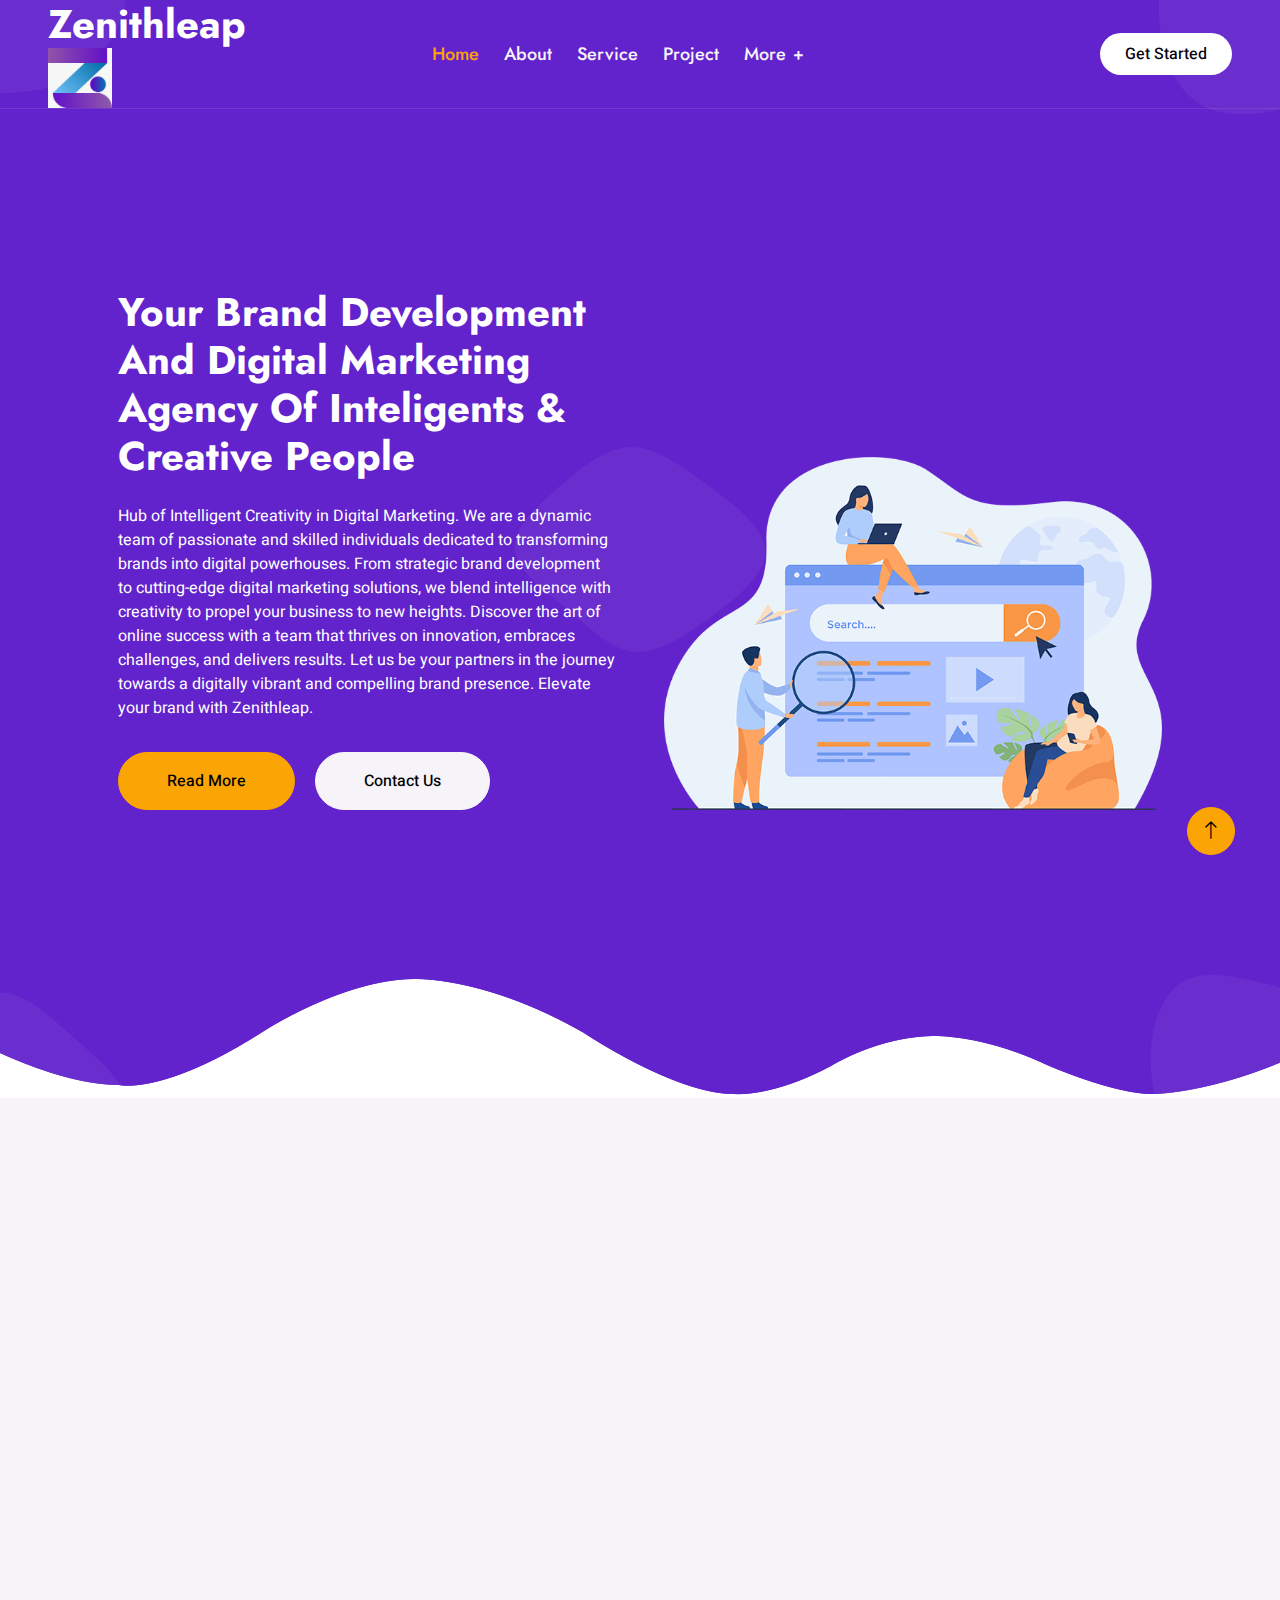
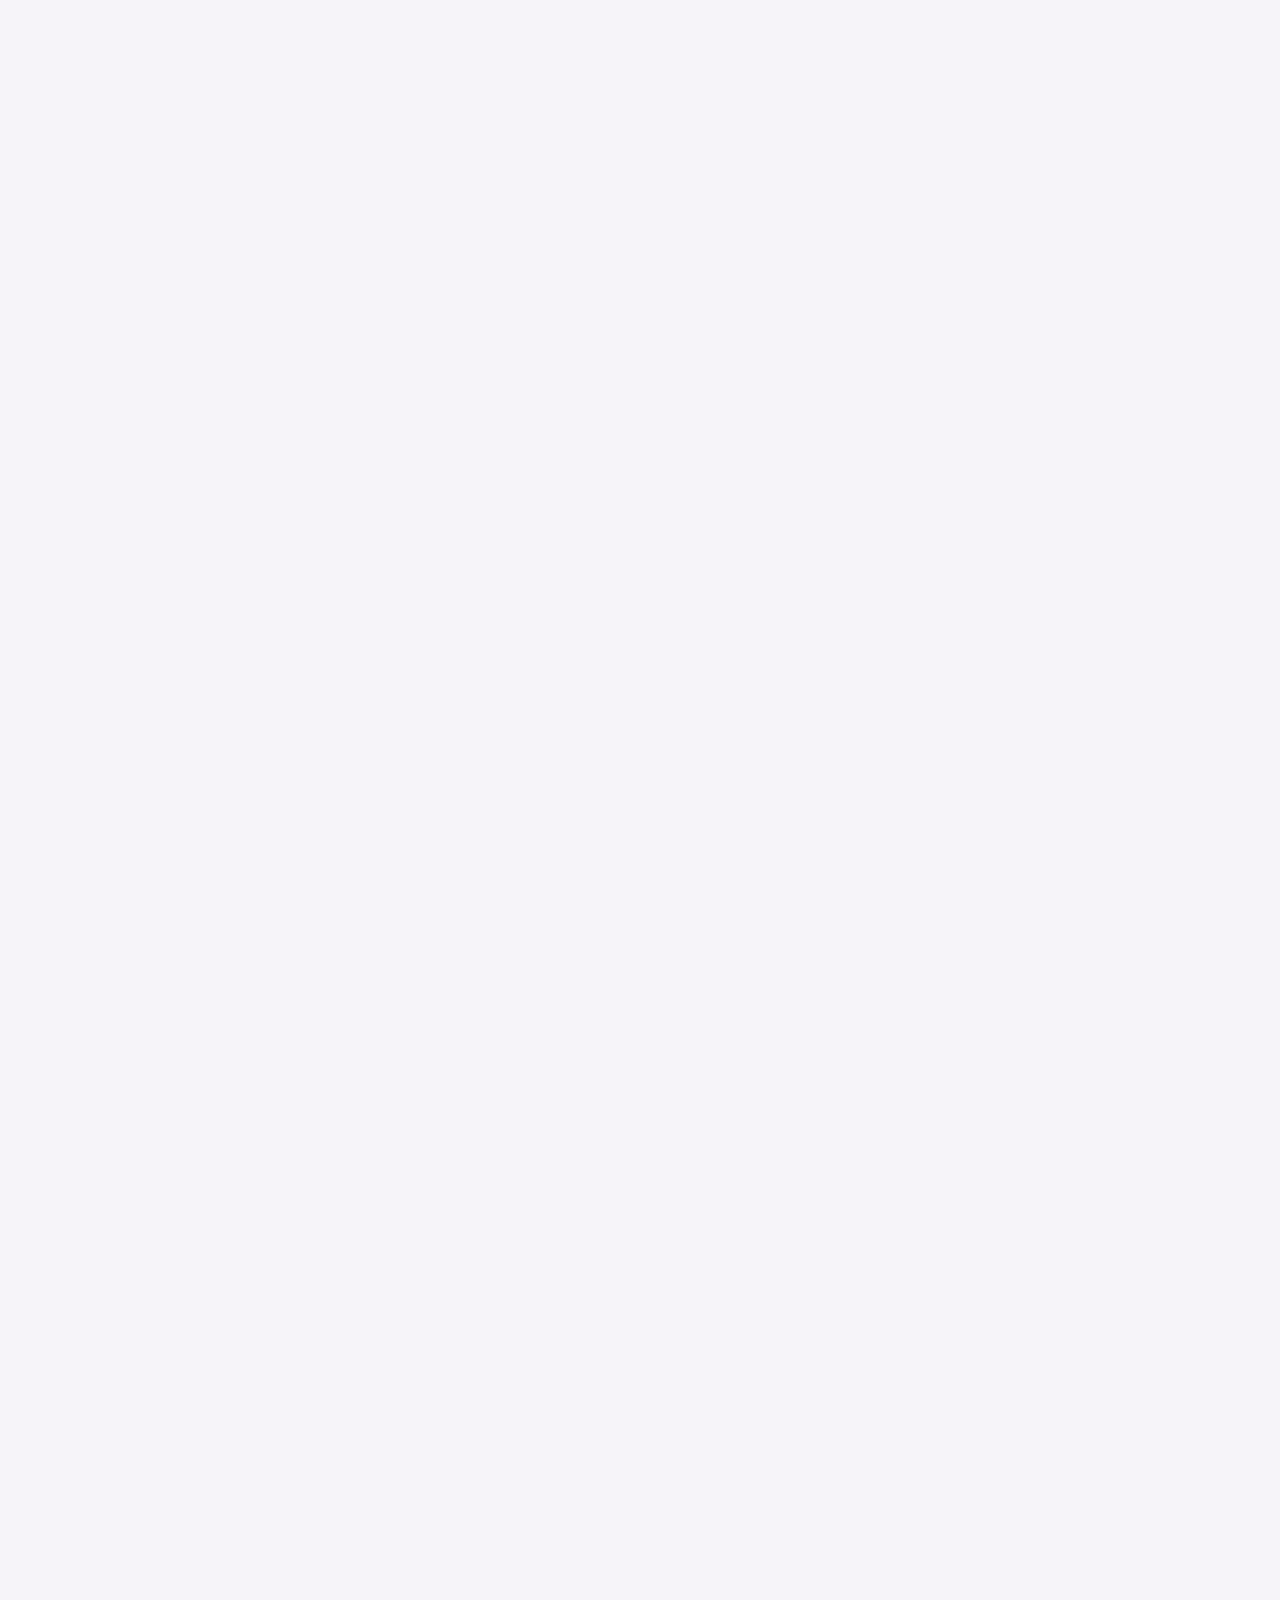
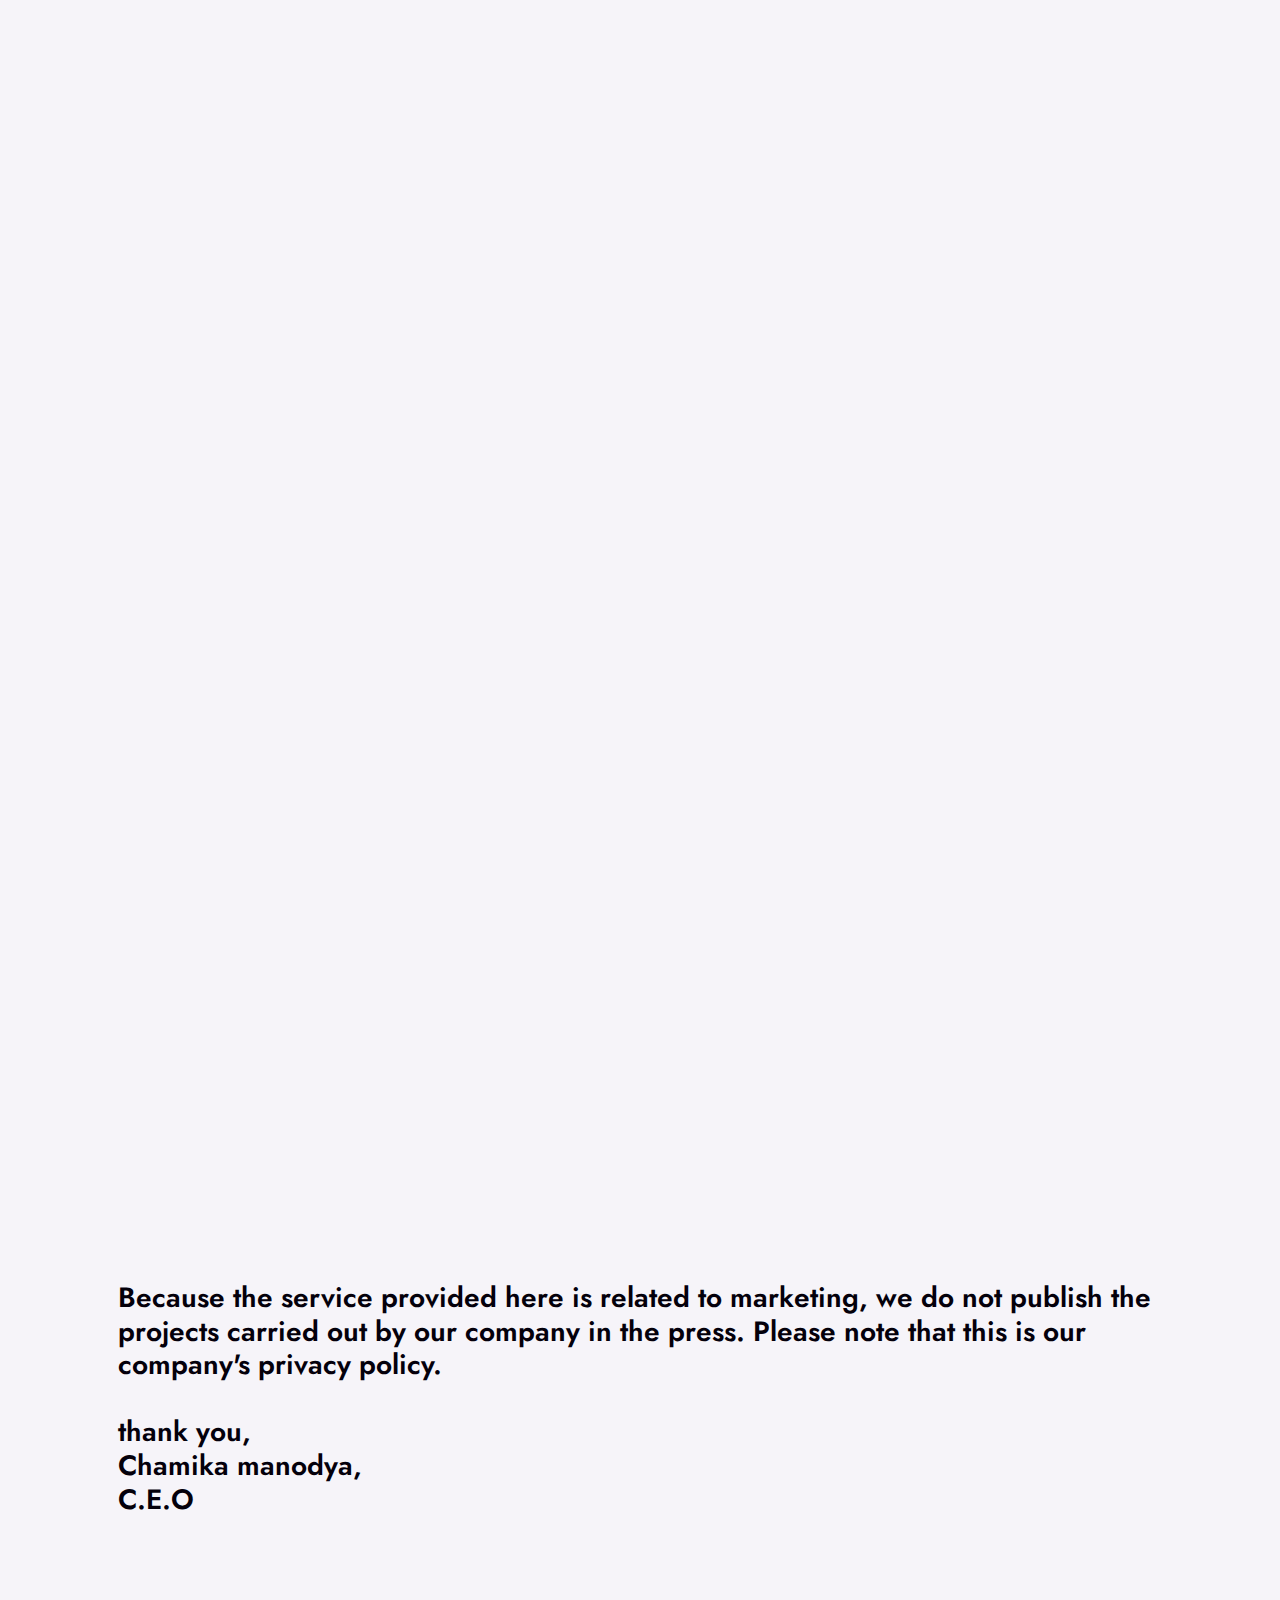
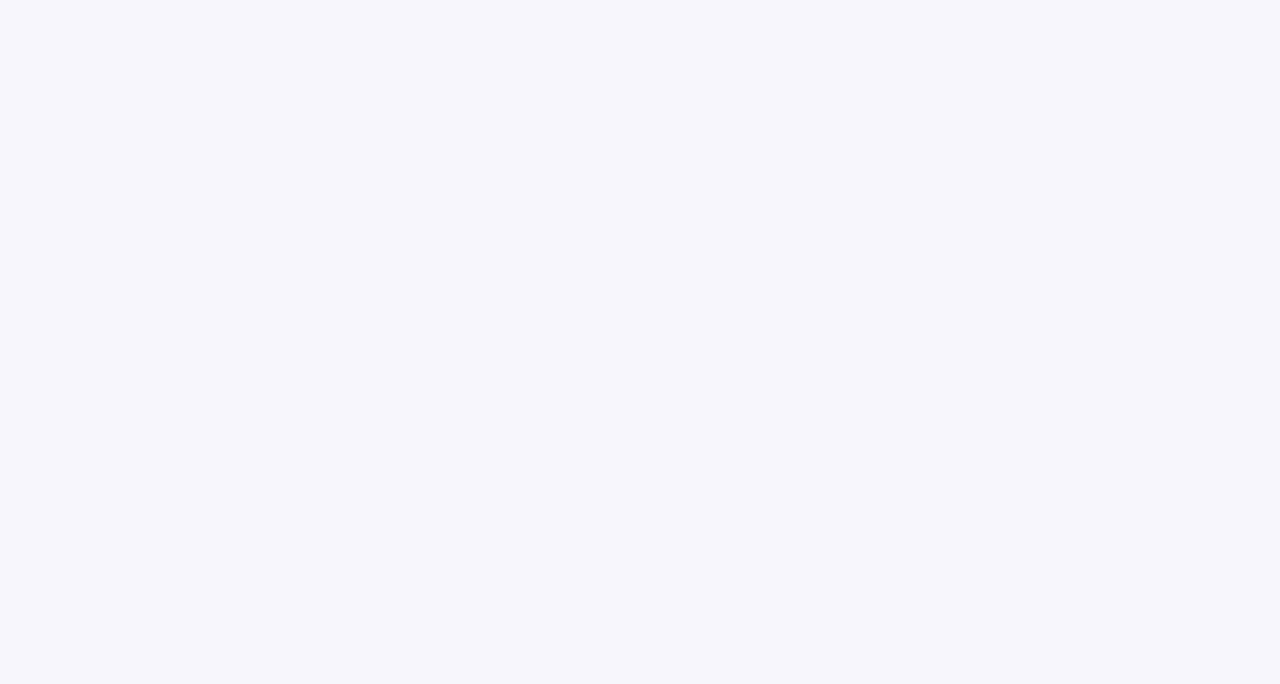
<file: index.html>
<!DOCTYPE html>
<html lang="en">

<head>
    <meta charset="utf-8">
    <title>Zenithleap</title>
    <meta content="width=device-width, initial-scale=1.0" name="viewport">
    <meta content="" name="keywords">
    <meta content="" name="description">

    <!-- Favicon -->
    <link href="img/favicon.ico" rel="icon">
<link herf ="google1d167dde5ca47098.html"></a>
    <!-- Google Web Fonts -->
    <link rel="preconnect" href="https://fonts.googleapis.com">
    <link rel="preconnect" href="https://fonts.gstatic.com" crossorigin>
    <link href="https://fonts.googleapis.com/css2?family=Heebo:wght@400;500&family=Jost:wght@500;600;700&display=swap" rel="stylesheet"> 

    <!-- Icon Font Stylesheet -->
    <link href="https://cdnjs.cloudflare.com/ajax/libs/font-awesome/5.10.0/css/all.min.css" rel="stylesheet">
    <link href="https://cdn.jsdelivr.net/npm/bootstrap-icons@1.4.1/font/bootstrap-icons.css" rel="stylesheet">

    <!-- Libraries Stylesheet -->
    <link href="lib/animate/animate.min.css" rel="stylesheet">
    <link href="lib/owlcarousel/assets/owl.carousel.min.css" rel="stylesheet">
    <link href="lib/lightbox/css/lightbox.min.css" rel="stylesheet">

    <!-- Customized Bootstrap Stylesheet -->
    <link href="css/bootstrap.min.css" rel="stylesheet">

    <!-- Template Stylesheet -->
    <link href="css/style.css" rel="stylesheet">
</head>

<body>
    <div class="container-xxl bg-white p-0">
        <!-- Spinner Start -->
        <div id="spinner" class="show bg-white position-fixed translate-middle w-100 vh-100 top-50 start-50 d-flex align-items-center justify-content-center">
            <div class="spinner-grow text-primary" style="width: 3rem; height: 3rem;" role="status">
                <span class="sr-only">Loading...</span>
            </div>
        </div>
        <!-- Spinner End -->


        <!-- Navbar & Hero Start -->
        <div class="container-xxl position-relative p-0">
            <nav class="navbar navbar-expand-lg navbar-light px-4 px-lg-5 py-3 py-lg-0">
                <a href="" class="navbar-brand p-0">
                    <h1 class="m-0">Zenithleap</h1>
                 <img src="img/logo.png" alt="Logo">
                </a>
                <button class="navbar-toggler" type="button" data-bs-toggle="collapse" data-bs-target="#navbarCollapse">
                    <span class="fa fa-bars"></span>
                </button>
                <div class="collapse navbar-collapse" id="navbarCollapse">
                    <div class="navbar-nav mx-auto py-0">
                        <a href="index.html" class="nav-item nav-link active">Home</a>
                        <a href="about.html" class="nav-item nav-link">About</a>
                        <a href="service.html" class="nav-item nav-link">Service</a>
                        <a href="project.html" class="nav-item nav-link">Project</a>
                        <div class="nav-item dropdown">
                            <a href="#" class="nav-link dropdown-toggle" data-bs-toggle="dropdown">More</a>
                           <div class="dropdown-menu m-0">
                               
                                <a href="testimonial.html" class="dropdown-item">Feedback</a>
                                <a href="404.html" class="dropdown-item">Price and plans</a>
								<a href="contract.html" class="dropdown-item">Contract</a>
								<a href="analysis.html" class="dropdown-item">Meet Your Business Analyser</a>
			   </div>
                            </div>
                        </div>
                        <a href="contact.html" class="nav-item nav-link">Contact</a>
                    </div>
                    <a href="service.html" class="btn rounded-pill py-2 px-4 ms-3 d-none d-lg-block">Get Started</a>
                </div>
            </nav>

            <div class="container-xxl bg-primary hero-header">
                <div class="container px-lg-5">
                    <div class="row g-5 align-items-end">
                        <div class="col-lg-6 text-center text-lg-start">
                            <h1 class="text-white mb-4 animated slideInDown">Your Brand Development And Digital Marketing Agency Of Inteligents & Creative People</h1>
                            <p class="text-white pb-3 animated slideInDown"> Hub of Intelligent Creativity in Digital Marketing. We are a dynamic team of passionate and skilled individuals dedicated to transforming brands into digital powerhouses. From strategic brand development to cutting-edge digital marketing solutions, we blend intelligence with creativity to propel your business to new heights. Discover the art of online success with a team that thrives on innovation, embraces challenges, and delivers results. Let us be your partners in the journey towards a digitally vibrant and compelling brand presence. Elevate your brand with Zenithleap.</p>
                            <a href="" class="btn btn-secondary py-sm-3 px-sm-5 rounded-pill me-3 animated slideInLeft">Read More</a>
                            <a href="" class="btn btn-light py-sm-3 px-sm-5 rounded-pill animated slideInRight">Contact Us</a>
                        </div>
                        <div class="col-lg-6 text-center text-lg-start">
                            <img class="img-fluid animated zoomIn" src="img/hero.png" alt="">
                        </div>
                    </div>
                </div>
            </div>
        </div>
        <!-- Navbar & Hero End -->


        <!-- Feature Start -->
        <div class="container-xxl py-5">
            <div class="container py-5 px-lg-5">
                <div class="row g-4">
                    <div class="col-lg-4 wow fadeInUp" data-wow-delay="0.1s">
                        <div class="feature-item bg-light rounded text-center p-4">
                            <i class="fa fa-3x fa-mail-bulk text-primary mb-4"></i>
                            <h5 class="mb-3">Social Media Strategy</h5>
                            <p class="m-0">Developing a customized social media plan aligned with the client's business goals and target audience.</p>
                        </div>
                    </div>
                    <div class="col-lg-4 wow fadeInUp" data-wow-delay="0.3s">
                        <div class="feature-item bg-light rounded text-center p-4">
                            <i class="fa fa-3x fa-search text-primary mb-4"></i>
                            <h5 class="mb-3">Content Creation</h5>
                            <p class="m-0">Producing high-quality and engaging content, including images, videos, and written posts, tailored for specific social media platforms.</p>
                        </div>
                    </div>
                    <div class="col-lg-4 col-md-6 wow fadeInUp" data-wow-delay="0.1s">
                        <div class="service-item d-flex flex-column text-center rounded">
                            <div class="service-icon flex-shrink-0">
                                <span class="material-icons">Email Marketing</span>
                            </div>
                            <h5 class="mb-3">Email Marketing</h5>
                            <p class="m-0">Targeted emails, personalized engagement, effective marketing.</p>
                            <a class="btn btn-square" href=""><i class="fa fa-arrow-right"></i></a>
                        </div>
                    </div>
                </div>
            </div>
        </div>
        <!-- Feature End -->


        <!-- About Start -->
        <div class="container-xxl py-5">
            <div class="container py-5 px-lg-5">
                <div class="row g-5 align-items-center">
                    <div class="col-lg-6 wow fadeInUp" data-wow-delay="0.1s">
                        <p class="section-title text-secondary">About Us<span></span></p>
                        <h1 class="mb-5">#1 Digital Brand Development And Digital Marketing Agency Of Inteligents & Creative People with 2 years of experience</h1>
                        <p class="mb-4">At Zenithleap, we go beyond conventional boundaries to redefine your digital presence. As a forward-thinking brand development and digital marketing agency, our team of intelligent and creative minds crafts tailor-made strategies to amplify your brand's story.</p>
                        <div class="skill mb-4">
                            <div class="d-flex justify-content-between">
                                <p class="mb-2">Digital Marketing</p>
                                <p class="mb-2">85%</p>
                            </div>
                            <div class="progress">
                                <div class="progress-bar bg-primary" role="progressbar" aria-valuenow="85" aria-valuemin="0" aria-valuemax="100"></div>
                            </div>
                        </div>
                        <div class="skill mb-4">
                            <div class="d-flex justify-content-between">
                                <p class="mb-2">Understanding Your Goals </p>
                                <p class="mb-2">90%</p>
                            </div>
                            <div class="progress">
                                <div class="progress-bar bg-secondary" role="progressbar" aria-valuenow="90" aria-valuemin="0" aria-valuemax="100"></div>
                            </div>
                        </div>
                        <div class="skill mb-4">
                            <div class="d-flex justify-content-between">
                                <p class="mb-2">Customized Strategy Development</p>
                                <p class="mb-2">95%</p>
                            </div>
                            <div class="progress">
                                <div class="progress-bar bg-dark" role="progressbar" aria-valuenow="95" aria-valuemin="0" aria-valuemax="100"></div>
                            </div>
                        </div>
                        <a href="about.html" class="btn btn-primary py-sm-3 px-sm-5 rounded-pill mt-3">Read More</a>
                    </div>
                    <div class="col-lg-6">
                        <img class="img-fluid wow zoomIn" data-wow-delay="0.5s" src="img/about.png">
                    </div>
                </div>
            </div>
        </div>
        <!-- About End -->


        <!-- Facts Start -->
        <div class="container-xxl bg-primary fact py-5 wow fadeInUp" data-wow-delay="0.1s">
            <div class="container py-5 px-lg-5">
                <div class="row g-4">
                    <div class="col-md-6 col-lg-3 text-center wow fadeIn" data-wow-delay="0.1s">
                        <i class="fa fa-certificate fa-3x text-secondary mb-3"></i>
                        <h1 class="text-white mb-2" data-toggle="counter-up">2</h1>
                        <p class="text-white mb-0">Years Experience</p>
                    </div>
                    <div class="col-md-6 col-lg-3 text-center wow fadeIn" data-wow-delay="0.3s">
                        <i class="fa fa-users-cog fa-3x text-secondary mb-3"></i>
                        <h1 class="text-white mb-2" data-toggle="counter-up">09</h1>
                        <p class="text-white mb-0">Team Members</p>
                    </div>
                    <div class="col-md-6 col-lg-3 text-center wow fadeIn" data-wow-delay="0.5s">
                        <i class="fa fa-users fa-3x text-secondary mb-3"></i>
                        <h1 class="text-white mb-2" data-toggle="counter-up">10</h1>
                        <p class="text-white mb-0">Satisfied Clients</p>
                    </div>
                    <div class="col-md-6 col-lg-3 text-center wow fadeIn" data-wow-delay="0.7s">
                        <i class="fa fa-check fa-3x text-secondary mb-3"></i>
                        <h1 class="text-white mb-2" data-toggle="counter-up">9</h1>
                        <p class="text-white mb-0">Compleate Projects</p>
                    </div>
                </div>
            </div>
        </div>
        <!-- Facts End -->


        <!-- Service Start -->
        <div class="container-xxl py-5">
            <div class="container py-5 px-lg-5">
                <div class="wow fadeInUp" data-wow-delay="0.1s">
                    <p class="section-title text-secondary justify-content-center"><span></span>Our Services<span></span></p>
                    <h1 class="text-center mb-5">What Solutions We Provide</h1>
                </div>
                <div class="row g-4">
                    <div class="col-lg-4 col-md-6 wow fadeInUp" data-wow-delay="0.1s">
                        <div class="service-item d-flex flex-column text-center rounded">
                            <div class="service-icon flex-shrink-0">
                                <i class="fa fa-search fa-2x"></i>
                            </div>
                            <h5 class="mb-3">Email Marketing</h5>
                            <p class="m-0">Targeted emails, personalized engagement, effective marketing.</p>
                            <a class="btn btn-square" href=""><i class="fa fa-arrow-right"></i></a>
                        </div>
                    </div>
                    <div class="col-lg-4 col-md-6 wow fadeInUp" data-wow-delay="0.3s">
                        <div class="service-item d-flex flex-column text-center rounded">
                            <div class="service-icon flex-shrink-0">
                                <i class="fa fa-laptop-code fa-2x"></i>
                            </div>
                            <h5 class="mb-3">Data Analytics and Insights</h5>
                            <p class="m-0">Utilizing advanced analytics tools to measure the performance of social media campaigns, track key metrics, and derive actionable insights for continuous improvement.</p>
                            <a class="btn btn-square" href=""><i class="fa fa-arrow-right"></i></a>
                        </div>
                    </div>
                    <div class="col-lg-4 col-md-6 wow fadeInUp" data-wow-delay="0.5s">
                        <div class="service-item d-flex flex-column text-center rounded">
                            <div class="service-icon flex-shrink-0">
                                <i class="fab fa-facebook-f fa-2x"></i>
                            </div>
                            <h5 class="mb-3">Social Media Marketing</h5>
                            <p class="m-0">Developing a customized social media plan aligned with the client's business goals and target audience.</p>
                            <a class="btn btn-square" href=""><i class="fa fa-arrow-right"></i></a>
                        </div>
                    </div>
                    <div class="col-lg-4 col-md-6 wow fadeInUp" data-wow-delay="0.1s">
                        <div class="service-item d-flex flex-column text-center rounded">
                            <div class="service-icon flex-shrink-0">
                                <i class="fa fa-mail-bulk fa-2x"></i>
                            </div>
                            <h5 class="mb-3">Email Marketing</h5>
                            <p class="m-0">Targeted emails, personalized engagement, effective marketing.</p>
                            <a class="btn btn-square" href=""><i class="fa fa-arrow-right"></i></a>
                        </div>
                    </div>
                    <div class="col-lg-4 col-md-6 wow fadeInUp" data-wow-delay="0.3s">
                        <div class="service-item d-flex flex-column text-center rounded">
                            <div class="service-icon flex-shrink-0">
                                <i class="fa fa-thumbs-up fa-2x"></i>
                            </div>
                            <h5 class="mb-3">Platform Management</h5>
                            <p class="m-0">Handling the day-to-day activities on various social media platforms, including posting content, scheduling updates, and optimizing profiles for maximum visibility.</p>
                            <a class="btn btn-square" href=""><i class="fa fa-arrow-right"></i></a>
                        </div>
                    </div>
                    <div class="col-lg-4 col-md-6 wow fadeInUp" data-wow-delay="0.5s">
                        <div class="service-item d-flex flex-column text-center rounded">
                            <div class="service-icon flex-shrink-0">
                                <i class="fab fa-android fa-2x"></i>
                            </div>
                            <h5 class="mb-3">Community Management</h5>
                            <p class="m-0">Monitoring and interacting with the audience, responding to comments and messages, and fostering a sense of community around the brand.</p>
                            <a class="btn btn-square" href=""><i class="fa fa-arrow-right"></i></a>
                        </div>
                    </div>
                </div>
            </div>
        </div>
        <!-- Service End -->


      


        <!-- Projects Start -->
        <div class="container-xxl py-5">
            <div class="container py-5 px-lg-5">
                <div class="wow fadeInUp" data-wow-delay="0.1s">
                    <p class="section-title text-secondary justify-content-center"><span></span>Our Projects<span></span></p>
                  <h1 class="text-center mb-5"> Special Note</h1>
                </div>
<h3>Because the service provided here is related to marketing, we do not publish the projects carried out by our company in the press. Please note that this is our company's privacy policy.
<br><br>
thank you, <br>
Chamika manodya, <br>
C.E.O
</h3>
	    </font>
            
        <!-- Projects End -->


      

        <!-- Footer Start -->
        <div class="container-fluid bg-primary text-light footer wow fadeIn" data-wow-delay="0.1s">
            <div class="container py-5 px-lg-5">
                <div class="row g-5">
                    <div class="col-md-6 col-lg-3">
                        <p class="section-title text-white h5 mb-4">Address<span></span></p>
                        <p><i class="fa fa-map-marker-alt me-3"></i>73/2 Huladdukanda Getahetta</p>
                        <p><i class="fa fa-phone-alt me-3"></i>+94 7525 98866</p>
                        <p><i class="fa fa-envelope me-3"></i>contact@zenithleap.com</p>
                        <div class="d-flex pt-2">
                            <a class="btn btn-outline-light btn-social" href=""><i class="fab fa-pinterest"></i></a>
                            <a class="btn btn-outline-light btn-social" href="https://web.facebook.com/zenithleap"><i class="fab fa-facebook-f"></i></a>
                            <a class="btn btn-outline-light btn-social" href="https://www.linkedin.com/in/manodya-chamika/"><i class="fab fa-linkedin-in"></i></a>
                        </div>
                    </div>
                    <div class="col-md-6 col-lg-3">
                        <p class="section-title text-white h5 mb-4">Quick Link<span></span></p>
                        <a class="btn btn-link" href="about.html">About Us</a>
                        <a class="btn btn-link" href="contact.html">Contact Us</a>
                        <a class="btn btn-link" href="service.html">Service</a>
                        <a class="btn btn-link" href="project.html">Project</a>
                        <a class="btn btn-link" href="contract.html">Contract</a>
                    </div>
                    <div class="col-md-6 col-lg-3">
                        <p class="section-title text-white h5 mb-4">Gallery<span></span></p>
                        <div class="row g-2">
                            <div class="col-4">
                                <img class="img-fluid" src="img/portfolio-1.jpg" alt="Image">
                            </div>
                            <div class="col-4">
                                <img class="img-fluid" src="img/portfolio-2.jpg" alt="Image">
                            </div>
                            <div class="col-4">
                                <img class="img-fluid" src="img/portfolio-3.jpg" alt="Image">
                            </div>
                            <div class="col-4">
                                <img class="img-fluid" src="img/portfolio-4.jpg" alt="Image">
                            </div>
                            <div class="col-4">
                                <img class="img-fluid" src="img/portfolio-5.jpg" alt="Image">
                            </div>
                            <div class="col-4">
                                <img class="img-fluid" src="img/portfolio-6.jpg" alt="Image">
                            </div>
                        </div>
                    </div>
                    
                </div>
            </div>
            <div class="container px-lg-5">
                <div class="copyright">
                    <div class="row">
                        <div class="col-md-6 text-center text-md-start mb-3 mb-md-0">
                            &copy; <a class="border-bottom" href="#">Zenithleap</a>, All Right Reserved. 
							
							<!--/*** This template is free as long as you keep the footer author’s credit link/attribution link/backlink. If you'd like to use the template without the footer author’s credit link/attribution link/backlink, you can purchase the Credit Removal License from "https://htmlcodex.com/credit-removal". Thank you for your support. ***/-->
							Designed By <a class="border-bottom" href="#">Zenithleap</a>
                        </div>
                        <div class="col-md-6 text-center text-md-end">
                            <div class="footer-menu">
                                <a href="#">Home</a>
                                <a href="service.html">Service</a>
                                <a href="about.html">About</a>
                                <a href="contract.html">Contract</a>
                            </div>
                        </div>
                    </div>
                </div>
            </div>
        </div>
        <!-- Footer End -->


        <!-- Back to Top -->
        <a href="#" class="btn btn-lg btn-secondary btn-lg-square back-to-top"><i class="bi bi-arrow-up"></i></a>
    </div>

    <!-- JavaScript Libraries -->
    <script src="https://code.jquery.com/jquery-3.4.1.min.js"></script>
    <script src="https://cdn.jsdelivr.net/npm/bootstrap@5.0.0/dist/js/bootstrap.bundle.min.js"></script>
    <script src="lib/wow/wow.min.js"></script>
    <script src="lib/easing/easing.min.js"></script>
    <script src="lib/waypoints/waypoints.min.js"></script>
    <script src="lib/counterup/counterup.min.js"></script>
    <script src="lib/owlcarousel/owl.carousel.min.js"></script>
    <script src="lib/isotope/isotope.pkgd.min.js"></script>
    <script src="lib/lightbox/js/lightbox.min.js"></script>

    <!-- Template Javascript -->
    <script src="js/main.js"></script>
</body>

</html>
</file>
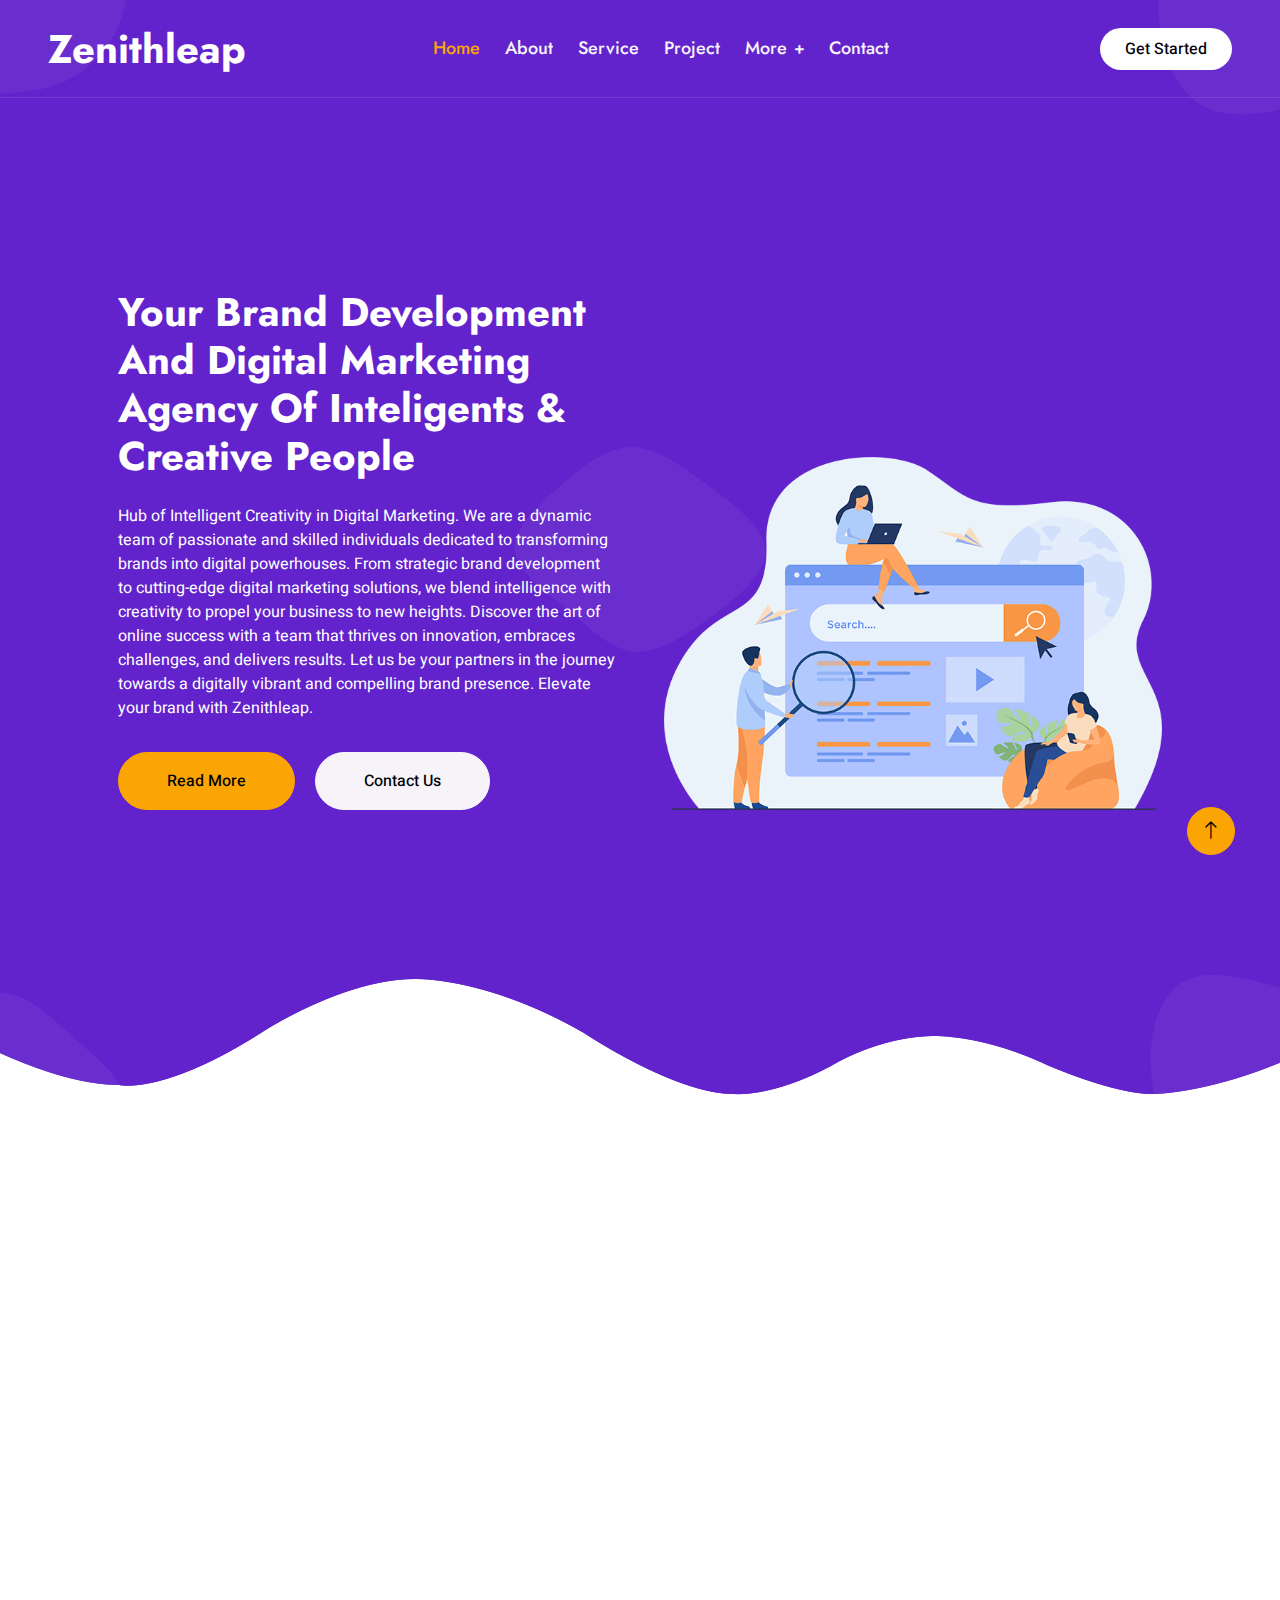
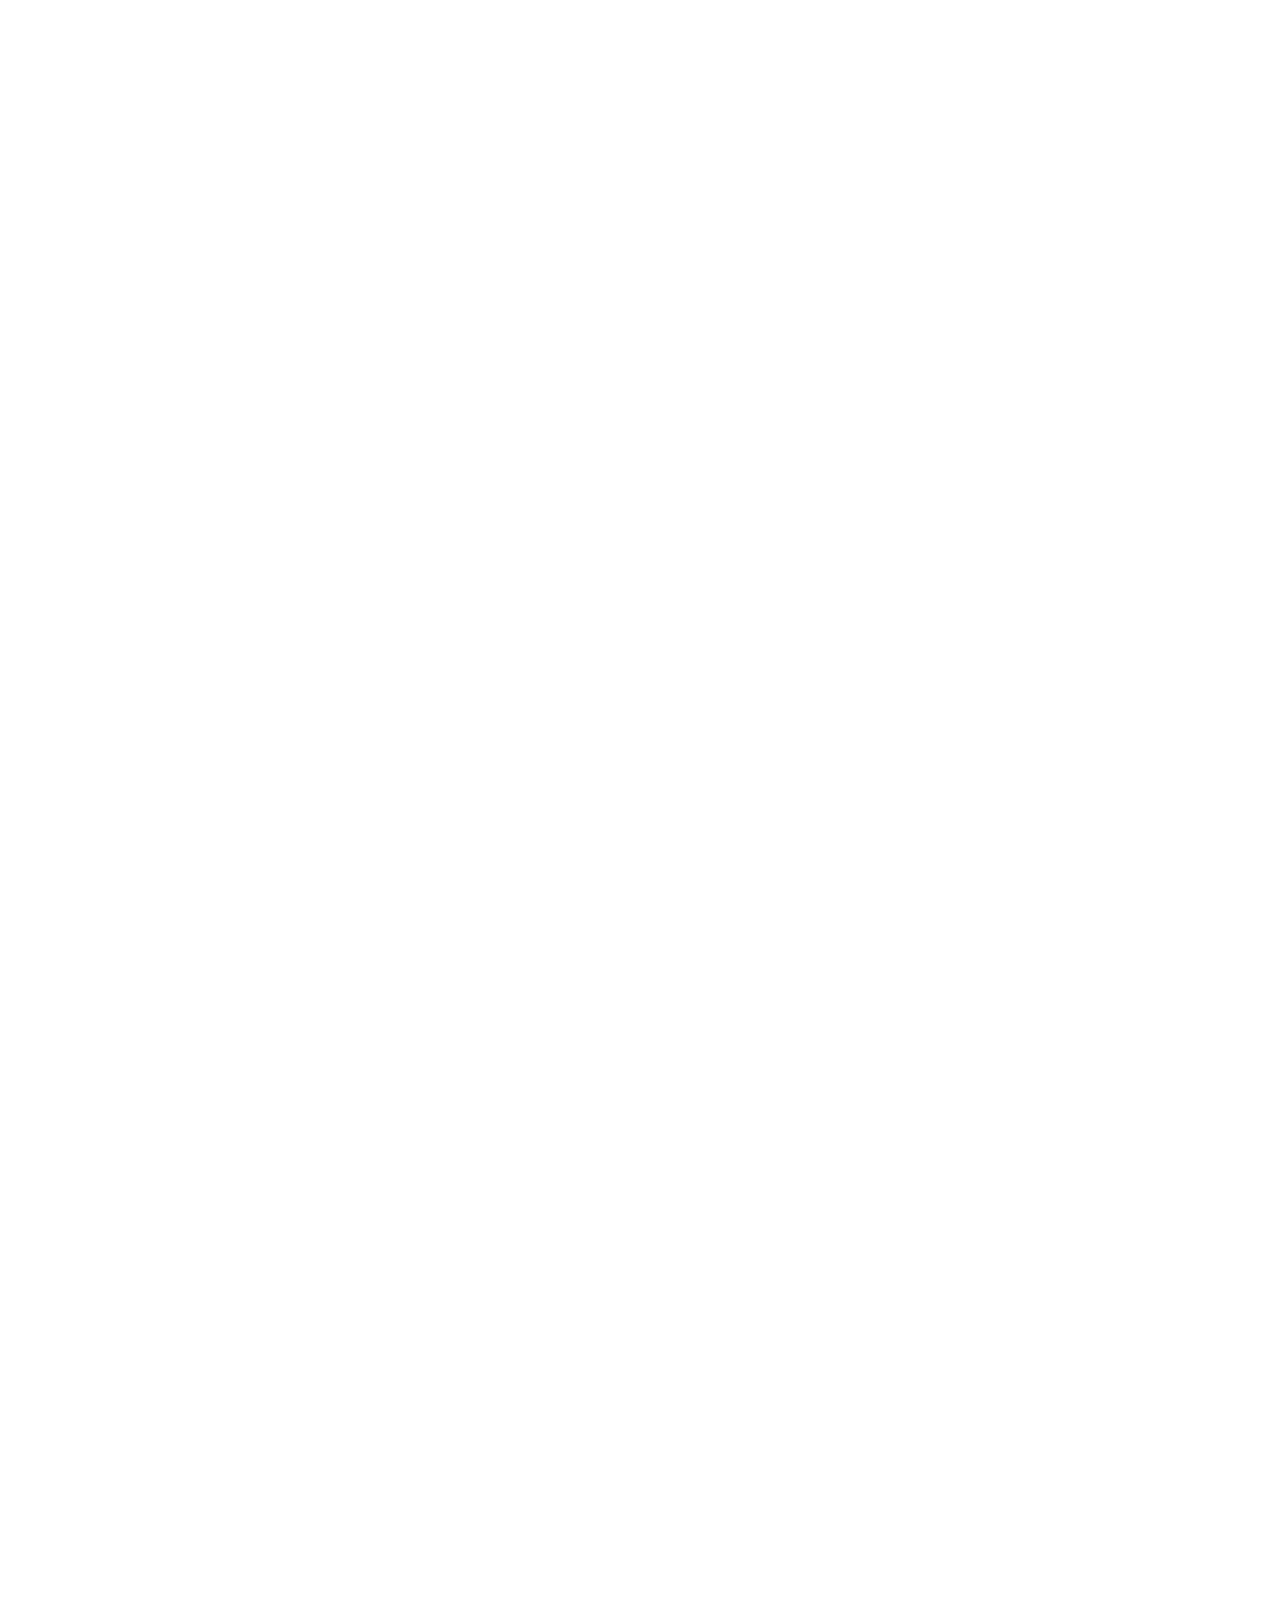
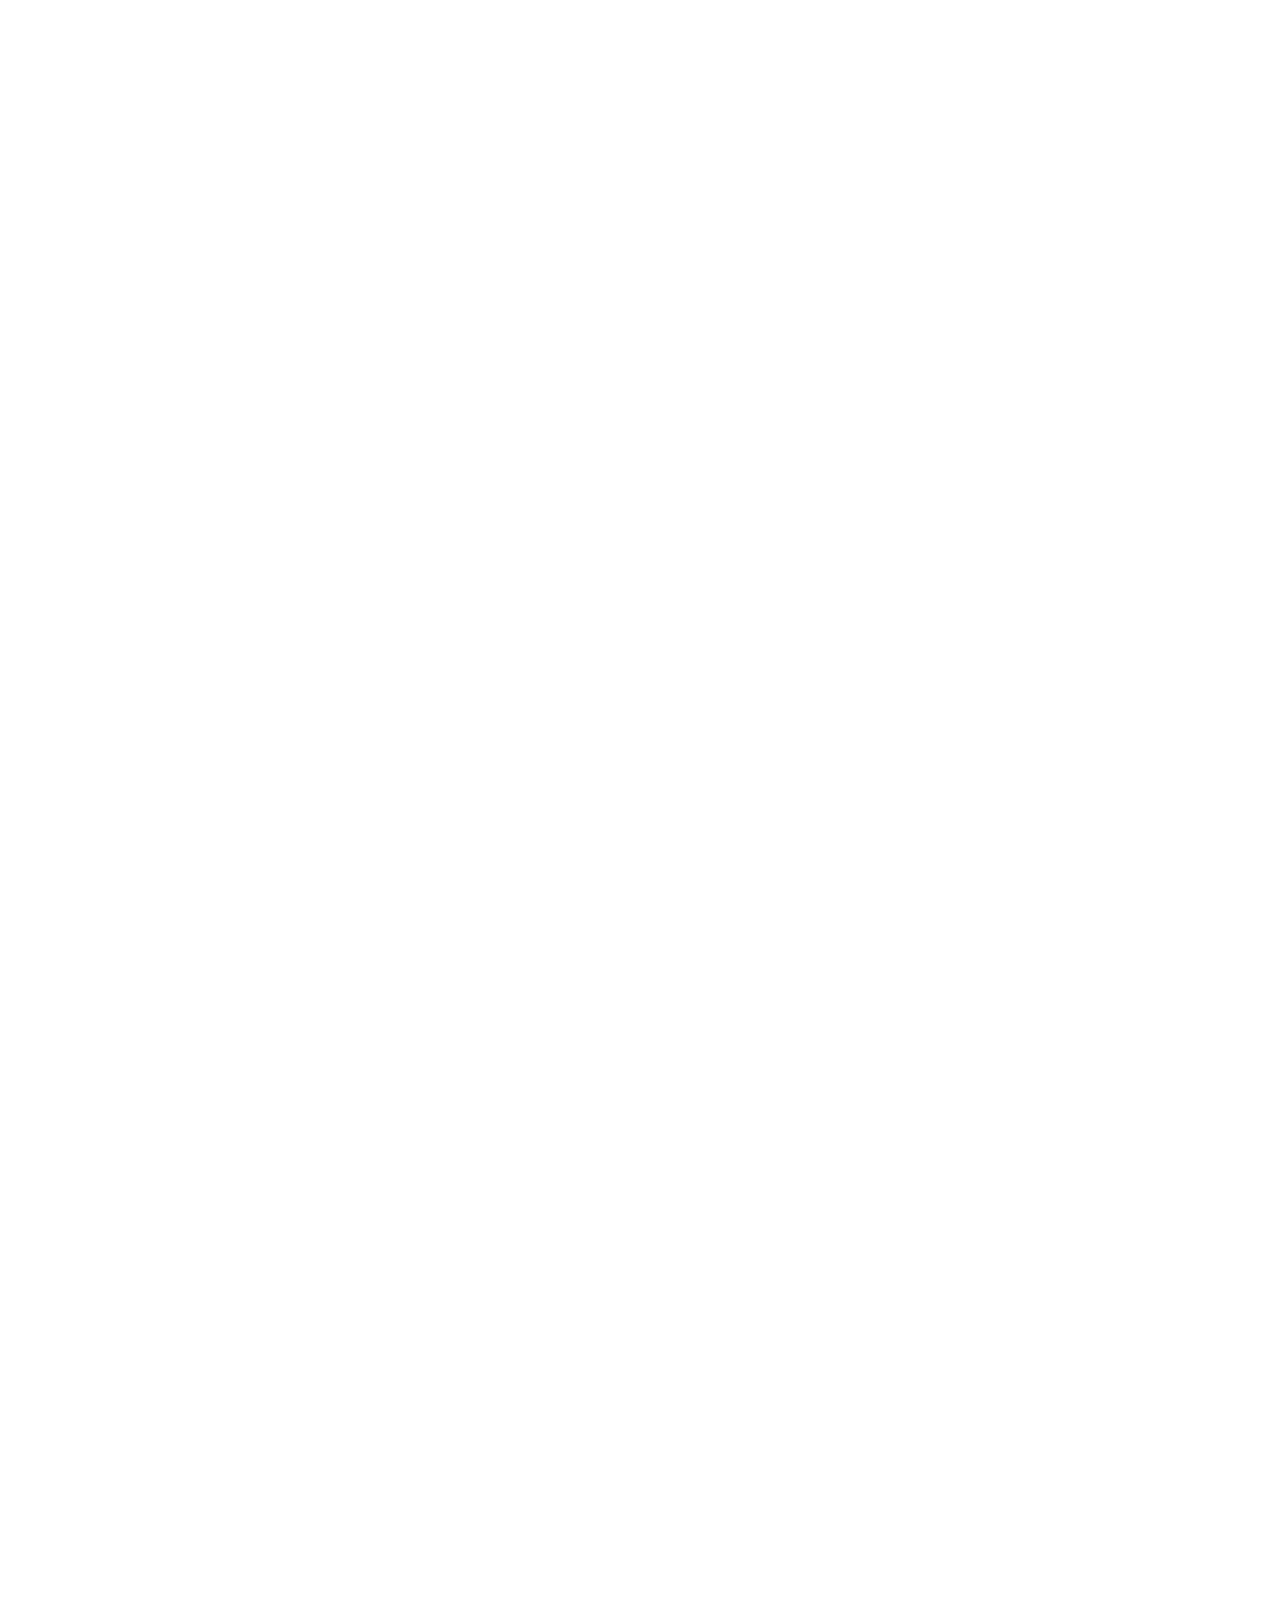
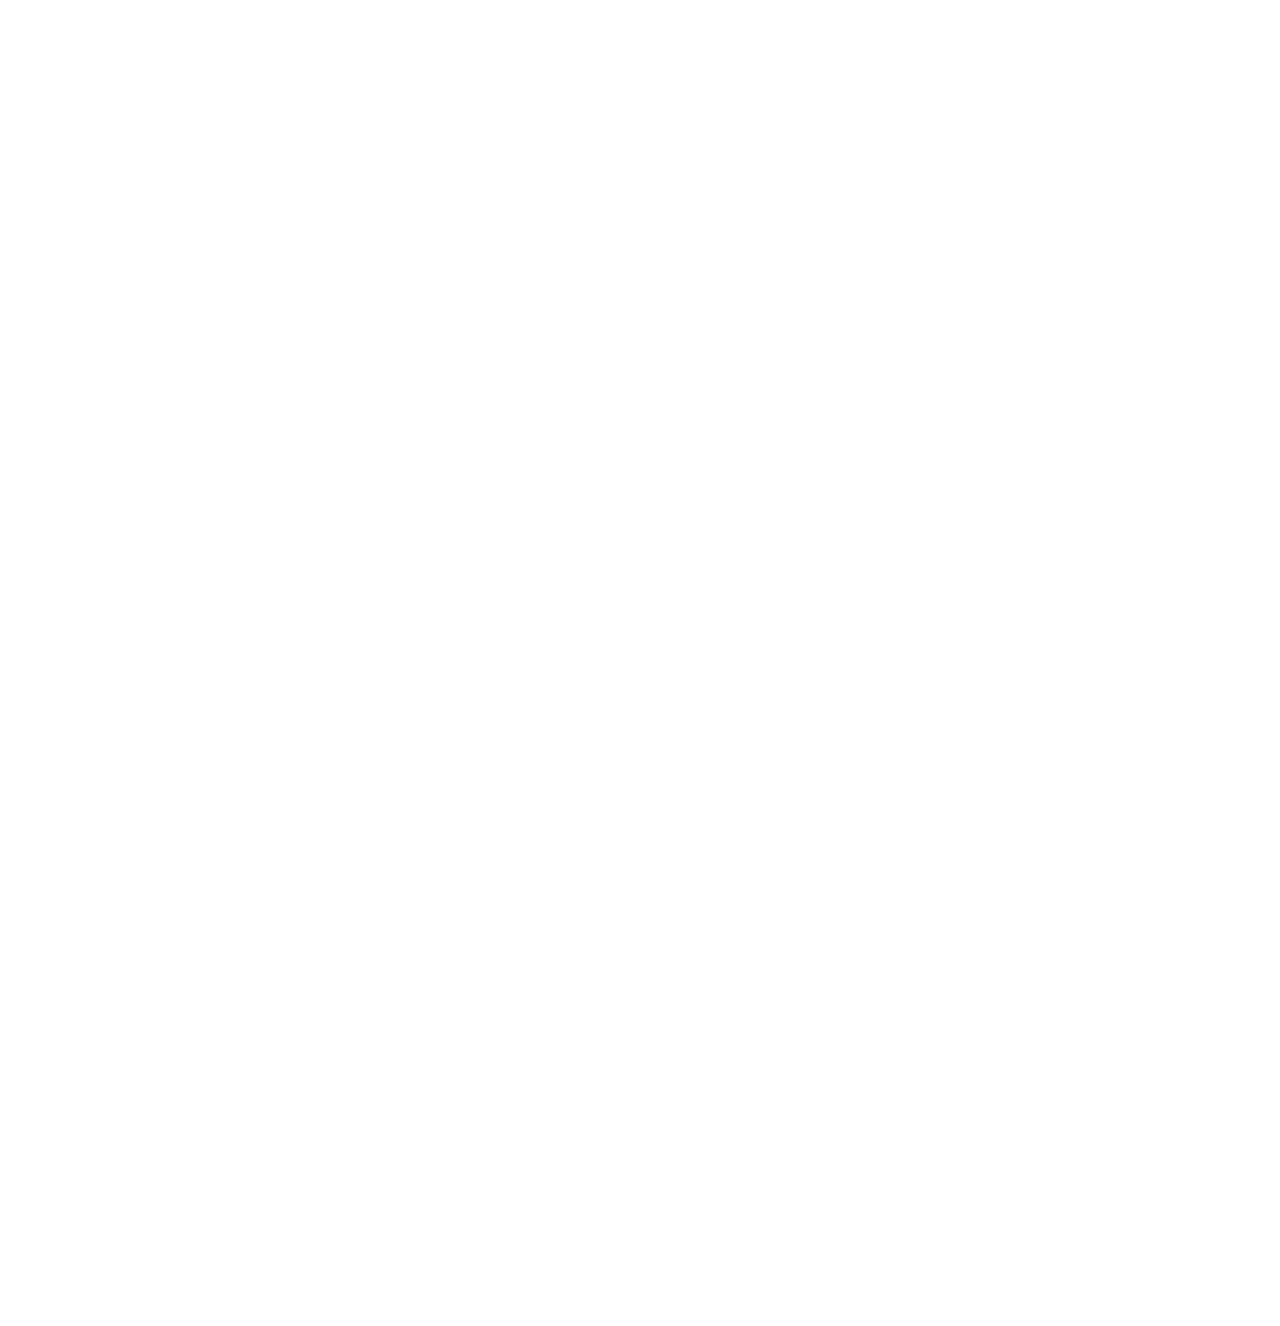
<file: css/digital-agency-html-template-20240116T050447Z-001/digital-agency-html-template/index.html>
<!DOCTYPE html>
<html lang="en">

<head>
    <meta charset="utf-8">
    <title>Zenithleap</title>
    <meta content="width=device-width, initial-scale=1.0" name="viewport">
    <meta content="" name="keywords">
    <meta content="" name="description">

    <!-- Favicon -->
    <link href="img/favicon.ico" rel="icon">

    <!-- Google Web Fonts -->
    <link rel="preconnect" href="https://fonts.googleapis.com">
    <link rel="preconnect" href="https://fonts.gstatic.com" crossorigin>
    <link href="https://fonts.googleapis.com/css2?family=Heebo:wght@400;500&family=Jost:wght@500;600;700&display=swap" rel="stylesheet"> 

    <!-- Icon Font Stylesheet -->
    <link href="https://cdnjs.cloudflare.com/ajax/libs/font-awesome/5.10.0/css/all.min.css" rel="stylesheet">
    <link href="https://cdn.jsdelivr.net/npm/bootstrap-icons@1.4.1/font/bootstrap-icons.css" rel="stylesheet">

    <!-- Libraries Stylesheet -->
    <link href="lib/animate/animate.min.css" rel="stylesheet">
    <link href="lib/owlcarousel/assets/owl.carousel.min.css" rel="stylesheet">
    <link href="lib/lightbox/css/lightbox.min.css" rel="stylesheet">

    <!-- Customized Bootstrap Stylesheet -->
    <link href="css/bootstrap.min.css" rel="stylesheet">

    <!-- Template Stylesheet -->
    <link href="css/style.css" rel="stylesheet">
</head>

<body>
    <div class="container-xxl bg-white p-0">
        <!-- Spinner Start -->
        <div id="spinner" class="show bg-white position-fixed translate-middle w-100 vh-100 top-50 start-50 d-flex align-items-center justify-content-center">
            <div class="spinner-grow text-primary" style="width: 3rem; height: 3rem;" role="status">
                <span class="sr-only">Loading...</span>
            </div>
        </div>
        <!-- Spinner End -->


        <!-- Navbar & Hero Start -->
        <div class="container-xxl position-relative p-0">
            <nav class="navbar navbar-expand-lg navbar-light px-4 px-lg-5 py-3 py-lg-0">
                <a href="" class="navbar-brand p-0">
                    <h1 class="m-0">Zenithleap</h1>
                    <!-- <img src="img/logo.png" alt="Logo"> -->
                </a>
                <button class="navbar-toggler" type="button" data-bs-toggle="collapse" data-bs-target="#navbarCollapse">
                    <span class="fa fa-bars"></span>
                </button>
                <div class="collapse navbar-collapse" id="navbarCollapse">
                    <div class="navbar-nav mx-auto py-0">
                        <a href="index.html" class="nav-item nav-link active">Home</a>
                        <a href="about.html" class="nav-item nav-link">About</a>
                        <a href="service.html" class="nav-item nav-link">Service</a>
                        <a href="project.html" class="nav-item nav-link">Project</a>
                        <div class="nav-item dropdown">
                            <a href="#" class="nav-link dropdown-toggle" data-bs-toggle="dropdown">More</a>
                           <div class="dropdown-menu m-0">
                               
                                <a href="testimonial.html" class="dropdown-item">Feedback</a>
                                <a href="404.html" class="dropdown-item">Price and plans</a>
								<a href="contract.html" class="dropdown-item">Contract</a>
								
                            </div>
                        </div>
                        <a href="contact.html" class="nav-item nav-link">Contact</a>
                    </div>
                    <a href="service.html" class="btn rounded-pill py-2 px-4 ms-3 d-none d-lg-block">Get Started</a>
                </div>
            </nav>

            <div class="container-xxl bg-primary hero-header">
                <div class="container px-lg-5">
                    <div class="row g-5 align-items-end">
                        <div class="col-lg-6 text-center text-lg-start">
                            <h1 class="text-white mb-4 animated slideInDown">Your Brand Development And Digital Marketing Agency Of Inteligents & Creative People</h1>
                            <p class="text-white pb-3 animated slideInDown"> Hub of Intelligent Creativity in Digital Marketing. We are a dynamic team of passionate and skilled individuals dedicated to transforming brands into digital powerhouses. From strategic brand development to cutting-edge digital marketing solutions, we blend intelligence with creativity to propel your business to new heights. Discover the art of online success with a team that thrives on innovation, embraces challenges, and delivers results. Let us be your partners in the journey towards a digitally vibrant and compelling brand presence. Elevate your brand with Zenithleap.</p>
                            <a href="" class="btn btn-secondary py-sm-3 px-sm-5 rounded-pill me-3 animated slideInLeft">Read More</a>
                            <a href="" class="btn btn-light py-sm-3 px-sm-5 rounded-pill animated slideInRight">Contact Us</a>
                        </div>
                        <div class="col-lg-6 text-center text-lg-start">
                            <img class="img-fluid animated zoomIn" src="img/hero.png" alt="">
                        </div>
                    </div>
                </div>
            </div>
        </div>
        <!-- Navbar & Hero End -->


        <!-- Feature Start -->
        <div class="container-xxl py-5">
            <div class="container py-5 px-lg-5">
                <div class="row g-4">
                    <div class="col-lg-4 wow fadeInUp" data-wow-delay="0.1s">
                        <div class="feature-item bg-light rounded text-center p-4">
                            <i class="fa fa-3x fa-mail-bulk text-primary mb-4"></i>
                            <h5 class="mb-3">Social Media Strategy</h5>
                            <p class="m-0">Developing a customized social media plan aligned with the client's business goals and target audience.</p>
                        </div>
                    </div>
                    <div class="col-lg-4 wow fadeInUp" data-wow-delay="0.3s">
                        <div class="feature-item bg-light rounded text-center p-4">
                            <i class="fa fa-3x fa-search text-primary mb-4"></i>
                            <h5 class="mb-3">Content Creation</h5>
                            <p class="m-0">Producing high-quality and engaging content, including images, videos, and written posts, tailored for specific social media platforms.</p>
                        </div>
                    </div>
                    <div class="col-lg-4 col-md-6 wow fadeInUp" data-wow-delay="0.1s">
                        <div class="service-item d-flex flex-column text-center rounded">
                            <div class="service-icon flex-shrink-0">
                                <span class="material-icons">Email Marketing</span>
                            </div>
                            <h5 class="mb-3">Email Marketing</h5>
                            <p class="m-0">Targeted emails, personalized engagement, effective marketing.</p>
                            <a class="btn btn-square" href=""><i class="fa fa-arrow-right"></i></a>
                        </div>
                    </div>
                </div>
            </div>
        </div>
        <!-- Feature End -->


        <!-- About Start -->
        <div class="container-xxl py-5">
            <div class="container py-5 px-lg-5">
                <div class="row g-5 align-items-center">
                    <div class="col-lg-6 wow fadeInUp" data-wow-delay="0.1s">
                        <p class="section-title text-secondary">About Us<span></span></p>
                        <h1 class="mb-5">#1 Digital Brand Development And Digital Marketing Agency Of Inteligents & Creative People with 2 years of experience</h1>
                        <p class="mb-4">At Zenithleap, we go beyond conventional boundaries to redefine your digital presence. As a forward-thinking brand development and digital marketing agency, our team of intelligent and creative minds crafts tailor-made strategies to amplify your brand's story.</p>
                        <div class="skill mb-4">
                            <div class="d-flex justify-content-between">
                                <p class="mb-2">Digital Marketing</p>
                                <p class="mb-2">85%</p>
                            </div>
                            <div class="progress">
                                <div class="progress-bar bg-primary" role="progressbar" aria-valuenow="85" aria-valuemin="0" aria-valuemax="100"></div>
                            </div>
                        </div>
                        <div class="skill mb-4">
                            <div class="d-flex justify-content-between">
                                <p class="mb-2">Understanding Your Goals </p>
                                <p class="mb-2">90%</p>
                            </div>
                            <div class="progress">
                                <div class="progress-bar bg-secondary" role="progressbar" aria-valuenow="90" aria-valuemin="0" aria-valuemax="100"></div>
                            </div>
                        </div>
                        <div class="skill mb-4">
                            <div class="d-flex justify-content-between">
                                <p class="mb-2">Customized Strategy Development</p>
                                <p class="mb-2">95%</p>
                            </div>
                            <div class="progress">
                                <div class="progress-bar bg-dark" role="progressbar" aria-valuenow="95" aria-valuemin="0" aria-valuemax="100"></div>
                            </div>
                        </div>
                        <a href="about.html" class="btn btn-primary py-sm-3 px-sm-5 rounded-pill mt-3">Read More</a>
                    </div>
                    <div class="col-lg-6">
                        <img class="img-fluid wow zoomIn" data-wow-delay="0.5s" src="img/about.png">
                    </div>
                </div>
            </div>
        </div>
        <!-- About End -->


        <!-- Facts Start -->
        <div class="container-xxl bg-primary fact py-5 wow fadeInUp" data-wow-delay="0.1s">
            <div class="container py-5 px-lg-5">
                <div class="row g-4">
                    <div class="col-md-6 col-lg-3 text-center wow fadeIn" data-wow-delay="0.1s">
                        <i class="fa fa-certificate fa-3x text-secondary mb-3"></i>
                        <h1 class="text-white mb-2" data-toggle="counter-up">2</h1>
                        <p class="text-white mb-0">Years Experience</p>
                    </div>
                    <div class="col-md-6 col-lg-3 text-center wow fadeIn" data-wow-delay="0.3s">
                        <i class="fa fa-users-cog fa-3x text-secondary mb-3"></i>
                        <h1 class="text-white mb-2" data-toggle="counter-up">09</h1>
                        <p class="text-white mb-0">Team Members</p>
                    </div>
                    <div class="col-md-6 col-lg-3 text-center wow fadeIn" data-wow-delay="0.5s">
                        <i class="fa fa-users fa-3x text-secondary mb-3"></i>
                        <h1 class="text-white mb-2" data-toggle="counter-up">10</h1>
                        <p class="text-white mb-0">Satisfied Clients</p>
                    </div>
                    <div class="col-md-6 col-lg-3 text-center wow fadeIn" data-wow-delay="0.7s">
                        <i class="fa fa-check fa-3x text-secondary mb-3"></i>
                        <h1 class="text-white mb-2" data-toggle="counter-up">9</h1>
                        <p class="text-white mb-0">Compleate Projects</p>
                    </div>
                </div>
            </div>
        </div>
        <!-- Facts End -->


        <!-- Service Start -->
        <div class="container-xxl py-5">
            <div class="container py-5 px-lg-5">
                <div class="wow fadeInUp" data-wow-delay="0.1s">
                    <p class="section-title text-secondary justify-content-center"><span></span>Our Services<span></span></p>
                    <h1 class="text-center mb-5">What Solutions We Provide</h1>
                </div>
                <div class="row g-4">
                    <div class="col-lg-4 col-md-6 wow fadeInUp" data-wow-delay="0.1s">
                        <div class="service-item d-flex flex-column text-center rounded">
                            <div class="service-icon flex-shrink-0">
                                <i class="fa fa-search fa-2x"></i>
                            </div>
                            <h5 class="mb-3">Email Marketing</h5>
                            <p class="m-0">Targeted emails, personalized engagement, effective marketing.</p>
                            <a class="btn btn-square" href=""><i class="fa fa-arrow-right"></i></a>
                        </div>
                    </div>
                    <div class="col-lg-4 col-md-6 wow fadeInUp" data-wow-delay="0.3s">
                        <div class="service-item d-flex flex-column text-center rounded">
                            <div class="service-icon flex-shrink-0">
                                <i class="fa fa-laptop-code fa-2x"></i>
                            </div>
                            <h5 class="mb-3">Data Analytics and Insights</h5>
                            <p class="m-0">Utilizing advanced analytics tools to measure the performance of social media campaigns, track key metrics, and derive actionable insights for continuous improvement.</p>
                            <a class="btn btn-square" href=""><i class="fa fa-arrow-right"></i></a>
                        </div>
                    </div>
                    <div class="col-lg-4 col-md-6 wow fadeInUp" data-wow-delay="0.5s">
                        <div class="service-item d-flex flex-column text-center rounded">
                            <div class="service-icon flex-shrink-0">
                                <i class="fab fa-facebook-f fa-2x"></i>
                            </div>
                            <h5 class="mb-3">Social Media Marketing</h5>
                            <p class="m-0">Developing a customized social media plan aligned with the client's business goals and target audience.</p>
                            <a class="btn btn-square" href=""><i class="fa fa-arrow-right"></i></a>
                        </div>
                    </div>
                    <div class="col-lg-4 col-md-6 wow fadeInUp" data-wow-delay="0.1s">
                        <div class="service-item d-flex flex-column text-center rounded">
                            <div class="service-icon flex-shrink-0">
                                <i class="fa fa-mail-bulk fa-2x"></i>
                            </div>
                            <h5 class="mb-3">Email Marketing</h5>
                            <p class="m-0">Targeted emails, personalized engagement, effective marketing.</p>
                            <a class="btn btn-square" href=""><i class="fa fa-arrow-right"></i></a>
                        </div>
                    </div>
                    <div class="col-lg-4 col-md-6 wow fadeInUp" data-wow-delay="0.3s">
                        <div class="service-item d-flex flex-column text-center rounded">
                            <div class="service-icon flex-shrink-0">
                                <i class="fa fa-thumbs-up fa-2x"></i>
                            </div>
                            <h5 class="mb-3">Platform Management</h5>
                            <p class="m-0">Handling the day-to-day activities on various social media platforms, including posting content, scheduling updates, and optimizing profiles for maximum visibility.</p>
                            <a class="btn btn-square" href=""><i class="fa fa-arrow-right"></i></a>
                        </div>
                    </div>
                    <div class="col-lg-4 col-md-6 wow fadeInUp" data-wow-delay="0.5s">
                        <div class="service-item d-flex flex-column text-center rounded">
                            <div class="service-icon flex-shrink-0">
                                <i class="fab fa-android fa-2x"></i>
                            </div>
                            <h5 class="mb-3">Community Management</h5>
                            <p class="m-0">Monitoring and interacting with the audience, responding to comments and messages, and fostering a sense of community around the brand.</p>
                            <a class="btn btn-square" href=""><i class="fa fa-arrow-right"></i></a>
                        </div>
                    </div>
                </div>
            </div>
        </div>
        <!-- Service End -->


      


        <!-- Projects Start -->
        <div class="container-xxl py-5">
            <div class="container py-5 px-lg-5">
                <div class="wow fadeInUp" data-wow-delay="0.1s">
                    <p class="section-title text-secondary justify-content-center"><span></span>Our Projects<span></span></p>
                    <h1 class="text-center mb-5">Recently Completed Projects</h1>
                </div>
                <div class="row mt-n2 wow fadeInUp" data-wow-delay="0.3s">
                    <div class="col-12 text-center">
                        <ul class="list-inline mb-5" id="portfolio-flters">
                            <li class="mx-2 active" data-filter="*">All</li>
                            <li class="mx-2" data-filter=".first">Web Design</li>
                            <li class="mx-2" data-filter=".second">Graphic Design</li>
                        </ul>
                    </div>
                </div>
                <div class="row g-4 portfolio-container">
                    <div class="col-lg-4 col-md-6 portfolio-item first wow fadeInUp" data-wow-delay="0.1s">
                        <div class="rounded overflow-hidden">
                            <div class="position-relative overflow-hidden">
                                <img class="img-fluid w-100" src="img/portfolio-1.jpg" alt="">
                                <div class="portfolio-overlay">
                                    <a class="btn btn-square btn-outline-light mx-1" href="img/portfolio-1.jpg" data-lightbox="portfolio"><i class="fa fa-eye"></i></a>
                                    <a class="btn btn-square btn-outline-light mx-1" href=""><i class="fa fa-link"></i></a>
                                </div>
                            </div>
                            <div class="bg-light p-4">
                                <p class="text-primary fw-medium mb-2">UI / UX Design</p>
                                <h5 class="lh-base mb-0">Digital Agency Website Design And Development</a>
                            </div>
                        </div>
                    </div>
                    <div class="col-lg-4 col-md-6 portfolio-item second wow fadeInUp" data-wow-delay="0.3s">
                        <div class="rounded overflow-hidden">
                            <div class="position-relative overflow-hidden">
                                <img class="img-fluid w-100" src="img/portfolio-2.jpg" alt="">
                                <div class="portfolio-overlay">
                                    <a class="btn btn-square btn-outline-light mx-1" href="img/portfolio-2.jpg" data-lightbox="portfolio"><i class="fa fa-eye"></i></a>
                                    <a class="btn btn-square btn-outline-light mx-1" href=""><i class="fa fa-link"></i></a>
                                </div>
                            </div>
                            <div class="bg-light p-4">
                                <p class="text-primary fw-medium mb-2">UI / UX Design</p>
                                <h5 class="lh-base mb-0">Digital Agency Website Design And Development</a>
                            </div>
                        </div>
                    </div>
                    <div class="col-lg-4 col-md-6 portfolio-item first wow fadeInUp" data-wow-delay="0.5s">
                        <div class="rounded overflow-hidden">
                            <div class="position-relative overflow-hidden">
                                <img class="img-fluid w-100" src="img/portfolio-3.jpg" alt="">
                                <div class="portfolio-overlay">
                                    <a class="btn btn-square btn-outline-light mx-1" href="img/portfolio-3.jpg" data-lightbox="portfolio"><i class="fa fa-eye"></i></a>
                                    <a class="btn btn-square btn-outline-light mx-1" href=""><i class="fa fa-link"></i></a>
                                </div>
                            </div>
                            <div class="bg-light p-4">
                                <p class="text-primary fw-medium mb-2">UI / UX Design</p>
                                <h5 class="lh-base mb-0">Digital Agency Website Design And Development</a>
                            </div>
                        </div>
                    </div>
                    <div class="col-lg-4 col-md-6 portfolio-item second wow fadeInUp" data-wow-delay="0.1s">
                        <div class="rounded overflow-hidden">
                            <div class="position-relative overflow-hidden">
                                <img class="img-fluid w-100" src="img/portfolio-4.jpg" alt="">
                                <div class="portfolio-overlay">
                                    <a class="btn btn-square btn-outline-light mx-1" href="img/portfolio-4.jpg" data-lightbox="portfolio"><i class="fa fa-eye"></i></a>
                                    <a class="btn btn-square btn-outline-light mx-1" href=""><i class="fa fa-link"></i></a>
                                </div>
                            </div>
                            <div class="bg-light p-4">
                                <p class="text-primary fw-medium mb-2">UI / UX Design</p>
                                <h5 class="lh-base mb-0">Digital Agency Website Design And Development</a>
                            </div>
                        </div>
                    </div>
                    <div class="col-lg-4 col-md-6 portfolio-item first wow fadeInUp" data-wow-delay="0.3s">
                        <div class="rounded overflow-hidden">
                            <div class="position-relative overflow-hidden">
                                <img class="img-fluid w-100" src="img/portfolio-5.jpg" alt="">
                                <div class="portfolio-overlay">
                                    <a class="btn btn-square btn-outline-light mx-1" href="img/portfolio-5.jpg" data-lightbox="portfolio"><i class="fa fa-eye"></i></a>
                                    <a class="btn btn-square btn-outline-light mx-1" href=""><i class="fa fa-link"></i></a>
                                </div>
                            </div>
                            <div class="bg-light p-4">
                                <p class="text-primary fw-medium mb-2">UI / UX Design</p>
                                <h5 class="lh-base mb-0">Digital Agency Website Design And Development</a>
                            </div>
                        </div>
                    </div>
                    <div class="col-lg-4 col-md-6 portfolio-item second wow fadeInUp" data-wow-delay="0.5s">
                        <div class="rounded overflow-hidden">
                            <div class="position-relative overflow-hidden">
                                <img class="img-fluid w-100" src="img/portfolio-6.jpg" alt="">
                                <div class="portfolio-overlay">
                                    <a class="btn btn-square btn-outline-light mx-1" href="img/portfolio-6.jpg" data-lightbox="portfolio"><i class="fa fa-eye"></i></a>
                                    <a class="btn btn-square btn-outline-light mx-1" href=""><i class="fa fa-link"></i></a>
                                </div>
                            </div>
                            <div class="bg-light p-4">
                                <p class="text-primary fw-medium mb-2">UI / UX Design</p>
                                <h5 class="lh-base mb-0">Digital Agency Website Design And Development</a>
                            </div>
                        </div>
                    </div>
                </div>
            </div>
        </div>
        <!-- Projects End -->


      

        <!-- Footer Start -->
        <div class="container-fluid bg-primary text-light footer wow fadeIn" data-wow-delay="0.1s">
            <div class="container py-5 px-lg-5">
                <div class="row g-5">
                    <div class="col-md-6 col-lg-3">
                        <p class="section-title text-white h5 mb-4">Address<span></span></p>
                        <p><i class="fa fa-map-marker-alt me-3"></i>73/2 Huladdukanda Getahetta</p>
                        <p><i class="fa fa-phone-alt me-3"></i>+94 7525 98866</p>
                        <p><i class="fa fa-envelope me-3"></i>contact@zenithleap.com</p>
                        <div class="d-flex pt-2">
                            <a class="btn btn-outline-light btn-social" href=""><i class="fab fa-pinterest"></i></a>
                            <a class="btn btn-outline-light btn-social" href="https://web.facebook.com/zenithleap"><i class="fab fa-facebook-f"></i></a>
                            <a class="btn btn-outline-light btn-social" href="https://www.linkedin.com/in/manodya-chamika/"><i class="fab fa-linkedin-in"></i></a>
                        </div>
                    </div>
                    <div class="col-md-6 col-lg-3">
                        <p class="section-title text-white h5 mb-4">Quick Link<span></span></p>
                        <a class="btn btn-link" href="about.html">About Us</a>
                        <a class="btn btn-link" href="contact.html">Contact Us</a>
                        <a class="btn btn-link" href="service.html">Service</a>
                        <a class="btn btn-link" href="project.html">Project</a>
                        <a class="btn btn-link" href="contract.html">Contract</a>
                    </div>
                    <div class="col-md-6 col-lg-3">
                        <p class="section-title text-white h5 mb-4">Gallery<span></span></p>
                        <div class="row g-2">
                            <div class="col-4">
                                <img class="img-fluid" src="img/portfolio-1.jpg" alt="Image">
                            </div>
                            <div class="col-4">
                                <img class="img-fluid" src="img/portfolio-2.jpg" alt="Image">
                            </div>
                            <div class="col-4">
                                <img class="img-fluid" src="img/portfolio-3.jpg" alt="Image">
                            </div>
                            <div class="col-4">
                                <img class="img-fluid" src="img/portfolio-4.jpg" alt="Image">
                            </div>
                            <div class="col-4">
                                <img class="img-fluid" src="img/portfolio-5.jpg" alt="Image">
                            </div>
                            <div class="col-4">
                                <img class="img-fluid" src="img/portfolio-6.jpg" alt="Image">
                            </div>
                        </div>
                    </div>
                    
                </div>
            </div>
            <div class="container px-lg-5">
                <div class="copyright">
                    <div class="row">
                        <div class="col-md-6 text-center text-md-start mb-3 mb-md-0">
                            &copy; <a class="border-bottom" href="#">Zenithleap</a>, All Right Reserved. 
							
							<!--/*** This template is free as long as you keep the footer author’s credit link/attribution link/backlink. If you'd like to use the template without the footer author’s credit link/attribution link/backlink, you can purchase the Credit Removal License from "https://htmlcodex.com/credit-removal". Thank you for your support. ***/-->
							Designed By <a class="border-bottom" href="#">Zenithleap</a>
                        </div>
                        <div class="col-md-6 text-center text-md-end">
                            <div class="footer-menu">
                                <a href="#">Home</a>
                                <a href="service.html">Service</a>
                                <a href="about.html">About</a>
                                <a href="contract.html">Contract</a>
                            </div>
                        </div>
                    </div>
                </div>
            </div>
        </div>
        <!-- Footer End -->


        <!-- Back to Top -->
        <a href="#" class="btn btn-lg btn-secondary btn-lg-square back-to-top"><i class="bi bi-arrow-up"></i></a>
    </div>

    <!-- JavaScript Libraries -->
    <script src="https://code.jquery.com/jquery-3.4.1.min.js"></script>
    <script src="https://cdn.jsdelivr.net/npm/bootstrap@5.0.0/dist/js/bootstrap.bundle.min.js"></script>
    <script src="lib/wow/wow.min.js"></script>
    <script src="lib/easing/easing.min.js"></script>
    <script src="lib/waypoints/waypoints.min.js"></script>
    <script src="lib/counterup/counterup.min.js"></script>
    <script src="lib/owlcarousel/owl.carousel.min.js"></script>
    <script src="lib/isotope/isotope.pkgd.min.js"></script>
    <script src="lib/lightbox/js/lightbox.min.js"></script>

    <!-- Template Javascript -->
    <script src="js/main.js"></script>
</body>

</html>
</file>
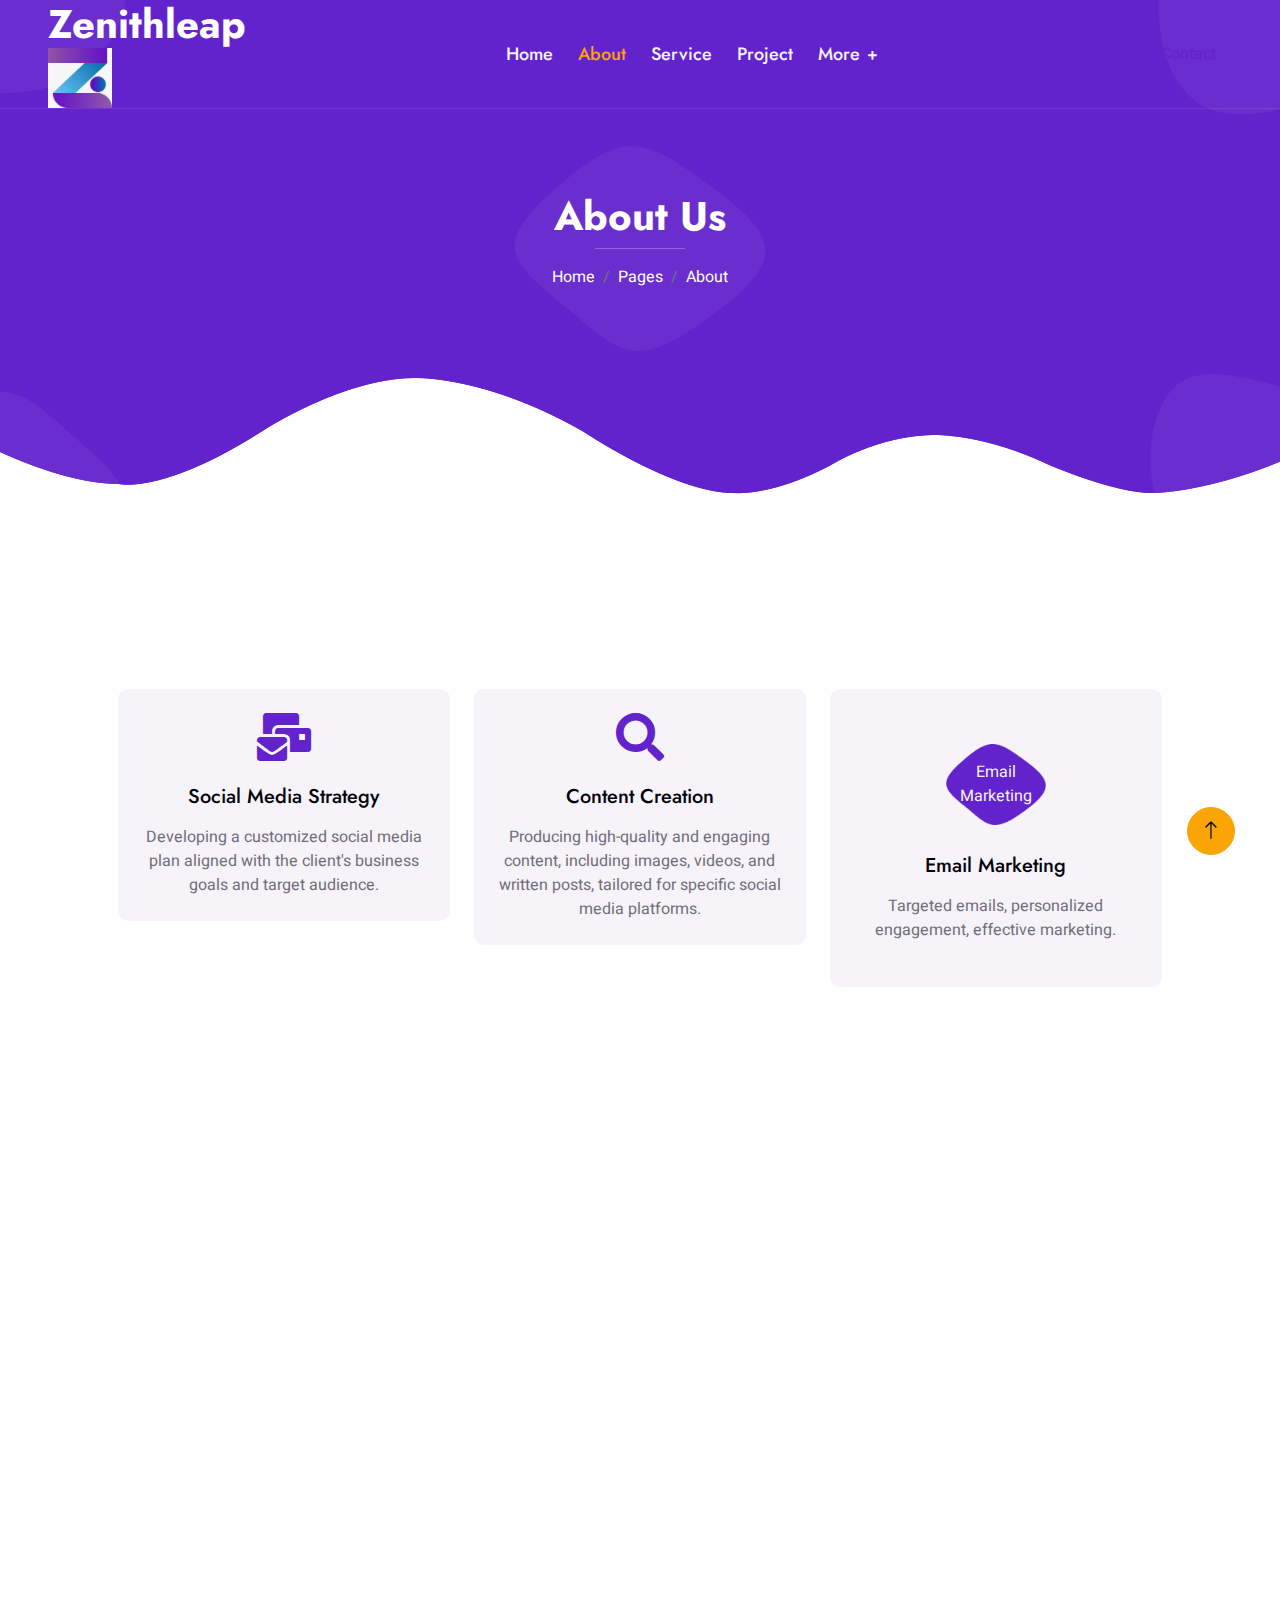
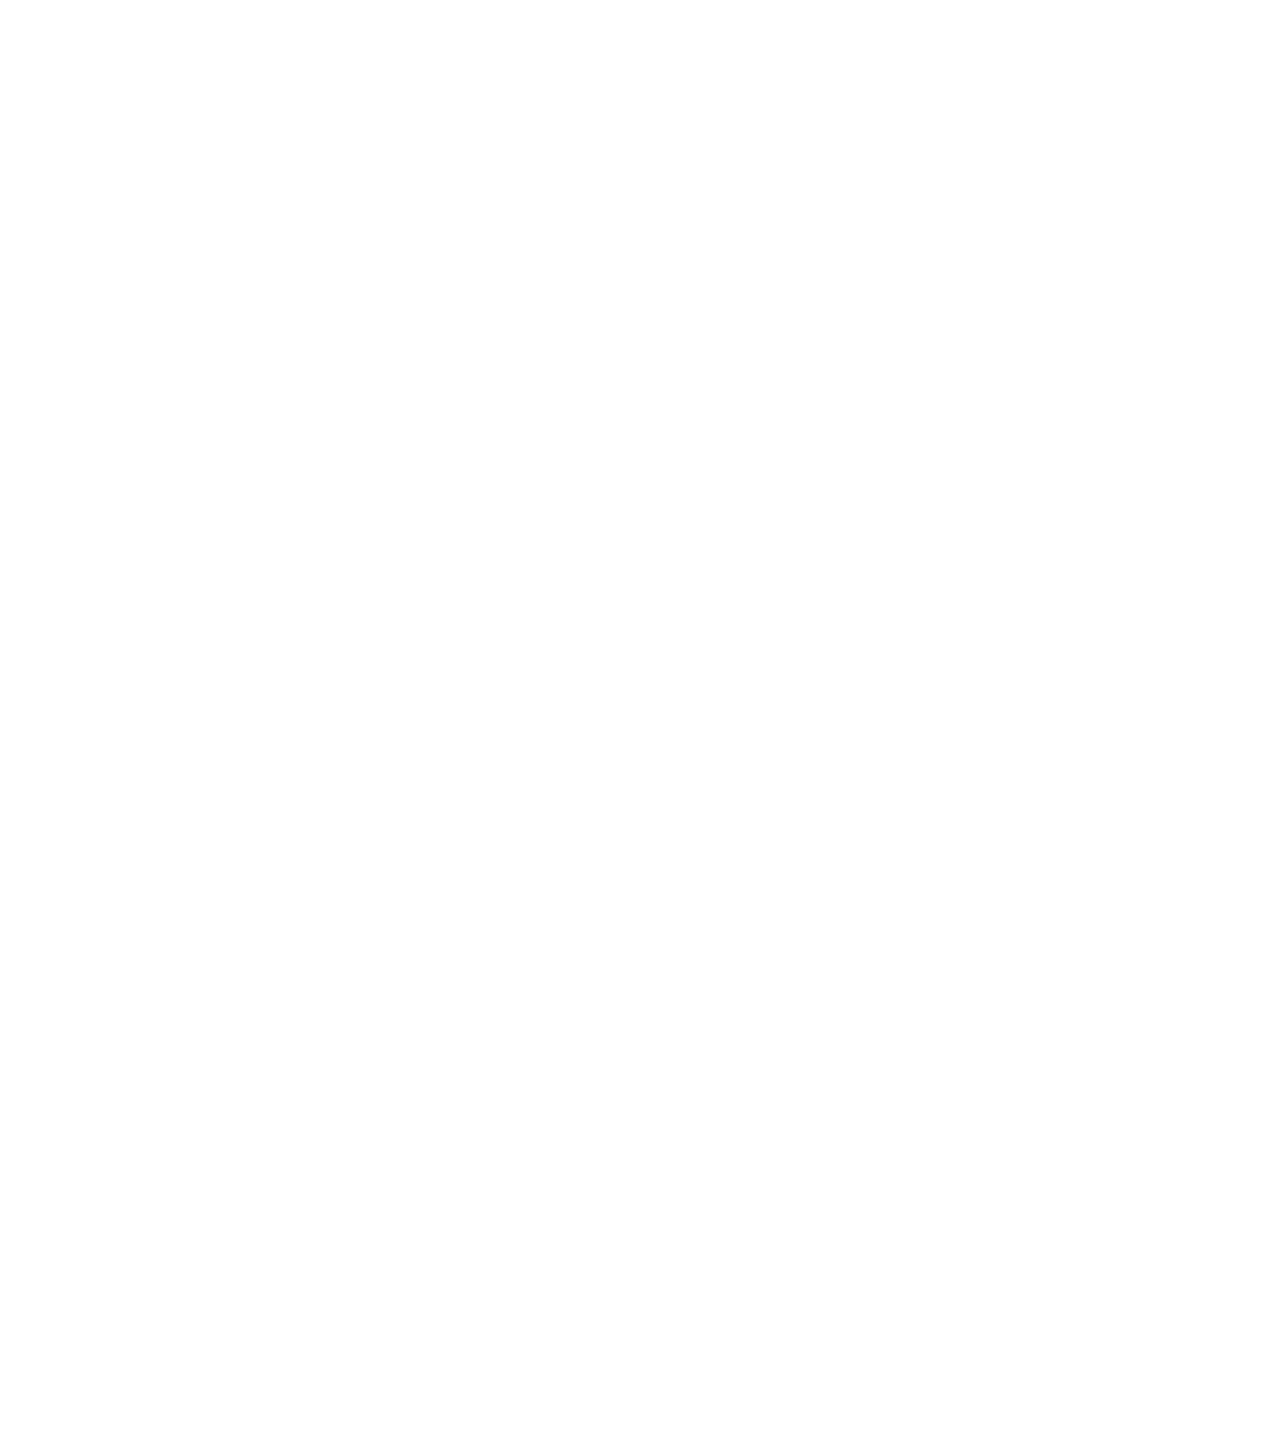
<file: about.html>
<!DOCTYPE html>
<html lang="en">

<head>
    <meta charset="utf-8">
    <title>Zenithleap</title>
    <meta content="width=device-width, initial-scale=1.0" name="viewport">
    <meta content="" name="keywords">
    <meta content="" name="description">

    <!-- Favicon -->
    <link href="img/favicon.ico" rel="icon">

    <!-- Google Web Fonts -->
    <link rel="preconnect" href="https://fonts.googleapis.com">
    <link rel="preconnect" href="https://fonts.gstatic.com" crossorigin>
    <link href="https://fonts.googleapis.com/css2?family=Heebo:wght@400;500&family=Jost:wght@500;600;700&display=swap" rel="stylesheet"> 

    <!-- Icon Font Stylesheet -->
    <link href="https://cdnjs.cloudflare.com/ajax/libs/font-awesome/5.10.0/css/all.min.css" rel="stylesheet">
    <link href="https://cdn.jsdelivr.net/npm/bootstrap-icons@1.4.1/font/bootstrap-icons.css" rel="stylesheet">

    <!-- Libraries Stylesheet -->
    <link href="lib/animate/animate.min.css" rel="stylesheet">
    <link href="lib/owlcarousel/assets/owl.carousel.min.css" rel="stylesheet">
    <link href="lib/lightbox/css/lightbox.min.css" rel="stylesheet">

    <!-- Customized Bootstrap Stylesheet -->
    <link href="css/bootstrap.min.css" rel="stylesheet">

    <!-- Template Stylesheet -->
    <link href="css/style.css" rel="stylesheet">
</head>

<body>
    <div class="container-xxl bg-white p-0">
        <!-- Spinner Start -->
        <div id="spinner" class="show bg-white position-fixed translate-middle w-100 vh-100 top-50 start-50 d-flex align-items-center justify-content-center">
            <div class="spinner-grow text-primary" style="width: 3rem; height: 3rem;" role="status">
                <span class="sr-only">Loading...</span>
            </div>
        </div>
        <!-- Spinner End -->


        <!-- Navbar & Hero Start -->
        <div class="container-xxl position-relative p-0">
            <nav class="navbar navbar-expand-lg navbar-light px-4 px-lg-5 py-3 py-lg-0">
                <a href="" class="navbar-brand p-0">
                  <h1 class="m-0">Zenithleap</h1>
	<img src="img/logo.png" alt="Logo">
                </a>
                <button class="navbar-toggler" type="button" data-bs-toggle="collapse" data-bs-target="#navbarCollapse">
                    <span class="fa fa-bars"></span>
                </button>
                <div class="collapse navbar-collapse" id="navbarCollapse">
                    <div class="navbar-nav mx-auto py-0">
                        <a href="index.html" class="nav-item nav-link">Home</a>
                        <a href="about.html" class="nav-item nav-link active">About</a>
                        <a href="service.html" class="nav-item nav-link">Service</a>
                        <a href="project.html" class="nav-item nav-link">Project</a>
                        <div class="nav-item dropdown">
                            <a href="#" class="nav-link dropdown-toggle" data-bs-toggle="dropdown">More</a>
                            <div class="dropdown-menu m-0">
                               
                                <a href="testimonial.html" class="dropdown-item">Feedback</a>
                                <a href="404.html" class="dropdown-item">Price and plans</a>
								<a href="contract.html" class="dropdown-item">Contract</a>
								<a href="analysis.html" class="dropdown-item">Meet Your Business Analyser</a>
			    </div>
                            </div>
                        </div>
                        <a href="contact.html" class="nav-item nav-link">Contact</a>
                    
            </nav>

            <div class="container-xxl py-5 bg-primary hero-header">
                <div class="container my-5 py-5 px-lg-5">
                    <div class="row g-5 py-5">
                        <div class="col-12 text-center">
                            <h1 class="text-white animated slideInDown">About Us</h1>
                            <hr class="bg-white mx-auto mt-0" style="width: 90px;">
                            <nav aria-label="breadcrumb">
                                <ol class="breadcrumb justify-content-center">
                                    <li class="breadcrumb-item"><a class="text-white" href="#">Home</a></li>
                                    <li class="breadcrumb-item"><a class="text-white" href="#">Pages</a></li>
                                    <li class="breadcrumb-item text-white active" aria-current="page">About</li>
                                </ol>
                            </nav>
                        </div>
                    </div>
                </div>
            </div>
        </div>
        <!-- Navbar & Hero End -->


        <!-- Feature Start -->
        <div class="container-xxl py-5">
            <div class="container py-5 px-lg-5">
                <div class="row g-4">
                    <div class="col-lg-4 wow fadeInUp" data-wow-delay="0.1s">
                        <div class="feature-item bg-light rounded text-center p-4">
                            <i class="fa fa-3x fa-mail-bulk text-primary mb-4"></i>
                            <h5 class="mb-3">Social Media Strategy</h5>
                            <p class="m-0">Developing a customized social media plan aligned with the client's business goals and target audience.</p>
                        </div>
                    </div>
                    <div class="col-lg-4 wow fadeInUp" data-wow-delay="0.3s">
                        <div class="feature-item bg-light rounded text-center p-4">
                            <i class="fa fa-3x fa-search text-primary mb-4"></i>
                            <h5 class="mb-3">Content Creation</h5>
                            <p class="m-0">Producing high-quality and engaging content, including images, videos, and written posts, tailored for specific social media platforms.</p>
                        </div>
                    </div>
                    <div class="col-lg-4 col-md-6 wow fadeInUp" data-wow-delay="0.1s">
                        <div class="service-item d-flex flex-column text-center rounded">
                            <div class="service-icon flex-shrink-0">
                                <span class="material-icons">Email Marketing</span>
                            </div>
                            <h5 class="mb-3">Email Marketing</h5>
                            <p class="m-0">Targeted emails, personalized engagement, effective marketing.</p>
                            <a class="btn btn-square" href=""><i class="fa fa-arrow-right"></i></a>
                        </div>
                    </div>
                </div>
            </div>
        </div>
        <!-- Feature End -->


        <!-- About Start -->
        <div class="container-xxl py-5">
            <div class="container py-5 px-lg-5">
                <div class="row g-5 align-items-center">
                    <div class="col-lg-6 wow fadeInUp" data-wow-delay="0.1s">
                        <p class="section-title text-secondary">About Us<span></span></p>
                        <h1 class="mb-5">#1 Digital solution with 2 years of experience</h1>
                        <p class="mb-4">Hub of Intelligent Creativity in Digital Marketing. We are a dynamic team of passionate and skilled individuals dedicated to transforming brands into digital powerhouses. From strategic brand development to cutting-edge digital marketing solutions, we blend intelligence with creativity to propel your business to new heights. Discover the art of online success with a team that thrives on innovation, embraces challenges, and delivers results. Let us be your partners in the journey towards a digitally vibrant and compelling brand presence. Elevate your brand with Zenithleap.</p>
                        <div class="skill mb-4">
                            <div class="d-flex justify-content-between">
                                <p class="mb-2">Digital Marketing</p>
                                <p class="mb-2">85%</p>
                            </div>
                            <div class="progress">
                                <div class="progress-bar bg-primary" role="progressbar" aria-valuenow="85" aria-valuemin="0" aria-valuemax="100"></div>
                            </div>
                        </div>
                        <div class="skill mb-4">
                            <div class="d-flex justify-content-between">
                                <p class="mb-2">Understanding Your Goals</p>
                                <p class="mb-2">90%</p>
                            </div>
                            <div class="progress">
                                <div class="progress-bar bg-secondary" role="progressbar" aria-valuenow="90" aria-valuemin="0" aria-valuemax="100"></div>
                            </div>
                        </div>
                        <div class="skill mb-4">
                            <div class="d-flex justify-content-between">
                                <p class="mb-2">Customized Strategy Development</p>
                                <p class="mb-2">95%</p>
                            </div>
                            <div class="progress">
                                <div class="progress-bar bg-dark" role="progressbar" aria-valuenow="95" aria-valuemin="0" aria-valuemax="100"></div>
                            </div>
                        </div>
                        <a href="#" class="btn btn-primary py-sm-3 px-sm-5 rounded-pill mt-3">Read More</a>
                    </div>
                    <div class="col-lg-6">
                        <img class="img-fluid wow zoomIn" data-wow-delay="0.5s" src="img/about.png">
                    </div>
                </div>
            </div>
        </div>
        <!-- About End -->


        <!-- Facts Start -->
        <div class="container-xxl bg-primary fact py-5 wow fadeInUp" data-wow-delay="0.1s">
            <div class="container py-5 px-lg-5">
                <div class="row g-4">
                    <div class="col-md-6 col-lg-3 text-center wow fadeIn" data-wow-delay="0.1s">
                        <i class="fa fa-certificate fa-3x text-secondary mb-3"></i>
                        <h1 class="text-white mb-2" data-toggle="counter-up">2</h1>
                        <p class="text-white mb-0">Years Experience</p>
                    </div>
                    <div class="col-md-6 col-lg-3 text-center wow fadeIn" data-wow-delay="0.3s">
                        <i class="fa fa-users-cog fa-3x text-secondary mb-3"></i>
                        <h1 class="text-white mb-2" data-toggle="counter-up">9</h1>
                        <p class="text-white mb-0">Team Members</p>
                    </div>
                    <div class="col-md-6 col-lg-3 text-center wow fadeIn" data-wow-delay="0.5s">
                        <i class="fa fa-users fa-3x text-secondary mb-3"></i>
                        <h1 class="text-white mb-2" data-toggle="counter-up">10</h1>
                        <p class="text-white mb-0">Satisfied Clients</p>
                    </div>
                    <div class="col-md-6 col-lg-3 text-center wow fadeIn" data-wow-delay="0.7s">
                        <i class="fa fa-check fa-3x text-secondary mb-3"></i>
                        <h1 class="text-white mb-2" data-toggle="counter-up">9</h1>
                        <p class="text-white mb-0">Compleate Projects</p>
                    </div>
                </div>
            </div>
        </div>
        <!-- Facts End -->
        

      

        <!-- Footer Start -->
        <div class="container-fluid bg-primary text-light footer wow fadeIn" data-wow-delay="0.1s">
            <div class="container py-5 px-lg-5">
                <div class="row g-5">
                    <div class="col-md-6 col-lg-3">
                        <p class="section-title text-white h5 mb-4">Address<span></span></p>
                        <p><i class="fa fa-map-marker-alt me-3"></i>73/2 Huladdukanda Getahetta</p>
                        <p><i class="fa fa-phone-alt me-3"></i>+94 7525 98866</p>
                        <p><i class="fa fa-envelope me-3"></i>contact@zenithleap.com</p>
                        <div class="d-flex pt-2">
                            <a class="btn btn-outline-light btn-social" href=""><i class="fab fa-pinterest"></i></a>
                            <a class="btn btn-outline-light btn-social" href="https://web.facebook.com/zenithleap"><i class="fab fa-facebook-f"></i></a>
                            <a class="btn btn-outline-light btn-social" href="https://www.linkedin.com/in/manodya-chamika/"><i class="fab fa-linkedin-in"></i></a>
                        </div>
                    </div>
                    <div class="col-md-6 col-lg-3">
                        <p class="section-title text-white h5 mb-4">Quick Link<span></span></p>
                        <a class="btn btn-link" href="about.html">About Us</a>
                        <a class="btn btn-link" href="contact.html">Contact Us</a>
                        <a class="btn btn-link" href="service.html">Service</a>
                        <a class="btn btn-link" href="project.html">Project</a>
                        <a class="btn btn-link" href="contract.html">Contract</a>
                    </div>
                    <div class="col-md-6 col-lg-3">
                        <p class="section-title text-white h5 mb-4">Gallery<span></span></p>
                        <div class="row g-2">
                            <div class="col-4">
                                <img class="img-fluid" src="img/portfolio-1.jpg" alt="Image">
                            </div>
                            <div class="col-4">
                                <img class="img-fluid" src="img/portfolio-2.jpg" alt="Image">
                            </div>
                            <div class="col-4">
                                <img class="img-fluid" src="img/portfolio-3.jpg" alt="Image">
                            </div>
                            <div class="col-4">
                                <img class="img-fluid" src="img/portfolio-4.jpg" alt="Image">
                            </div>
                            <div class="col-4">
                                <img class="img-fluid" src="img/portfolio-5.jpg" alt="Image">
                            </div>
                            <div class="col-4">
                                <img class="img-fluid" src="img/portfolio-6.jpg" alt="Image">
                            </div>
                        </div>
                    </div>
                    
                </div>
            </div>
            <div class="container px-lg-5">
                <div class="copyright">
                    <div class="row">
                        <div class="col-md-6 text-center text-md-start mb-3 mb-md-0">
                            &copy; <a class="border-bottom" href="#">Zenithleap</a>, All Right Reserved. 
							
							<!--/*** This template is free as long as you keep the footer author’s credit link/attribution link/backlink. If you'd like to use the template without the footer author’s credit link/attribution link/backlink, you can purchase the Credit Removal License from "https://htmlcodex.com/credit-removal". Thank you for your support. ***/-->
							Designed By <a class="border-bottom" href="#">Zenithleap</a>
                        </div>
                        <div class="col-md-6 text-center text-md-end">
                            <div class="footer-menu">
                                <a href="#">Home</a>
                                <a href="service.html">Service</a>
                                <a href="about.html">About</a>
                                <a href="contract.html">Contract</a>
                            </div>
                        </div>
                    </div>
                </div>
            </div>
        </div>
        <!-- Footer End -->


        <!-- Back to Top -->
        <a href="#" class="btn btn-lg btn-secondary btn-lg-square back-to-top"><i class="bi bi-arrow-up"></i></a>
    </div>

    <!-- JavaScript Libraries -->
    <script src="https://code.jquery.com/jquery-3.4.1.min.js"></script>
    <script src="https://cdn.jsdelivr.net/npm/bootstrap@5.0.0/dist/js/bootstrap.bundle.min.js"></script>
    <script src="lib/wow/wow.min.js"></script>
    <script src="lib/easing/easing.min.js"></script>
    <script src="lib/waypoints/waypoints.min.js"></script>
    <script src="lib/counterup/counterup.min.js"></script>
    <script src="lib/owlcarousel/owl.carousel.min.js"></script>
    <script src="lib/isotope/isotope.pkgd.min.js"></script>
    <script src="lib/lightbox/js/lightbox.min.js"></script>

    <!-- Template Javascript -->
    <script src="js/main.js"></script>
</body>

</html>
</file>
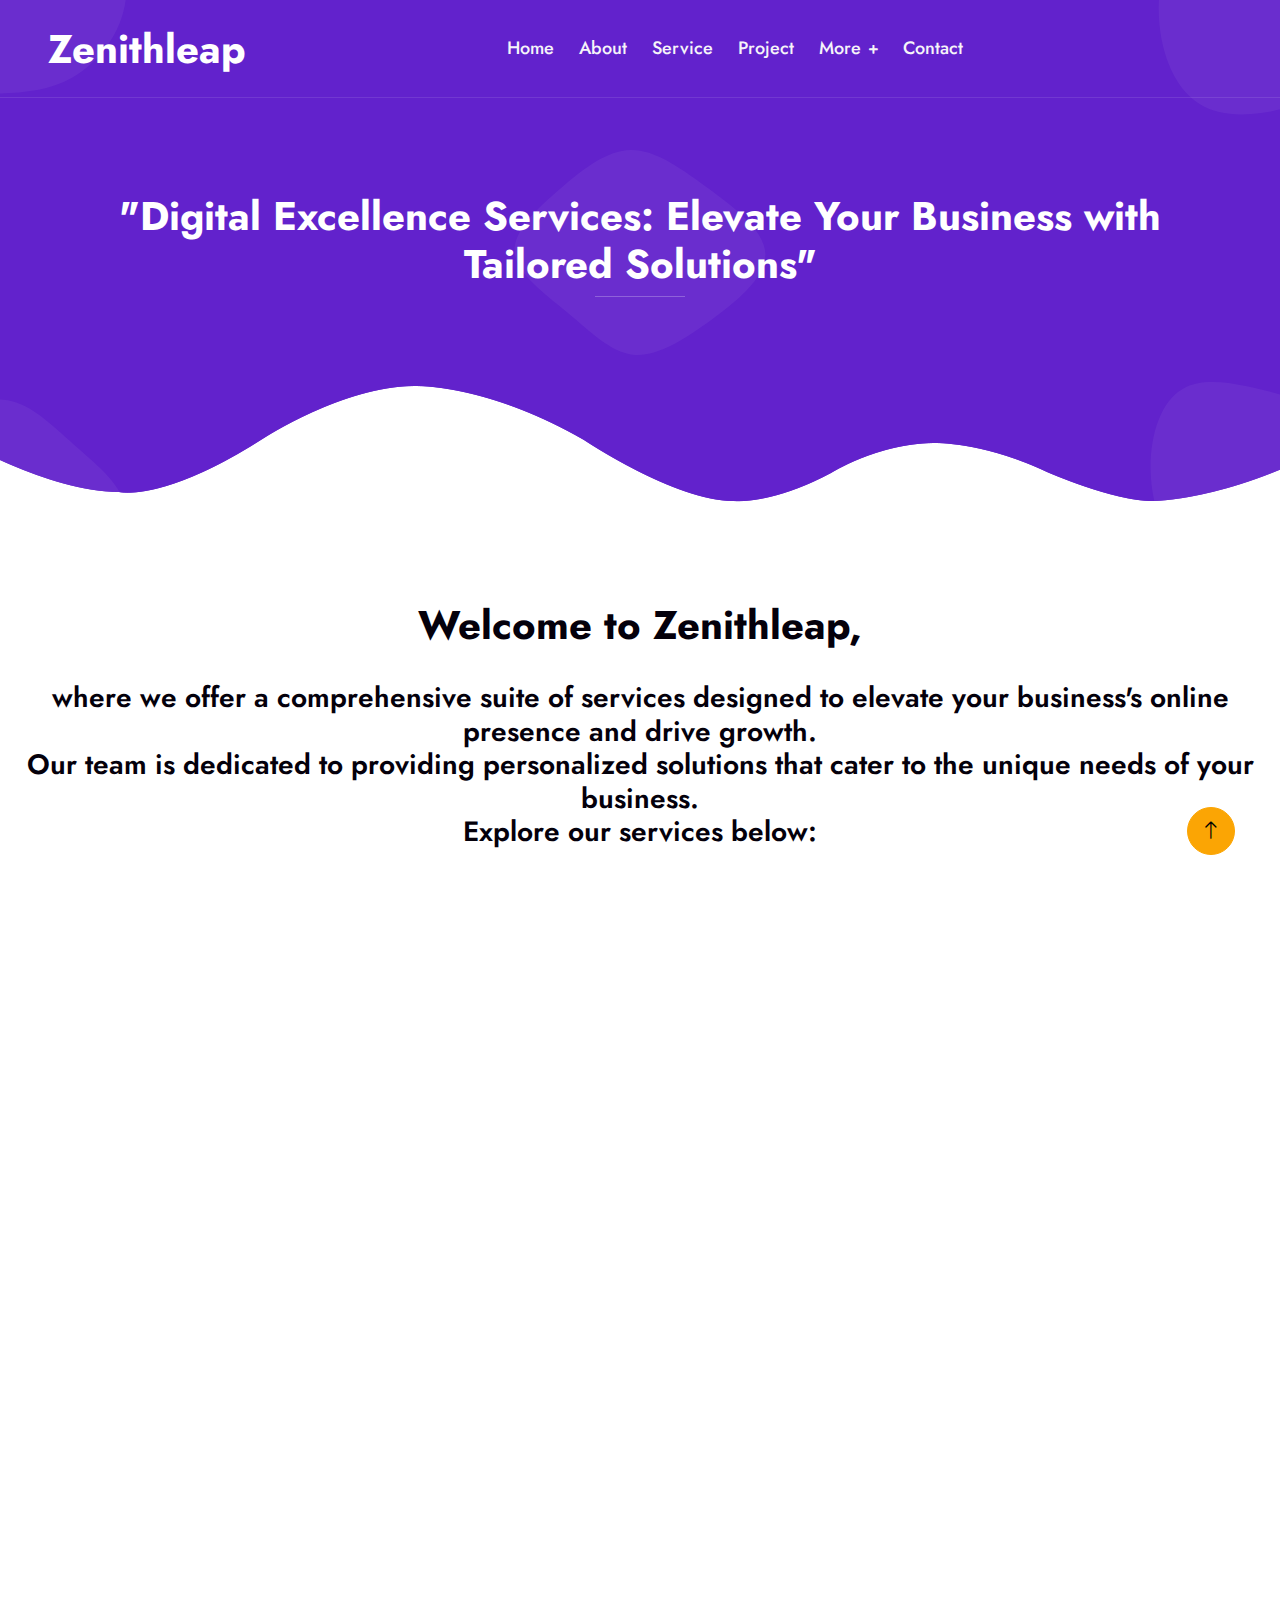
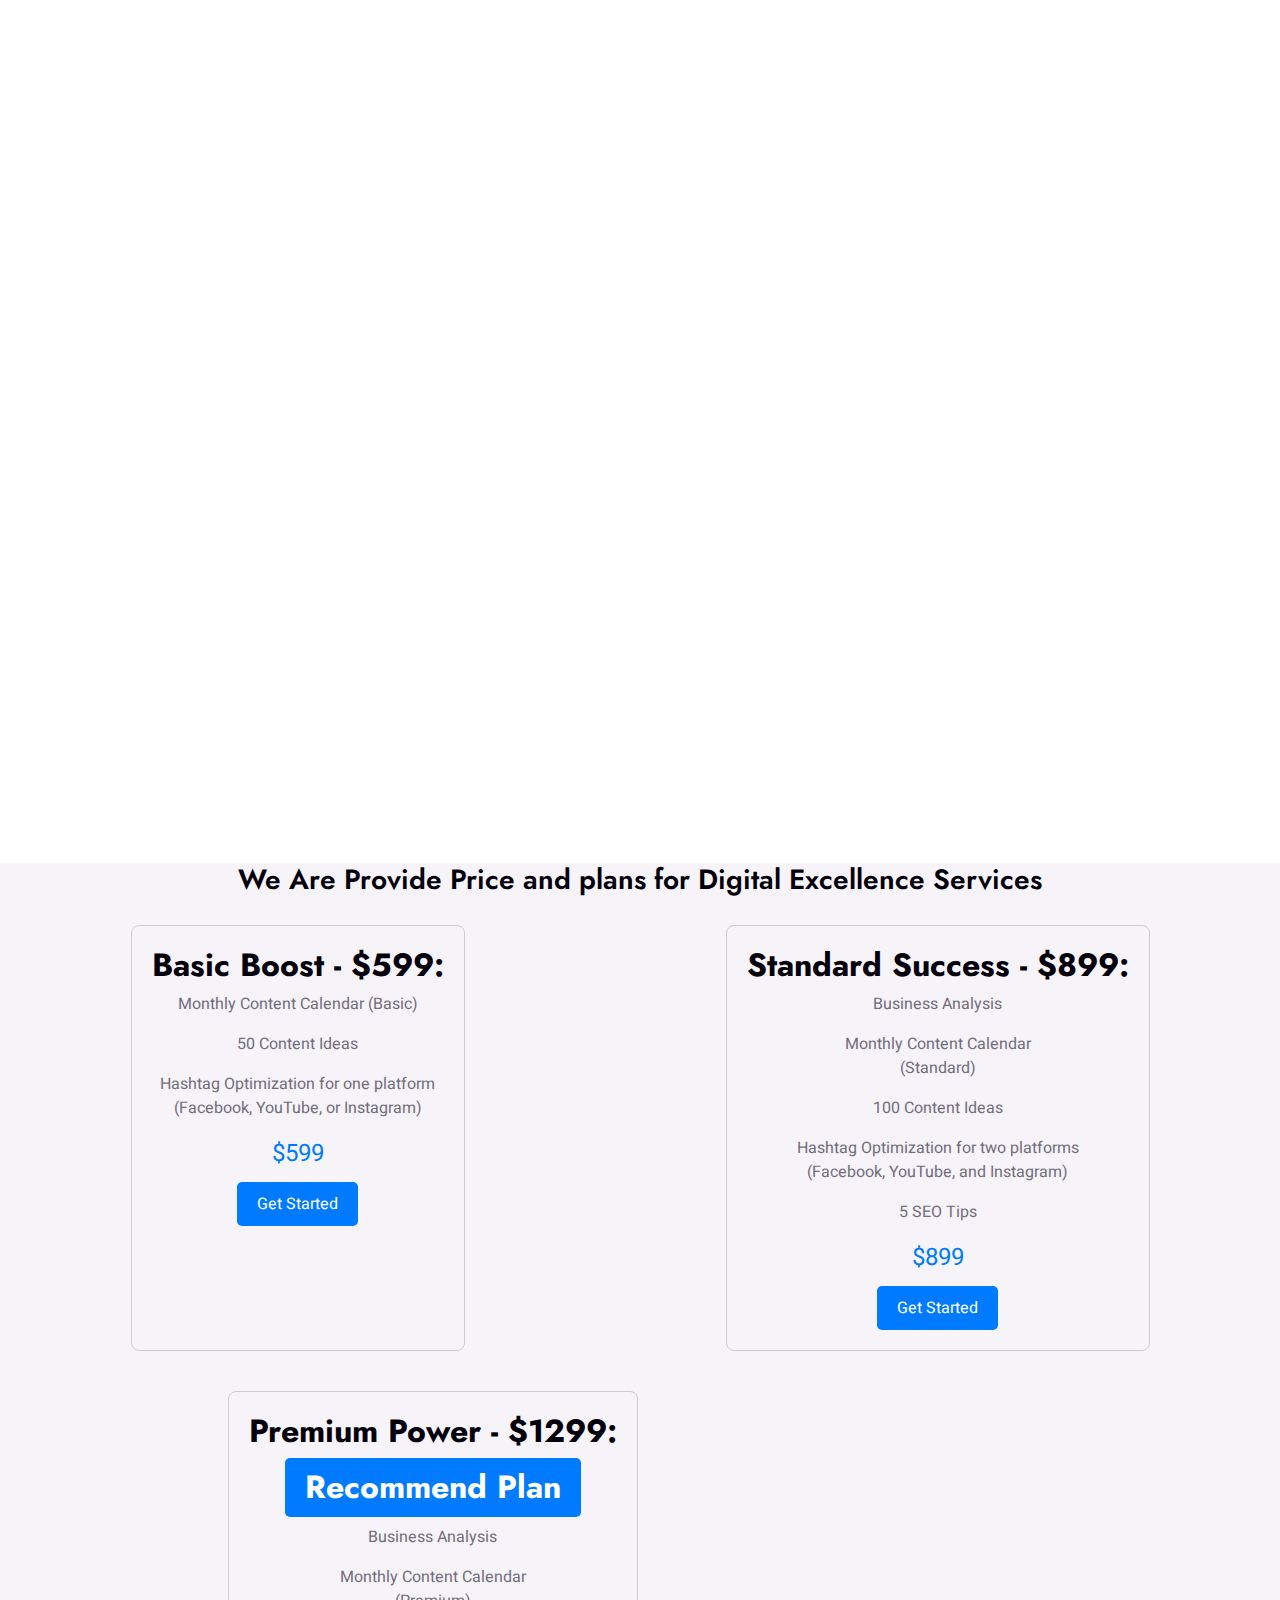
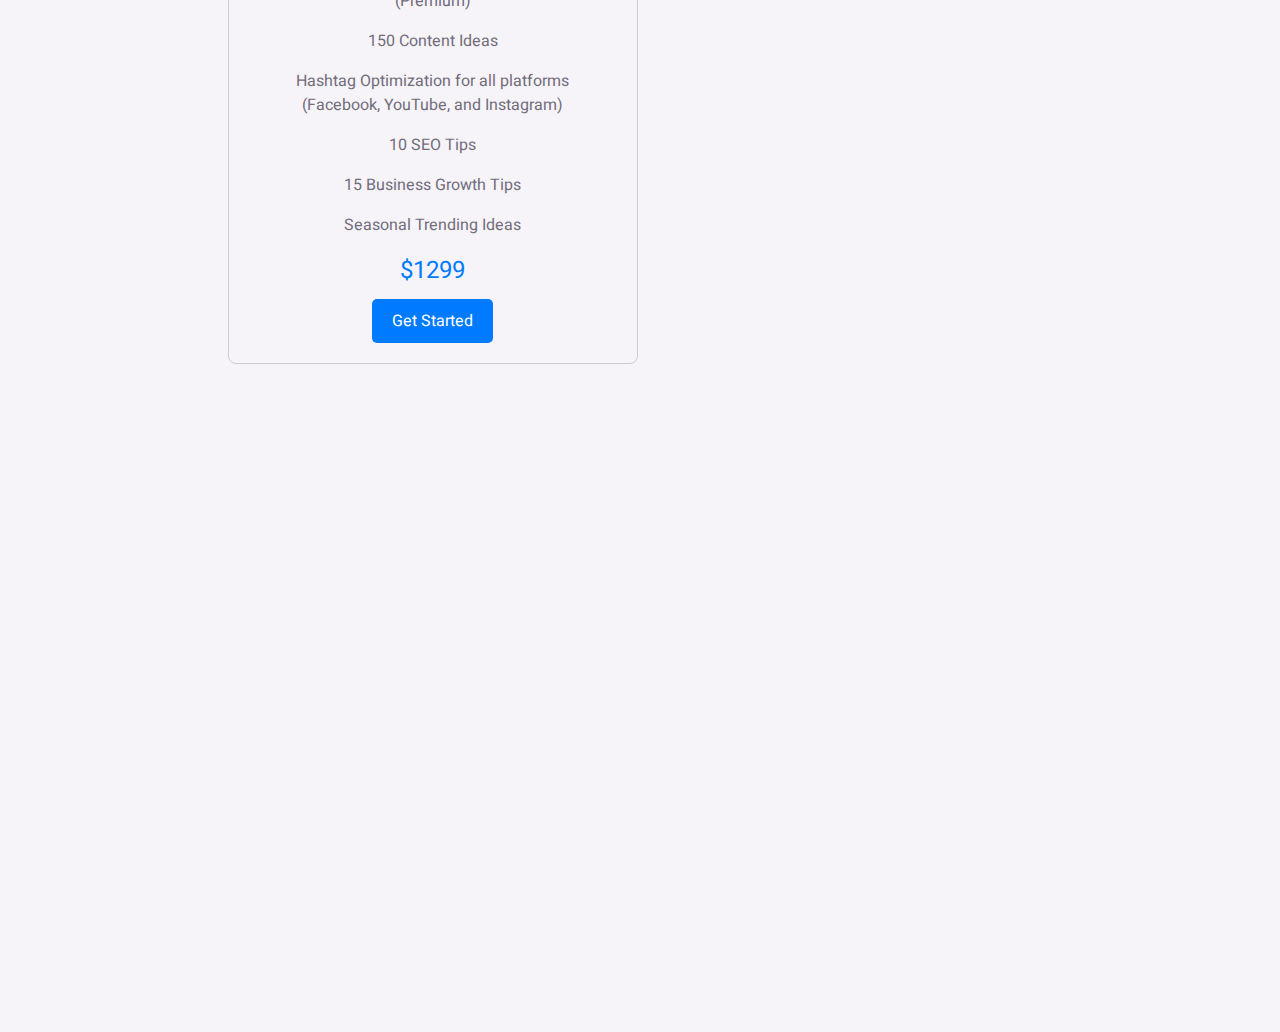
<file: analysis.html>
<!DOCTYPE html>
<html lang="en">

<head>
    <meta charset="utf-8">
     <title>Zenithleap</title>
    <meta content="width=device-width, initial-scale=1.0" name="viewport">
    <meta content="" name="keywords">
    <meta content="" name="description">

    <!-- Favicon -->
    <link href="img/favicon.ico" rel="icon">

    <!-- Google Web Fonts -->
    <link rel="preconnect" href="https://fonts.googleapis.com">
    <link rel="preconnect" href="https://fonts.gstatic.com" crossorigin>
    <link href="https://fonts.googleapis.com/css2?family=Heebo:wght@400;500&family=Jost:wght@500;600;700&display=swap" rel="stylesheet"> 

    <!-- Icon Font Stylesheet -->
    <link href="https://cdnjs.cloudflare.com/ajax/libs/font-awesome/5.10.0/css/all.min.css" rel="stylesheet">
    <link href="https://cdn.jsdelivr.net/npm/bootstrap-icons@1.4.1/font/bootstrap-icons.css" rel="stylesheet">

    <!-- Libraries Stylesheet -->
    <link href="lib/animate/animate.min.css" rel="stylesheet">
    <link href="lib/owlcarousel/assets/owl.carousel.min.css" rel="stylesheet">
    <link href="lib/lightbox/css/lightbox.min.css" rel="stylesheet">

    <!-- Customized Bootstrap Stylesheet -->
    <link href="css/bootstrap.min.css" rel="stylesheet">

    <!-- Template Stylesheet -->
    <link href="css/style.css" rel="stylesheet">
	<Link href = "plans.css"rel = "Stylesheet">
</head>

<body>
    <div class="container-xxl bg-white p-0">
        <!-- Spinner Start -->
        <div id="spinner" class="show bg-white position-fixed translate-middle w-100 vh-100 top-50 start-50 d-flex align-items-center justify-content-center">
            <div class="spinner-grow text-primary" style="width: 3rem; height: 3rem;" role="status">
                <span class="sr-only">Loading...</span>
            </div>
        </div>
        <!-- Spinner End -->


        <!-- Navbar & Hero Start -->
          <div class="container-xxl position-relative p-0">
            <nav class="navbar navbar-expand-lg navbar-light px-4 px-lg-5 py-3 py-lg-0">
                <a href="" class="navbar-brand p-0">
                    <h1 class="m-0">Zenithleap</h1>
                    <!-- <img src="img/logo.png" alt="Logo"> -->
                </a>
                <button class="navbar-toggler" type="button" data-bs-toggle="collapse" data-bs-target="#navbarCollapse">
                    <span class="fa fa-bars"></span>
                </button>
                <div class="collapse navbar-collapse" id="navbarCollapse">
                    <div class="navbar-nav mx-auto py-0">
                        <a href="index.html" class="nav-item nav-link">Home</a>
                        <a href="about.html" class="nav-item nav-link">About</a>
                        <a href="service.html" class="nav-item nav-link">Service</a>
                        <a href="project.html" class="nav-item nav-link">Project</a>
                        <div class="nav-item dropdown">
                            <a href="#" class="nav-link dropdown-toggle" data-bs-toggle="dropdown">More</a>
                            <div class="dropdown-menu m-0">
                               
                                <a href="testimonial.html" class="dropdown-item">Feedback</a>
                                <a href="404.html" class="dropdown-item">Price and plans</a>
								<a href="contract.html" class="dropdown-item">Contract</a>
								<a href="analysis.html" class="dropdown-item">Meet Your Business Analyser</a>
                            </div>
                        </div>
                        <a href="contact.html" class="nav-item nav-link">Contact</a>
                   
            </nav>

            <div class="container-xxl py-5 bg-primary hero-header">
                <div class="container my-5 py-5 px-lg-5">
                    <div class="row g-5 py-5">
                        <div class="col-12 text-center">
                            <h1 class="text-white animated slideInDown">"Digital Excellence Services: Elevate Your Business with Tailored Solutions"</h1>
                            <hr class="bg-white mx-auto mt-0" style="width: 90px;">
                            <p> 
                        </div>
                    </div>
                </div>
            </div>
        </div>
        <!-- Navbar & Hero End -->
		<!-- introdution start-->
		<center><h1>Welcome to Zenithleap,</h1><br> <h3>where we offer a comprehensive suite of services designed to elevate your business's online presence and drive growth.<br> Our team is dedicated to providing personalized solutions that cater to the unique needs of your business.<br> Explore our services below:
</center>
<!-- introdution end-->
</h3>
		 <!-- Service Start -->
        <div class="container-xxl py-5">
            <div class="container py-5 px-lg-5">
                <div class="wow fadeInUp" data-wow-delay="0.1s">
                    <p class="section-title text-secondary justify-content-center"><span></span>Digital Excellence Services<span></span></p>
                    <h1 class="text-center mb-5">Elevate Your Business with Tailored Solutions </h1>
                </div>
                <div class="row g-4">
                    <div class="col-lg-4 col-md-6 wow fadeInUp" data-wow-delay="0.1s">
                        <div class="service-item d-flex flex-column text-center rounded">
                            <div class="service-icon flex-shrink-0">
                              <span class="material-icons">Analysis:</span>
                            </div>
                            <h5 class="mb-3">Business Analysis</h5>
                            <p class="m-0">Uncover the full potential of your business with our personalized business analysis. We delve deep into your operations to identify strengths and opportunities, empowering you to make informed decisions that drive success.</p>
                            <a class="btn btn-square" href=""><i class="fa fa-arrow-right"></i></a>
                        </div>
                    </div>
                    <div class="col-lg-4 col-md-6 wow fadeInUp" data-wow-delay="0.3s">
                        <div class="service-item d-flex flex-column text-center rounded">
                            <div class="service-icon flex-shrink-0">
                                 <span class="material-icons">Calendar:</span>
                            </div>
                            <h5 class="mb-3">Monthly Content Calendar:</h5>
                            <p class="m-0">Stay ahead of the game with our monthly content calendar service. We create a pre-planned schedule that keeps your brand consistent and engaging across platforms, helping you maintain a strong online presence.</p>
                            <a class="btn btn-square" href=""><i class="fa fa-arrow-right"></i></a>
                        </div>
                    </div>
                    <div class="col-lg-4 col-md-6 wow fadeInUp" data-wow-delay="0.5s">
                        <div class="service-item d-flex flex-column text-center rounded">
                            <div class="service-icon flex-shrink-0">
                                <span class="material-icons">Ideas</span>
                            </div>
                            <h5 class="mb-3">Content Ideas:</h5>
                            <p class="m-0">Struggling to keep your audience captivated? Receive 100 content ideas tailored to your brand, ensuring that you always have fresh and exciting material to share with your audience..</p>
                            <a class="btn btn-square" href=""><i class="fa fa-arrow-right"></i></a>
                        </div>
                    </div>
                    <div class="col-lg-4 col-md-6 wow fadeInUp" data-wow-delay="0.1s">
                        <div class="service-item d-flex flex-column text-center rounded">
                            <div class="service-icon flex-shrink-0">
                                <span class="material-icons">Hashtags</span>
                            </div>
                            <h5 class="mb-3">Hashtag Optimization:</h5>
                            <p class="m-0">Take your social media game to the next level with our hashtag optimization service. We provide tailored hashtags for Facebook, YouTube, and Instagram, maximizing your social media reach and engagement.</p>
                            <a class="btn btn-square" href=""><i class="fa fa-arrow-right"></i></a>
                        </div>
                    </div>
                    <div class="col-lg-4 col-md-6 wow fadeInUp" data-wow-delay="0.3s">
                        <div class="service-item d-flex flex-column text-center rounded">
                            <div class="service-icon flex-shrink-0">
                               <span class="material-icons">SEO</span>
                            </div>
                            <h5 class="mb-3">SEO Tips:</h5>
                            <p class="m-0">Climb the search engine rankings with our SEO tips. Implement 10 proven strategies to attract more organic traffic, increasing your online visibility and driving relevant leads to your website.</p>
                            <a class="btn btn-square" href=""><i class="fa fa-arrow-right"></i></a>
                        </div>
                    </div>
                    <div class="col-lg-4 col-md-6 wow fadeInUp" data-wow-delay="0.5s">
                        <div class="service-item d-flex flex-column text-center rounded">
                            <div class="service-icon flex-shrink-0">
                                <span class="material-icons">Growth Tips</span>
                            </div>
                            <h5 class="mb-3">Business Growth Tips:</h5>
                            <p class="m-0">Accelerate your business growth with our 30 proven tips. Stay ahead of the competition and achieve new milestones with strategic insights that guide you towards success.</p>
                            <a class="btn btn-square" href=""><i class="fa-sharp fa-thin fa-users-viewfinder"></i></a>
                        </div>
                    </div>
					<div class="col-lg-4 col-md-6 wow fadeInUp" data-wow-delay="0.5s">
                        <div class="service-item d-flex flex-column text-center rounded">
                            <div class="service-icon flex-shrink-0">
                               <span class="material-icons">Trending Ideas</span>
                            </div>
                            <h5 class="mb-3">Seasonal Trending Ideas:</h5>
                            <p class="m-0">Stay ahead of the curve with our yearly trending ideas specific to your industry. We provide insights into seasonal trends, ensuring that your content remains relevant and appealing to your target audience.</p>
                            <a class="btn btn-square" href=""><i class="fa fa-arrow-right"></i></a>
                        </div>
                    </div>
                    </div>
                </div>
            </div>
        </div>
		<!-- service ends -->
		
		
<!-- Price packege start -->
<center><h3> We Are Provide Price and plans for Digital Excellence Services</h3></center>

    <div class="pricing-container">
        <!-- Pricing Card 1 -->
        <div class="pricing-card">
            <h2>Basic Boost - $599:</h2>
            <p>Monthly Content Calendar (Basic)</p>
			<p>50 Content Ideas</p>
			<p>Hashtag Optimization for one platform <br>(Facebook, YouTube, or Instagram)</p>
            <div class="price">$599</div>
            <a href="mailto:contact@zenithleap.com" class="cta-button">Get Started</a>
			
        </div>

        <!-- Pricing Card 2 -->
        <div class="pricing-card">
            <h2>Standard Success - $899:</h2>
            <p>Business Analysis</p>
			<p>Monthly Content Calendar<br> (Standard)</p>
			<p>100 Content Ideas</p>
			<p>Hashtag Optimization for two platforms<br> (Facebook, YouTube, and Instagram)</p>
			<p>5 SEO Tips</p>
             <div class="price">$899</div>
            <a href="mailto:contact@zenithleap.com" class="cta-button">Get Started</a>
        </div>

        <!-- Pricing Card 3 -->
        <div class="pricing-card">
            <h2>Premium Power - $1299:</h2>
 <h2 class="cta-button" font color="red">Recommend Plan</h2>

            <p>Business Analysis</p>
			<p>Monthly Content Calendar <br>(Premium)</p>
			<p>150 Content Ideas</p>
			<p>Hashtag Optimization for all platforms<br> (Facebook, YouTube, and Instagram)</p>
			<p>10 SEO Tips</p>
			<p>15 Business Growth Tips</p>
			<p>Seasonal Trending Ideas</p>
			 <div class="price">$1299</div>
            <a href="mailto:contact@zenithleap.com" class="cta-button">Get Started</a>
        </div>
		<br><br>

<!--Price packege end-->


         <!-- Testimonial Start 
        <div class="container-xxl py-5 wow fadeInUp" data-wow-delay="0.1s">
            <div class="container py-5 px-lg-5">
                <p class="section-title text-secondary justify-content-center"><span></span>Testimonial<span></span></p>
                <h1 class="text-center mb-5">What Say Our Clients!</h1>
                <div class="owl-carousel testimonial-carousel">
                    <div class="testimonial-item bg-light rounded my-4">
                        <p class="fs-5"><i class="fa fa-quote-left fa-4x text-primary mt-n4 me-3"></i>Diam dolor diam ipsum sit. Aliqu diam amet diam et eos. Clita erat ipsum et lorem et sit sed stet lorem sit clita duo justo.</p>
                        <div class="d-flex align-items-center">
                            <img class="img-fluid flex-shrink-0 rounded-circle" src="img/testimonial-1.jpg" style="width: 65px; height: 65px;">
                            <div class="ps-4">
                                <h5 class="mb-1">Client Name</h5>
                                <span>Profession</span>
                            </div>
                        </div>
                    </div>
                    <div class="testimonial-item bg-light rounded my-4">
                        <p class="fs-5"><i class="fa fa-quote-left fa-4x text-primary mt-n4 me-3"></i>Diam dolor diam ipsum sit. Aliqu diam amet diam et eos. Clita erat ipsum et lorem et sit sed stet lorem sit clita duo justo.</p>
                        <div class="d-flex align-items-center">
                            <img class="img-fluid flex-shrink-0 rounded-circle" src="img/testimonial-2.jpg" style="width: 65px; height: 65px;">
                            <div class="ps-4">
                                <h5 class="mb-1">Client Name</h5>
                                <span>Profession</span>
                            </div>
                        </div>
                    </div>
                    <div class="testimonial-item bg-light rounded my-4">
                        <p class="fs-5"><i class="fa fa-quote-left fa-4x text-primary mt-n4 me-3"></i>Diam dolor diam ipsum sit. Aliqu diam amet diam et eos. Clita erat ipsum et lorem et sit sed stet lorem sit clita duo justo.</p>
                        <div class="d-flex align-items-center">
                            <img class="img-fluid flex-shrink-0 rounded-circle" src="img/testimonial-3.jpg" style="width: 65px; height: 65px;">
                            <div class="ps-4">
                                <h5 class="mb-1">Client Name</h5>
                                <span>Profession</span>
                            </div>
                        </div>
                    </div>
                </div>
            </div>
        </div>
        <!-- Testimonial End -->

        <!-- Footer Start -->
        <div class="container-fluid bg-primary text-light footer wow fadeIn" data-wow-delay="0.1s">
            <div class="container py-5 px-lg-5">
                <div class="row g-5">
                    <div class="col-md-6 col-lg-3">
                        <p class="section-title text-white h5 mb-4">Address<span></span></p>
                        <p><i class="fa fa-map-marker-alt me-3"></i>73/2 Huladdukanda Getahetta</p>
                        <p><i class="fa fa-phone-alt me-3"></i>+94 7525 98866</p>
                        <p><i class="fa fa-envelope me-3"></i>contact@zenithleap.com</p>
                        <div class="d-flex pt-2">
                            <a class="btn btn-outline-light btn-social" href=""><i class="fab fa-pinterest"></i></a>
                            <a class="btn btn-outline-light btn-social" href="https://web.facebook.com/zenithleap"><i class="fab fa-facebook-f"></i></a>
                            <a class="btn btn-outline-light btn-social" href="https://www.linkedin.com/in/manodya-chamika/"><i class="fab fa-linkedin-in"></i></a>
                        </div>
                    </div>
                    <div class="col-md-6 col-lg-3">
                        <p class="section-title text-white h5 mb-4">Quick Link<span></span></p>
                        <a class="btn btn-link" href="about.html">About Us</a>
                        <a class="btn btn-link" href="contact.html">Contact Us</a>
                        <a class="btn btn-link" href="service.html">Service</a>
                        <a class="btn btn-link" href="project.html">Project</a>
                        <a class="btn btn-link" href="contract.html">Contract</a>
                    </div>
                    <div class="col-md-6 col-lg-3">
                        <p class="section-title text-white h5 mb-4">Gallery<span></span></p>
                        <div class="row g-2">
                            <div class="col-4">
                                <img class="img-fluid" src="img/portfolio-1.jpg" alt="Image">
                            </div>
                            <div class="col-4">
                                <img class="img-fluid" src="img/portfolio-2.jpg" alt="Image">
                            </div>
                            <div class="col-4">
                                <img class="img-fluid" src="img/portfolio-3.jpg" alt="Image">
                            </div>
                            <div class="col-4">
                                <img class="img-fluid" src="img/portfolio-4.jpg" alt="Image">
                            </div>
                            <div class="col-4">
                                <img class="img-fluid" src="img/portfolio-5.jpg" alt="Image">
                            </div>
                            <div class="col-4">
                                <img class="img-fluid" src="img/portfolio-6.jpg" alt="Image">
                            </div>
                        </div>
                    </div>
                    
                </div>
            </div>
            <div class="container px-lg-5">
                <div class="copyright">
                    <div class="row">
                        <div class="col-md-6 text-center text-md-start mb-3 mb-md-0">
                            &copy; <a class="border-bottom" href="#">Zenithleap</a>, All Right Reserved. 
							
							<!--/*** This template is free as long as you keep the footer author’s credit link/attribution link/backlink. If you'd like to use the template without the footer author’s credit link/attribution link/backlink, you can purchase the Credit Removal License from "https://htmlcodex.com/credit-removal". Thank you for your support. ***/-->
							Designed By <a class="border-bottom" href="#">Zenithleap</a>
                        </div>
                        <div class="col-md-6 text-center text-md-end">
                            <div class="footer-menu">
                                <a href="#">Home</a>
                                <a href="service.html">Service</a>
                                <a href="about.html">About</a>
                                <a href="contract.html">Contract</a>
                            </div>
                        </div>
                    </div>
                </div>
            </div>
        </div>
        <!-- Footer End -->


        <!-- Back to Top -->
        <a href="#" class="btn btn-lg btn-secondary btn-lg-square back-to-top"><i class="bi bi-arrow-up"></i></a>
    </div>

    <!-- JavaScript Libraries -->
    <script src="https://code.jquery.com/jquery-3.4.1.min.js"></script>
    <script src="https://cdn.jsdelivr.net/npm/bootstrap@5.0.0/dist/js/bootstrap.bundle.min.js"></script>
    <script src="lib/wow/wow.min.js"></script>
    <script src="lib/easing/easing.min.js"></script>
    <script src="lib/waypoints/waypoints.min.js"></script>
    <script src="lib/counterup/counterup.min.js"></script>
    <script src="lib/owlcarousel/owl.carousel.min.js"></script>
    <script src="lib/isotope/isotope.pkgd.min.js"></script>
    <script src="lib/lightbox/js/lightbox.min.js"></script>

    <!-- Template Javascript -->
    <script src="js/main.js"></script>
</body>

</html>
</file>
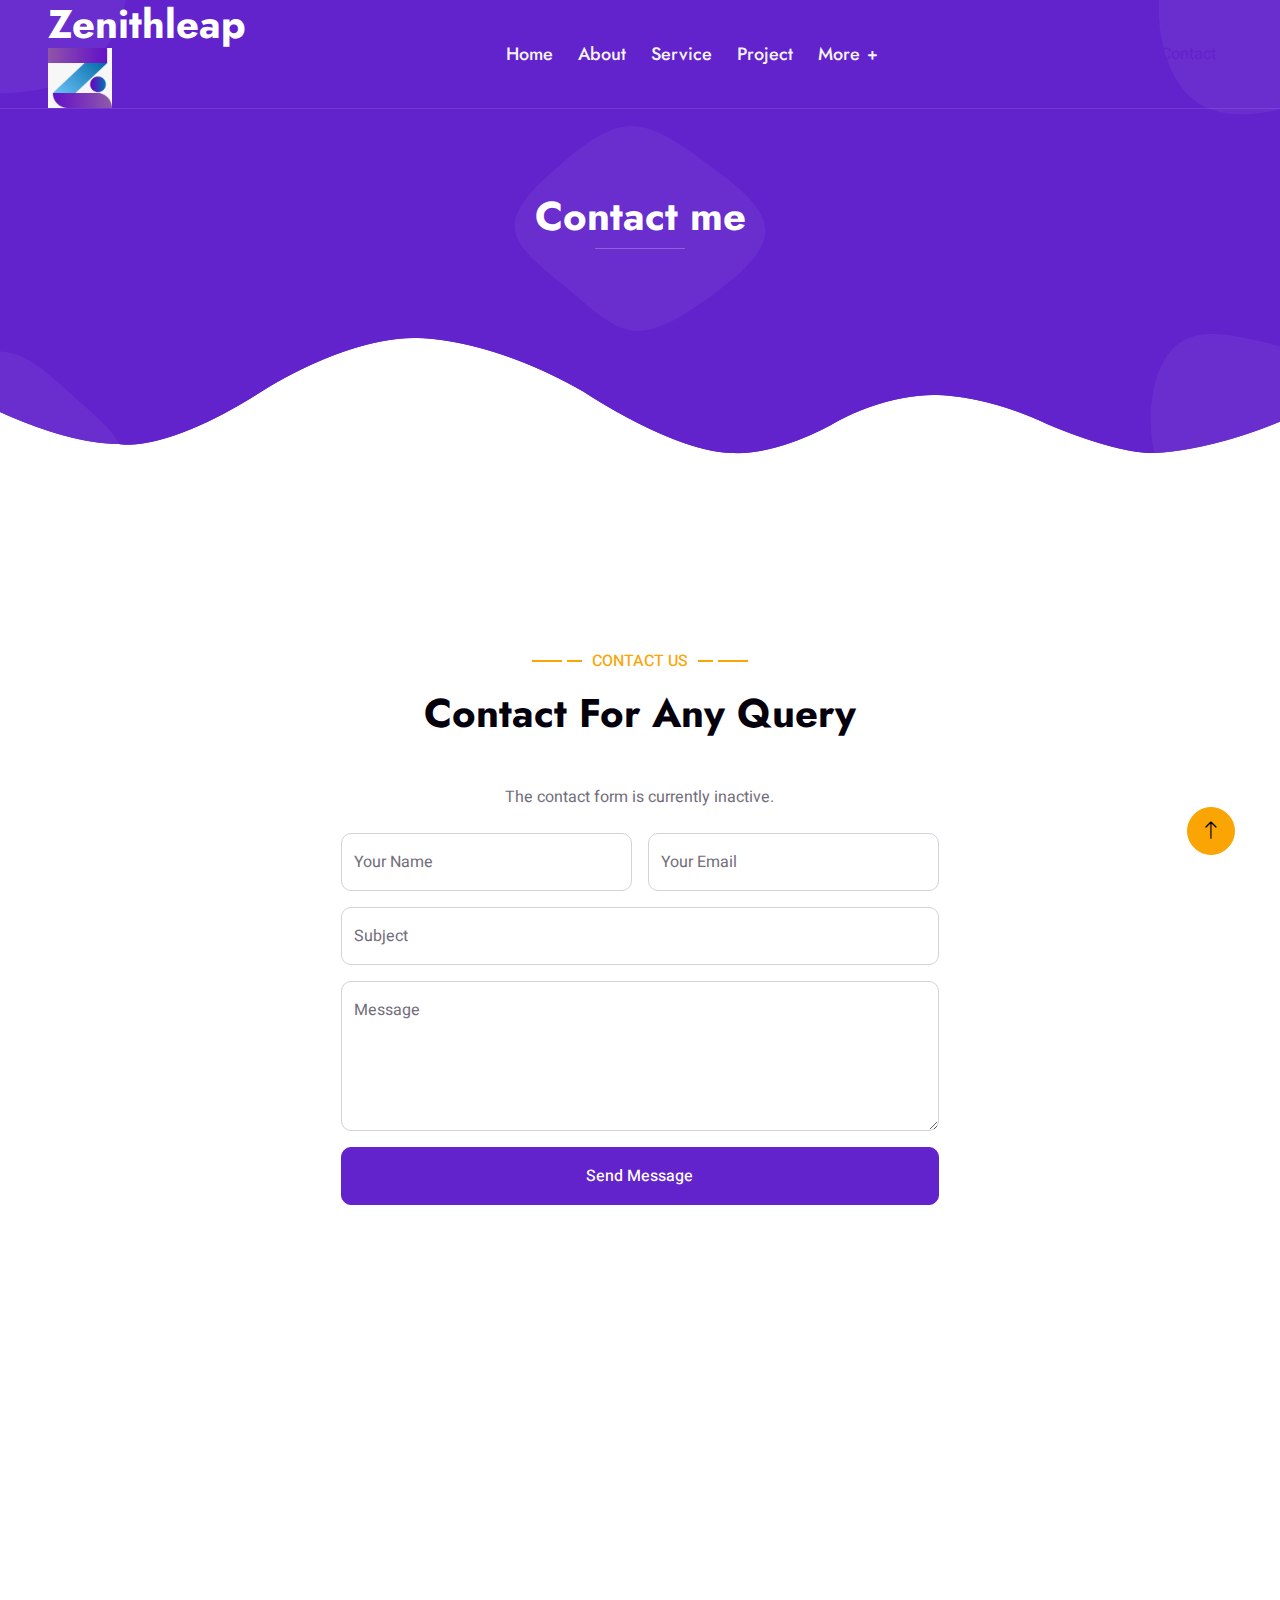
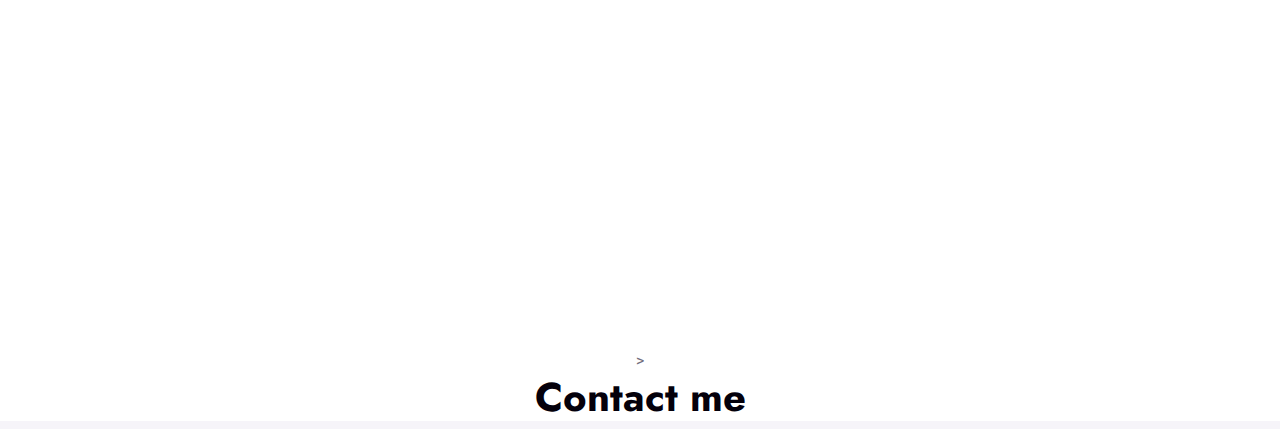
<file: contact.html>
<!DOCTYPE html>
<html lang="en">

<head>
    <meta charset="utf-8">
     <title>Zenithleap</title>
    <meta content="width=device-width, initial-scale=1.0" name="viewport">
    <meta content="" name="keywords">
    <meta content="" name="description">

    <!-- Favicon -->
    <link href="img/favicon.ico" rel="icon">

    <!-- Google Web Fonts -->
    <link rel="preconnect" href="https://fonts.googleapis.com">
    <link rel="preconnect" href="https://fonts.gstatic.com" crossorigin>
    <link href="https://fonts.googleapis.com/css2?family=Heebo:wght@400;500&family=Jost:wght@500;600;700&display=swap" rel="stylesheet"> 

    <!-- Icon Font Stylesheet -->
    <link href="https://cdnjs.cloudflare.com/ajax/libs/font-awesome/5.10.0/css/all.min.css" rel="stylesheet">
    <link href="https://cdn.jsdelivr.net/npm/bootstrap-icons@1.4.1/font/bootstrap-icons.css" rel="stylesheet">

    <!-- Libraries Stylesheet -->
    <link href="lib/animate/animate.min.css" rel="stylesheet">
    <link href="lib/owlcarousel/assets/owl.carousel.min.css" rel="stylesheet">
    <link href="lib/lightbox/css/lightbox.min.css" rel="stylesheet">

    <!-- Customized Bootstrap Stylesheet -->
    <link href="css/bootstrap.min.css" rel="stylesheet">

    <!-- Template Stylesheet -->
    <link href="css/style.css" rel="stylesheet">
</head>

<body>
    <div class="container-xxl bg-white p-0">
        <!-- Spinner Start -->
        <div id="spinner" class="show bg-white position-fixed translate-middle w-100 vh-100 top-50 start-50 d-flex align-items-center justify-content-center">
            <div class="spinner-grow text-primary" style="width: 3rem; height: 3rem;" role="status">
                <span class="sr-only">Loading...</span>
            </div>
        </div>
        <!-- Spinner End -->


        <!-- Navbar & Hero Start -->
          <div class="container-xxl position-relative p-0">
            <nav class="navbar navbar-expand-lg navbar-light px-4 px-lg-5 py-3 py-lg-0">
                <a href="" class="navbar-brand p-0">
                    <h1 class="m-0">Zenithleap</h1>
                     <img src="img/logo.png" alt="Logo">
                </a>
                <button class="navbar-toggler" type="button" data-bs-toggle="collapse" data-bs-target="#navbarCollapse">
                    <span class="fa fa-bars"></span>
                </button>
                <div class="collapse navbar-collapse" id="navbarCollapse">
                    <div class="navbar-nav mx-auto py-0">
                        <a href="index.html" class="nav-item nav-link">Home</a>
                        <a href="about.html" class="nav-item nav-link">About</a>
                        <a href="service.html" class="nav-item nav-link">Service</a>
                        <a href="project.html" class="nav-item nav-link">Project</a>
                        <div class="nav-item dropdown">
                            <a href="#" class="nav-link dropdown-toggle" data-bs-toggle="dropdown">More</a>
                            <div class="dropdown-menu m-0">
                               
                                <a href="testimonial.html" class="dropdown-item">Feedback</a>
                                <a href="404.html" class="dropdown-item">Price and plans</a>
								<a href="contract.html" class="dropdown-item">Contract</a>
								<a href="analysis.html" class="dropdown-item">Meet Your Business Analyser</a>
			    </div>
                            </div>
                        </div>
                        <a href="contact.html" class="nav-item nav-link active">Contact</a>
                  
            </nav>

            <div class="container-xxl py-5 bg-primary hero-header">
                <div class="container my-5 py-5 px-lg-5">
                    <div class="row g-5 py-5">
                        <div class="col-12 text-center">
                            <h1 class="text-white animated slideInDown">Contact me</h1>
                            <hr class="bg-white mx-auto mt-0" style="width: 90px;">
                            </nav>
                        </div>
                    </div>
                </div>
            </div>
        </div>
        <!-- Navbar & Hero End -->

       <!-- Contact Start -->
        <div class="container-xxl py-5">
            <div class="container py-5 px-lg-5">
                <div class="wow fadeInUp" data-wow-delay="0.1s">
                    <p class="section-title text-secondary justify-content-center"><span></span>Contact Us<span></span></p>
                    <h1 class="text-center mb-5">Contact For Any Query</h1>
                </div>
                <div class="row justify-content-center">
                    <div class="col-lg-7">
                        <div class="wow fadeInUp" data-wow-delay="0.3s">
                            <p class="text-center mb-4">The contact form is currently inactive.</p>
                            <form>
                                <div class="row g-3">
                                    <div class="col-md-6">
                                        <div class="form-floating">
                                            <input type="text" class="form-control" id="name" placeholder="Your Name">
                                            <label for="name">Your Name</label>
                                        </div>
                                    </div>
                                    <div class="col-md-6">
                                        <div class="form-floating">
                                            <input type="email" class="form-control" id="email" placeholder="Your Email">
                                            <label for="email">Your Email</label>
                                        </div>
                                    </div>
                                    <div class="col-12">
                                        <div class="form-floating">
                                            <input type="text" class="form-control" id="subject" placeholder="Subject">
                                            <label for="subject">Subject</label>
                                        </div>
                                    </div>
                                    <div class="col-12">
                                        <div class="form-floating">
                                            <textarea class="form-control" placeholder="Leave a message here" id="message" style="height: 150px"></textarea>
                                            <label for="message">Message</label>
                                        </div>
                                    </div>
                                    <div class="col-12">
                                        <button class="btn btn-primary w-100 py-3" type="submit">Send Message</button>
                                    </div>
                                </div>
                            </form>
                        </div>
                    </div>
                </div>
            </div>
        </div>
        <!-- Contact End -->
        <!-- Footer Start -->
         <div class="container-fluid bg-primary text-light footer wow fadeIn" data-wow-delay="0.1s">
            <div class="container py-5 px-lg-5">
                <div class="row g-5">
                    <div class="col-md-6 col-lg-3">
                        <p class="section-title text-white h5 mb-4">Address<span></span></p>
                        <p><i class="fa fa-map-marker-alt me-3"></i>73/2 Huladdukanda Getahetta</p>
                        <p><i class="fa fa-phone-alt me-3"></i>+94 7525 98866</p>
                        <p><i class="fa fa-envelope me-3"></i><a herf = "contact@zenithleap.com"contact@zenithleap.com</a></p>
                        <div class="d-flex pt-2">
                            <a class="btn btn-outline-light btn-social" href=""><i class="fab fa-pinterest"></i></a>
                            <a class="btn btn-outline-light btn-social" href="https://web.facebook.com/zenithleap"><i class="fab fa-facebook-f"></i></a>
                            <a class="btn btn-outline-light btn-social" href="https://www.linkedin.com/in/manodya-chamika/"><i class="fab fa-linkedin-in"></i></a>
                        </div>
                    </div>
                    <div class="col-md-6 col-lg-3">
                        <p class="section-title text-white h5 mb-4">Quick Link<span></span></p>
                        <a class="btn btn-link" href="about.html">About Us</a>
                        <a class="btn btn-link" href="contact.html">Contact Us</a>
                        <a class="btn btn-link" href="service.html">Service</a>
                        <a class="btn btn-link" href="project.html">Project</a>
                        <a class="btn btn-link" href="contract.html">Contract</a>
                    </div>
                    <div class="col-md-6 col-lg-3">
                        <p class="section-title text-white h5 mb-4">Gallery<span></span></p>
                        <div class="row g-2">
                            <div class="col-4">
                                <img class="img-fluid" src="img/portfolio-1.jpg" alt="Image">
                            </div>
                            <div class="col-4">
                                <img class="img-fluid" src="img/portfolio-2.jpg" alt="Image">
                            </div>
                            <div class="col-4">
                                <img class="img-fluid" src="img/portfolio-3.jpg" alt="Image">
                            </div>
                            <div class="col-4">
                                <img class="img-fluid" src="img/portfolio-4.jpg" alt="Image">
                            </div>
                            <div class="col-4">
                                <img class="img-fluid" src="img/portfolio-5.jpg" alt="Image">
                            </div>
                            <div class="col-4">
                                <img class="img-fluid" src="img/portfolio-6.jpg" alt="Image">
                            </div>
                        </div>
                    </div>
                    
                </div>
            </div>
            <div class="container px-lg-5">
                <div class="copyright">
                    <div class="row">
                        <div class="col-md-6 text-center text-md-start mb-3 mb-md-0">
                            &copy; <a class="border-bottom" href="#">Zenithleap</a>, All Right Reserved. 
							
							<!--/*** This template is free as long as you keep the footer author’s credit link/attribution link/backlink. If you'd like to use the template without the footer author’s credit link/attribution link/backlink, you can purchase the Credit Removal License from "https://htmlcodex.com/credit-removal". Thank you for your support. ***/-->
							Designed By <a class="border-bottom" href="#">Zenithleap</a>
                        </div>
                        <div class="col-md-6 text-center text-md-end">
                            <div class="footer-menu">
                                <a href="#">Home</a>
                                <a href="service.html">Service</a>
                                <a href="about.html">About</a>
                                <a href="contract.html">Contract</a>
                            </div>
                        </div>
                    </div>
                </div>
            </div>
        </div>
        <!-- Footer End -->
<center>><h1>Contact me </h1></center>
			

        <!-- Back to Top -->
        <a href="#" class="btn btn-lg btn-secondary btn-lg-square back-to-top"><i class="bi bi-arrow-up"></i></a>
    </div>

    <!-- JavaScript Libraries -->
    <script src="https://code.jquery.com/jquery-3.4.1.min.js"></script>
    <script src="https://cdn.jsdelivr.net/npm/bootstrap@5.0.0/dist/js/bootstrap.bundle.min.js"></script>
    <script src="lib/wow/wow.min.js"></script>
    <script src="lib/easing/easing.min.js"></script>
    <script src="lib/waypoints/waypoints.min.js"></script>
    <script src="lib/counterup/counterup.min.js"></script>
    <script src="lib/owlcarousel/owl.carousel.min.js"></script>
    <script src="lib/isotope/isotope.pkgd.min.js"></script>
    <script src="lib/lightbox/js/lightbox.min.js"></script>

    <!-- Template Javascript -->
    <script src="js/main.js"></script>
</body>

</html>
</file>
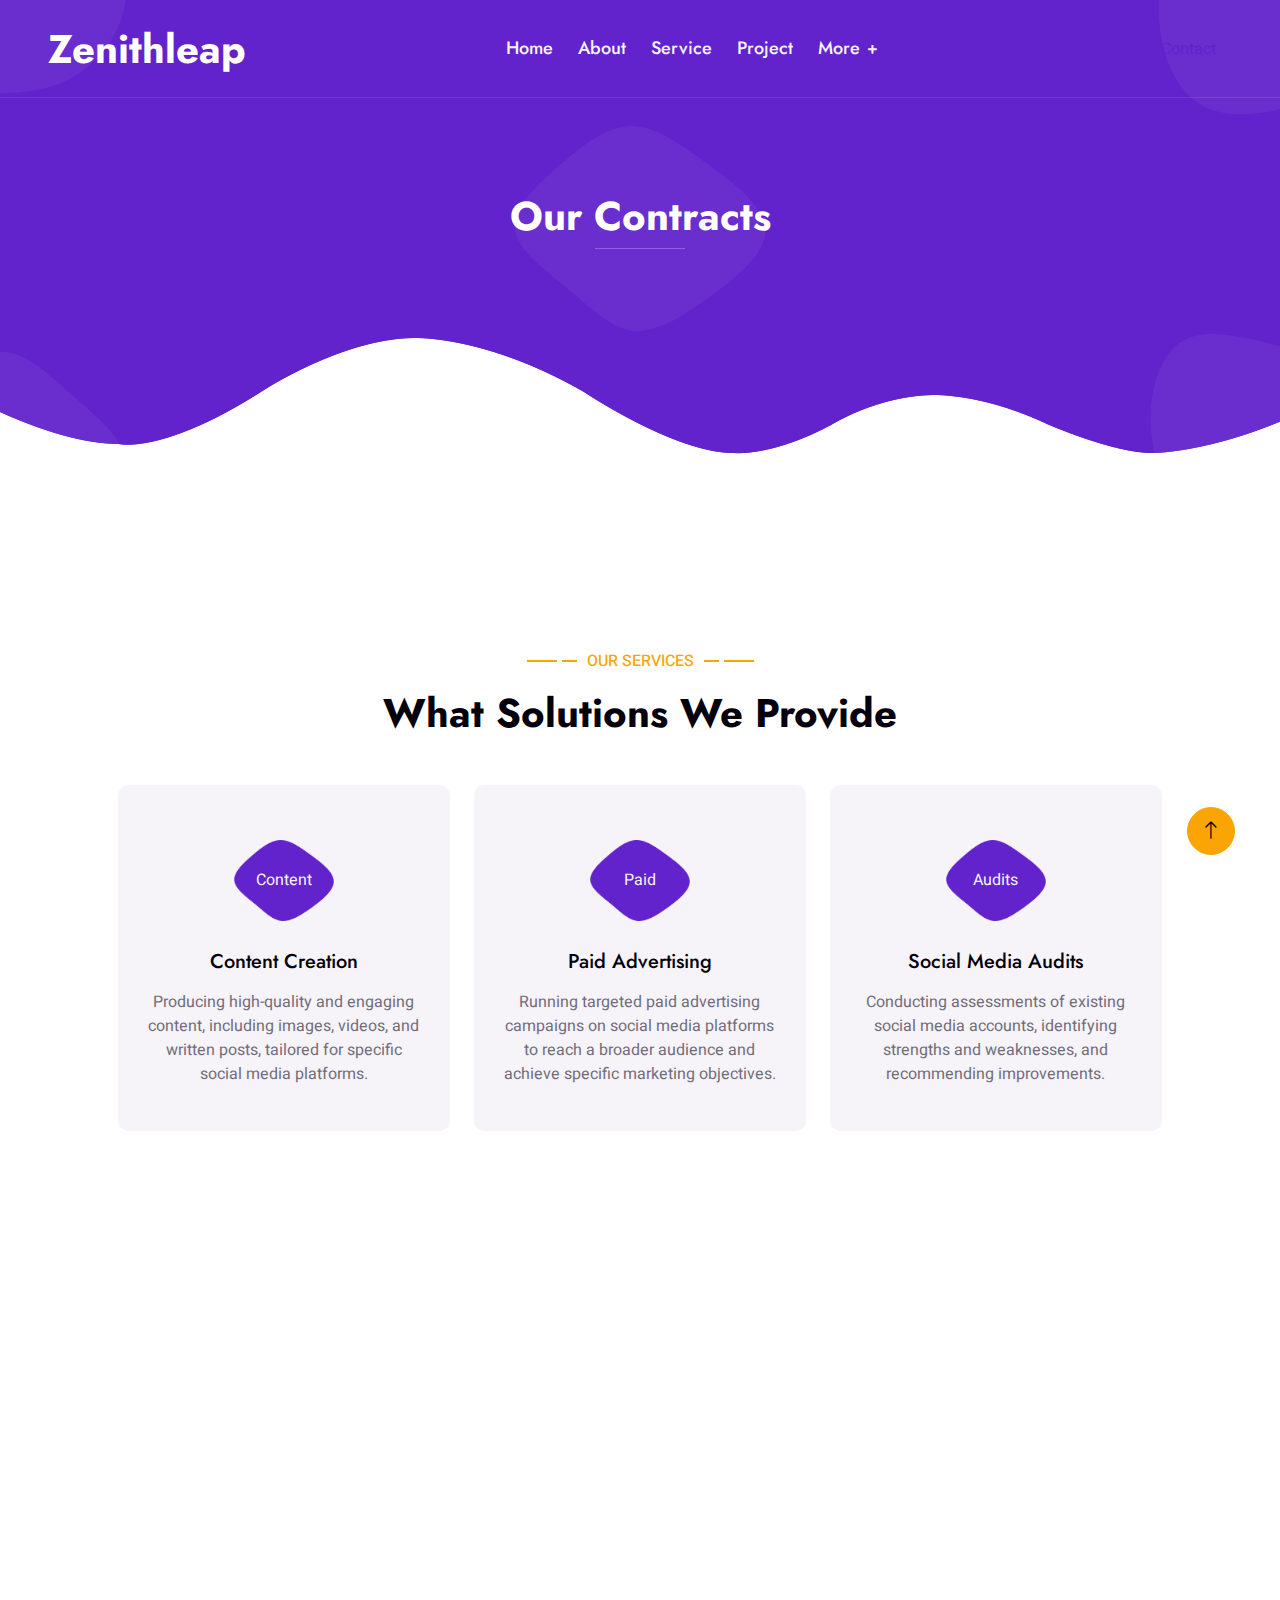
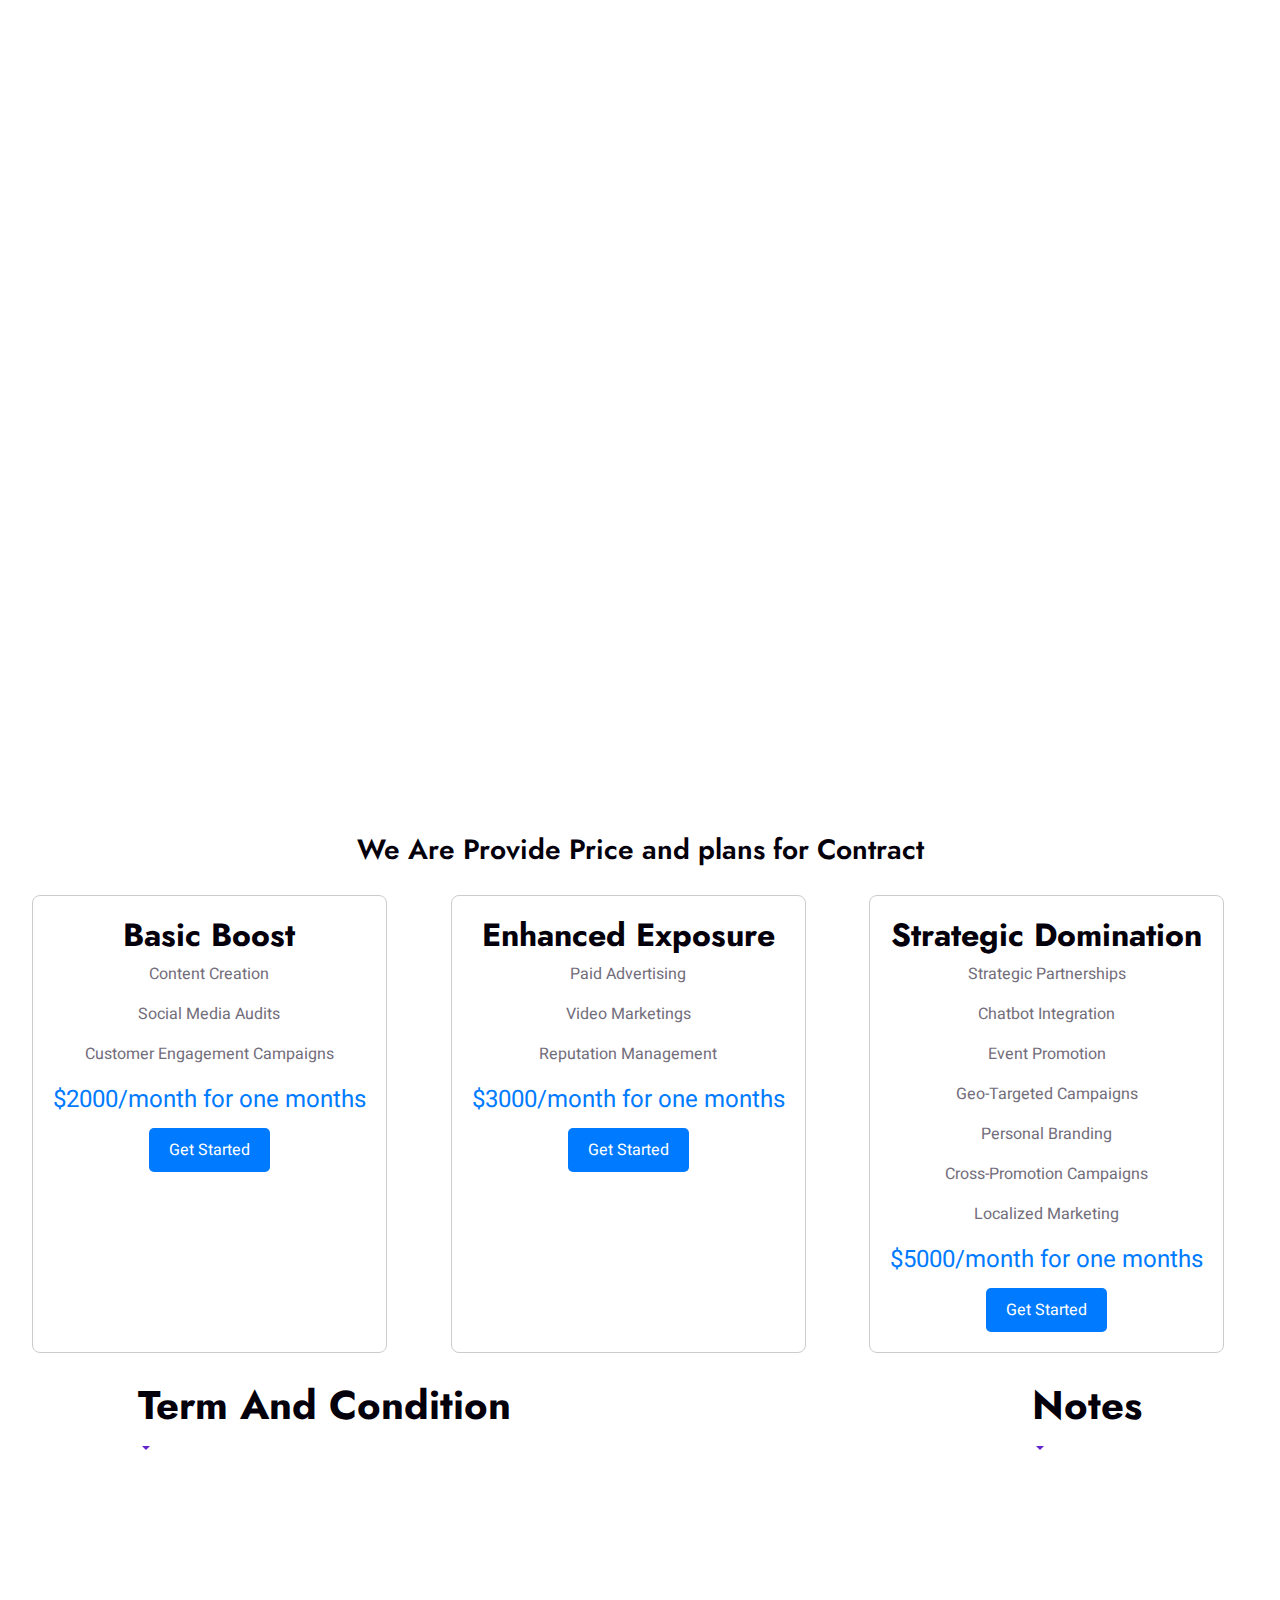
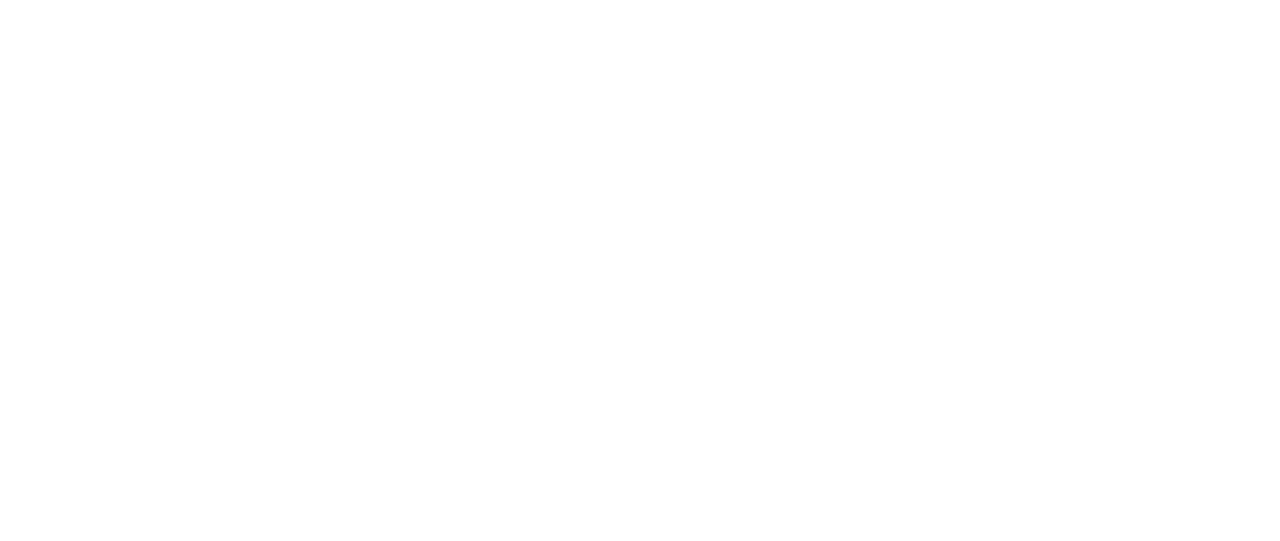
<file: contract.html>
<!DOCTYPE html>
<html lang="en">

<head>
    <meta charset="utf-8">
     <title>Zenithleap</title>
    <meta content="width=device-width, initial-scale=1.0" name="viewport">
    <meta content="" name="keywords">
    <meta content="" name="description">

    <!-- Favicon -->
    <link href="img/favicon.ico" rel="icon">

    <!-- Google Web Fonts -->
    <link rel="preconnect" href="https://fonts.googleapis.com">
    <link rel="preconnect" href="https://fonts.gstatic.com" crossorigin>
    <link href="https://fonts.googleapis.com/css2?family=Heebo:wght@400;500&family=Jost:wght@500;600;700&display=swap" rel="stylesheet"> 

    <!-- Icon Font Stylesheet -->
    <link href="https://cdnjs.cloudflare.com/ajax/libs/font-awesome/5.10.0/css/all.min.css" rel="stylesheet">
    <link href="https://cdn.jsdelivr.net/npm/bootstrap-icons@1.4.1/font/bootstrap-icons.css" rel="stylesheet">

    <!-- Libraries Stylesheet -->
    <link href="lib/animate/animate.min.css" rel="stylesheet">
    <link href="lib/owlcarousel/assets/owl.carousel.min.css" rel="stylesheet">
    <link href="lib/lightbox/css/lightbox.min.css" rel="stylesheet">

    <!-- Customized Bootstrap Stylesheet -->
    <link href="css/bootstrap.min.css" rel="stylesheet">

    <!-- Template Stylesheet -->
    <link href="css/style.css" rel="stylesheet">
	<Link href = "plans.css"rel = "Stylesheet">
</head>

<body>
    <div class="container-xxl bg-white p-0">
        <!-- Spinner Start -->
        <div id="spinner" class="show bg-white position-fixed translate-middle w-100 vh-100 top-50 start-50 d-flex align-items-center justify-content-center">
            <div class="spinner-grow text-primary" style="width: 3rem; height: 3rem;" role="status">
                <span class="sr-only">Loading...</span>
            </div>
        </div>
        <!-- Spinner End -->


        <!-- Navbar & Hero Start -->
          <div class="container-xxl position-relative p-0">
            <nav class="navbar navbar-expand-lg navbar-light px-4 px-lg-5 py-3 py-lg-0">
                <a href="" class="navbar-brand p-0">
                    <h1 class="m-0">Zenithleap</h1>
                    <!-- <img src="img/logo.png" alt="Logo"> -->
                </a>
                <button class="navbar-toggler" type="button" data-bs-toggle="collapse" data-bs-target="#navbarCollapse">
                    <span class="fa fa-bars"></span>
                </button>
                <div class="collapse navbar-collapse" id="navbarCollapse">
                    <div class="navbar-nav mx-auto py-0">
                        <a href="index.html" class="nav-item nav-link">Home</a>
                        <a href="about.html" class="nav-item nav-link">About</a>
                        <a href="service.html" class="nav-item nav-link">Service</a>
                        <a href="project.html" class="nav-item nav-link">Project</a>
                        <div class="nav-item dropdown">
                            <a href="#" class="nav-link dropdown-toggle" data-bs-toggle="dropdown">More</a>
                            <div class="dropdown-menu m-0">
                               
                                <a href="testimonial.html" class="dropdown-item">Feedback</a>
                                <a href="404.html" class="dropdown-item">Price and plans</a>
								<a href="contract.html" class="dropdown-item">Contract</a>
								<a href="analysis.html" class="dropdown-item">Meet Your Business Analyser</a>
			    </div>
                            </div>
                        </div>
                        <a href="contact.html" class="nav-item nav-link">Contact</a>
                   
            </nav>

            <div class="container-xxl py-5 bg-primary hero-header">
                <div class="container my-5 py-5 px-lg-5">
                    <div class="row g-5 py-5">
                        <div class="col-12 text-center">
                            <h1 class="text-white animated slideInDown">Our Contracts</h1>
                            <hr class="bg-white mx-auto mt-0" style="width: 90px;">
                            <p> 
                        </div>
                    </div>
                </div>
            </div>
        </div>
        <!-- Navbar & Hero End -->
		 <!-- Service Start -->
        <div class="container-xxl py-5">
            <div class="container py-5 px-lg-5">
                <div class="wow fadeInUp" data-wow-delay="0.1s">
                    <p class="section-title text-secondary justify-content-center"><span></span>Our Services<span></span></p>
                    <h1 class="text-center mb-5">What Solutions We Provide </h1>
                </div>
                <div class="row g-4">
                    <div class="col-lg-4 col-md-6 wow fadeInUp" data-wow-delay="0.1s">
                        <div class="service-item d-flex flex-column text-center rounded">
                            <div class="service-icon flex-shrink-0">
                              <span class="material-icons">Content</span>
                            </div>
                            <h5 class="mb-3">Content Creation</h5>
                            <p class="m-0">Producing high-quality and engaging content, including images, videos, and written posts, tailored for specific social media platforms.</p>
                            <a class="btn btn-square" href=""><i class="fa fa-arrow-right"></i></a>
                        </div>
                    </div>
                    <div class="col-lg-4 col-md-6 wow fadeInUp" data-wow-delay="0.3s">
                        <div class="service-item d-flex flex-column text-center rounded">
                            <div class="service-icon flex-shrink-0">
                                 <span class="material-icons">Paid </span>
                            </div>
                            <h5 class="mb-3">Paid Advertising</h5>
                            <p class="m-0">Running targeted paid advertising campaigns on social media platforms to reach a broader audience and achieve specific marketing objectives.</p>
                            <a class="btn btn-square" href=""><i class="fa fa-arrow-right"></i></a>
                        </div>
                    </div>
                    <div class="col-lg-4 col-md-6 wow fadeInUp" data-wow-delay="0.5s">
                        <div class="service-item d-flex flex-column text-center rounded">
                            <div class="service-icon flex-shrink-0">
                                <span class="material-icons">Audits</span>
                            </div>
                            <h5 class="mb-3">Social Media Audits</h5>
                            <p class="m-0">Conducting assessments of existing social media accounts, identifying strengths and weaknesses, and recommending improvements.</p>
                            <a class="btn btn-square" href=""><i class="fa fa-arrow-right"></i></a>
                        </div>
                    </div>
                    <div class="col-lg-4 col-md-6 wow fadeInUp" data-wow-delay="0.1s">
                        <div class="service-item d-flex flex-column text-center rounded">
                            <div class="service-icon flex-shrink-0">
                                <span class="material-icons">Reputation Management</span>
                            </div>
                            <h5 class="mb-3">Reputation Management</h5>
                            <p class="m-0">Monitoring online reputation and addressing any negative feedback or comments promptly to maintain a positive brand image.
</p>
                            <a class="btn btn-square" href=""><i class="fa fa-arrow-right"></i></a>
                        </div>
                    </div>
                    <div class="col-lg-4 col-md-6 wow fadeInUp" data-wow-delay="0.3s">
                        <div class="service-item d-flex flex-column text-center rounded">
                            <div class="service-icon flex-shrink-0">
                               <span class="material-icons">Strategic Partnerships</span>
                            </div>
                            <h5 class="mb-3">Strategic Partnerships</h5>
                            <p class="m-0">Identifying and fostering partnerships with other businesses or influencers that align with the client's brand, expanding reach and credibility.
</p>
                            <a class="btn btn-square" href=""><i class="fa fa-arrow-right"></i></a>
                        </div>
                    </div>
                    <div class="col-lg-4 col-md-6 wow fadeInUp" data-wow-delay="0.5s">
                        <div class="service-item d-flex flex-column text-center rounded">
                            <div class="service-icon flex-shrink-0">
                                <span class="material-icons">Engagement Campaigns</span>
                            </div>
                            <h5 class="mb-3">Customer Engagement Campaigns</h5>
                            <p class="m-0">Running campaigns and initiatives to encourage customer engagement, such as polls, Q&A sessions, and user-generated content contests.</p>
                            <a class="btn btn-square" href=""><i class="fa-sharp fa-thin fa-users-viewfinder"></i></a>
                        </div>
                    </div>
					<div class="col-lg-4 col-md-6 wow fadeInUp" data-wow-delay="0.5s">
                        <div class="service-item d-flex flex-column text-center rounded">
                            <div class="service-icon flex-shrink-0">
                               <span class="material-icons">Chatbot Integration</span>
                            </div>
                            <h5 class="mb-3">Chatbot Integration</h5>
                            <p class="m-0">Implementing chatbots on social media platforms to automate customer interactions, provide instant responses, and enhance user experience.</p>
                            <a class="btn btn-square" href=""><i class="fa fa-arrow-right"></i></a>
                        </div>
                    </div>
					<div class="col-lg-4 col-md-6 wow fadeInUp" data-wow-delay="0.5s">
                        <div class="service-item d-flex flex-column text-center rounded">
                            <div class="service-icon flex-shrink-0">
                                <span class="material-icons">Event Promotion</span>
                            </div>
                            <h5 class="mb-3">Event Promotion</h5>
                            <p class="m-0">Planning and executing social media strategies to promote events, webinars, product launches, or any other significant occasions to maximize attendance and engagement.</p>
                            <a class="btn btn-square" href=""><i class="fa fa-arrow-right"></i></a>
                        </div>
                    </div>
					<div class="col-lg-4 col-md-6 wow fadeInUp" data-wow-delay="0.5s">
                        <div class="service-item d-flex flex-column text-center rounded">
                            <div class="service-icon flex-shrink-0">
                                <span class="material-icons">Geo-Targeted Campaigns</span>
                            </div>
                            <h5 class="mb-3">Geo-Targeted Campaigns</h5>
                            <p class="m-0">Creating targeted campaigns based on geographical locations to reach specific regional audiences and boost local brand awareness.</p>
                            <a class="btn btn-square" href=""><i class="fa fa-arrow-right"></i></a>
                        </div>
                    </div>
					<div class="col-lg-4 col-md-6 wow fadeInUp" data-wow-delay="0.5s">
                        <div class="service-item d-flex flex-column text-center rounded">
                            <div class="service-icon flex-shrink-0">
                                <span class="material-icons">Personal Branding</span>
                            </div>
                            <h5 class="mb-3">Personal Branding</h5>
                            <p class="m-0">Assisting individuals, influencers, or professionals in building and managing their personal brand on social media platforms.</p>
                            <a class="btn btn-square" href=""><i class="fa fa-arrow-right"></i></a>
                        </div>
                    </div>
					<div class="col-lg-4 col-md-6 wow fadeInUp" data-wow-delay="0.5s">
                        <div class="service-item d-flex flex-column text-center rounded">
                            <div class="service-icon flex-shrink-0">
                                <span class="material-icons">Video Marketing</span>
                            </div>
                            <h5 class="mb-3">Video Marketing</h5>
                            <p class="m-0">Setting up personalized dashboards for clients to monitor key performance indicators (KPIs) and track the success of social media campaigns.</p>
                            <a class="btn btn-square" href=""><i class="fa fa-arrow-right"></i></a>
                        </div>
                    </div>
					
						<div class="col-lg-4 col-md-6 wow fadeInUp" data-wow-delay="0.5s">
                        <div class="service-item d-flex flex-column text-center rounded">
                            <div class="service-icon flex-shrink-0">
                                <span class="material-icons">Localized Marketing</span>
                            </div>
                            <h5 class="mb-3">Localized Marketing</h5>
                            <p class="m-0">Crafting targeted social media campaigns tailored to specific geographic regions or local communities to resonate with regional audiences.</p>
                            <a class="btn btn-square" href=""><i class="fa fa-arrow-right"></i></a>
                        </div>
                    </div>
                </div>
            </div>
        </div>
		<!-- service ends -->
		
		
<!-- Price packege start -->
<center><h3> We Are Provide Price and plans for Contract</h3></center>

    <div class="pricing-container">
        <!-- Pricing Card 1 -->
        <div class="pricing-card">
            <h2>Basic Boost</h2>
            <p>Content Creation</p>
			<p>Social Media Audits</p>
			<p>Customer Engagement Campaigns</p>
            <div class="price">$2000/month for one months</div>
           <a href="mailto:contact@zenithleap.com" class="cta-button">Get Started</a>
        </div>

        <!-- Pricing Card 2 -->
        <div class="pricing-card">
            <h2>Enhanced Exposure</h2>
            <p>Paid Advertising</p>
			<p>Video Marketings</p>
			<p>Reputation Management</p>
             <div class="price">$3000/month for one months</div>
            <a href="mailto:contact@zenithleap.com" class="cta-button">Get Started</a>
        </div>

        <!-- Pricing Card 3 -->
        <div class="pricing-card">
            <h2>Strategic Domination</h2>
            <p>Strategic Partnerships</p>
			<p>Chatbot Integration</p>
			<p>Event Promotion</p>
			<p>Geo-Targeted Campaigns</p>
			<p>Personal Branding</p>
			<p>Cross-Promotion Campaigns</p>
			<p>Localized Marketing</p>
			 <div class="price">$5000/month for one months</div>
            <a href="mailto:contact@zenithleap.com" class="cta-button">Get Started</a>
			
        </div>
		<br><br>

<!--Price packege end-->


         <!-- Testimonial Start 
        <div class="container-xxl py-5 wow fadeInUp" data-wow-delay="0.1s">
            <div class="container py-5 px-lg-5">
                <p class="section-title text-secondary justify-content-center"><span></span>Testimonial<span></span></p>
                <h1 class="text-center mb-5">What Say Our Clients!</h1>
                <div class="owl-carousel testimonial-carousel">
                    <div class="testimonial-item bg-light rounded my-4">
                        <p class="fs-5"><i class="fa fa-quote-left fa-4x text-primary mt-n4 me-3"></i>Diam dolor diam ipsum sit. Aliqu diam amet diam et eos. Clita erat ipsum et lorem et sit sed stet lorem sit clita duo justo.</p>
                        <div class="d-flex align-items-center">
                            <img class="img-fluid flex-shrink-0 rounded-circle" src="img/testimonial-1.jpg" style="width: 65px; height: 65px;">
                            <div class="ps-4">
                                <h5 class="mb-1">Client Name</h5>
                                <span>Profession</span>
                            </div>
                        </div>
                    </div>
                    <div class="testimonial-item bg-light rounded my-4">
                        <p class="fs-5"><i class="fa fa-quote-left fa-4x text-primary mt-n4 me-3"></i>Diam dolor diam ipsum sit. Aliqu diam amet diam et eos. Clita erat ipsum et lorem et sit sed stet lorem sit clita duo justo.</p>
                        <div class="d-flex align-items-center">
                            <img class="img-fluid flex-shrink-0 rounded-circle" src="img/testimonial-2.jpg" style="width: 65px; height: 65px;">
                            <div class="ps-4">
                                <h5 class="mb-1">Client Name</h5>
                                <span>Profession</span>
                            </div>
                        </div>
                    </div>
                    <div class="testimonial-item bg-light rounded my-4">
                        <p class="fs-5"><i class="fa fa-quote-left fa-4x text-primary mt-n4 me-3"></i>Diam dolor diam ipsum sit. Aliqu diam amet diam et eos. Clita erat ipsum et lorem et sit sed stet lorem sit clita duo justo.</p>
                        <div class="d-flex align-items-center">
                            <img class="img-fluid flex-shrink-0 rounded-circle" src="img/testimonial-3.jpg" style="width: 65px; height: 65px;">
                            <div class="ps-4">
                                <h5 class="mb-1">Client Name</h5>
                                <span>Profession</span>
                            </div>
                        </div>
                    </div>
                </div>
            </div>
        </div>
        <!-- Testimonial End -->
		<!-- term and condition start-->
		<div class="nav-item dropdown">
        <a href="#" class="nav-link dropdown-toggle" data-bs-toggle="dropdown"><h1>Term And Condition</h1></a>
		<div class="dropdown-menu m-0">
                                <a href="" class="dropdown-item"><h6>1.Payment: Monthly payments due at the beginning of each month.<h6></a>
                                <a href="" class="dropdown-item"><h6>2.Contract Duration:A 3-month commitment for each plan.</h6></a>
		<a href="" class="dropdown-item"><h6>3.Scope Adjustments:The scope can be adjusted after each three-month period based on performance and client needs.</h6></a>
		<a href="" class="dropdown-item"><h6>4.Additional Services:Additional services can be added at an extra cost.</h6></a>
        </div>
		</div>
          
                           
                      <bR><BR><BR><BR><BR>
		<!-- term and condition start-->
		<!-- note start-->
<div class="nav-item dropdown">
                            <a href="#" class="nav-link dropdown-toggle" data-bs-toggle="dropdown"><h1>Notes</h1></a>
		<div class="dropdown-menu m-0">
                               
                                <a href="" class="dropdown-item"><h6>- These plans are designed to offer flexibility and scalability based on the client's budget and needs.<h6></a>
                                <a href="" class="dropdown-item"><h6>- Each plan provides a mix of essential services to ensure a comprehensive social media marketing strategy.</h6></a>
								<a href="" class="dropdown-item"><h6>- Client input is encouraged, and adjustments can be made during the contract period as needed.</h6></a>

                            </div>
		</div>

<!-- note -->

        <!-- Footer Start -->
        <div class="container-fluid bg-primary text-light footer wow fadeIn" data-wow-delay="0.1s">
            <div class="container py-5 px-lg-5">
                <div class="row g-5">
                    <div class="col-md-6 col-lg-3">
                        <p class="section-title text-white h5 mb-4">Address<span></span></p>
                        <p><i class="fa fa-map-marker-alt me-3"></i>73/2 Huladdukanda Getahetta</p>
                        <p><i class="fa fa-phone-alt me-3"></i>+94 7525 98866</p>
                        <p><i class="fa fa-envelope me-3"></i>contact@zenithleap.com</p>
                        <div class="d-flex pt-2">
                            <a class="btn btn-outline-light btn-social" href=""><i class="fab fa-pinterest"></i></a>
                            <a class="btn btn-outline-light btn-social" href="https://web.facebook.com/zenithleap"><i class="fab fa-facebook-f"></i></a>
                            <a class="btn btn-outline-light btn-social" href="https://www.linkedin.com/in/manodya-chamika/"><i class="fab fa-linkedin-in"></i></a>
                        </div>
                    </div>
                    <div class="col-md-6 col-lg-3">
                        <p class="section-title text-white h5 mb-4">Quick Link<span></span></p>
                        <a class="btn btn-link" href="about.html">About Us</a>
                        <a class="btn btn-link" href="contact.html">Contact Us</a>
                        <a class="btn btn-link" href="service.html">Service</a>
                        <a class="btn btn-link" href="project.html">Project</a>
                        <a class="btn btn-link" href="contract.html">Contract</a>
                    </div>
                    <div class="col-md-6 col-lg-3">
                        <p class="section-title text-white h5 mb-4">Gallery<span></span></p>
                        <div class="row g-2">
                            <div class="col-4">
                                <img class="img-fluid" src="img/portfolio-1.jpg" alt="Image">
                            </div>
                            <div class="col-4">
                                <img class="img-fluid" src="img/portfolio-2.jpg" alt="Image">
                            </div>
                            <div class="col-4">
                                <img class="img-fluid" src="img/portfolio-3.jpg" alt="Image">
                            </div>
                            <div class="col-4">
                                <img class="img-fluid" src="img/portfolio-4.jpg" alt="Image">
                            </div>
                            <div class="col-4">
                                <img class="img-fluid" src="img/portfolio-5.jpg" alt="Image">
                            </div>
                            <div class="col-4">
                                <img class="img-fluid" src="img/portfolio-6.jpg" alt="Image">
                            </div>
                        </div>
                    </div>
                    
                </div>
            </div>
            <div class="container px-lg-5">
                <div class="copyright">
                    <div class="row">
                        <div class="col-md-6 text-center text-md-start mb-3 mb-md-0">
                            &copy; <a class="border-bottom" href="#">Zenithleap</a>, All Right Reserved. 
							
							<!--/*** This template is free as long as you keep the footer author’s credit link/attribution link/backlink. If you'd like to use the template without the footer author’s credit link/attribution link/backlink, you can purchase the Credit Removal License from "https://htmlcodex.com/credit-removal". Thank you for your support. ***/-->
							Designed By <a class="border-bottom" href="#">Zenithleap</a>
                        </div>
                        <div class="col-md-6 text-center text-md-end">
                            <div class="footer-menu">
                                <a href="#">Home</a>
                                <a href="service.html">Service</a>
                                <a href="about.html">About</a>
                                <a href="contract.html">Contract</a>
                            </div>
                        </div>
                    </div>
                </div>
            </div>
        </div>
        <!-- Footer End -->


        <!-- Back to Top -->
        <a href="#" class="btn btn-lg btn-secondary btn-lg-square back-to-top"><i class="bi bi-arrow-up"></i></a>
    </div>

    <!-- JavaScript Libraries -->
    <script src="https://code.jquery.com/jquery-3.4.1.min.js"></script>
    <script src="https://cdn.jsdelivr.net/npm/bootstrap@5.0.0/dist/js/bootstrap.bundle.min.js"></script>
    <script src="lib/wow/wow.min.js"></script>
    <script src="lib/easing/easing.min.js"></script>
    <script src="lib/waypoints/waypoints.min.js"></script>
    <script src="lib/counterup/counterup.min.js"></script>
    <script src="lib/owlcarousel/owl.carousel.min.js"></script>
    <script src="lib/isotope/isotope.pkgd.min.js"></script>
    <script src="lib/lightbox/js/lightbox.min.js"></script>

    <!-- Template Javascript -->
    <script src="js/main.js"></script>
</body>

</html>
</file>
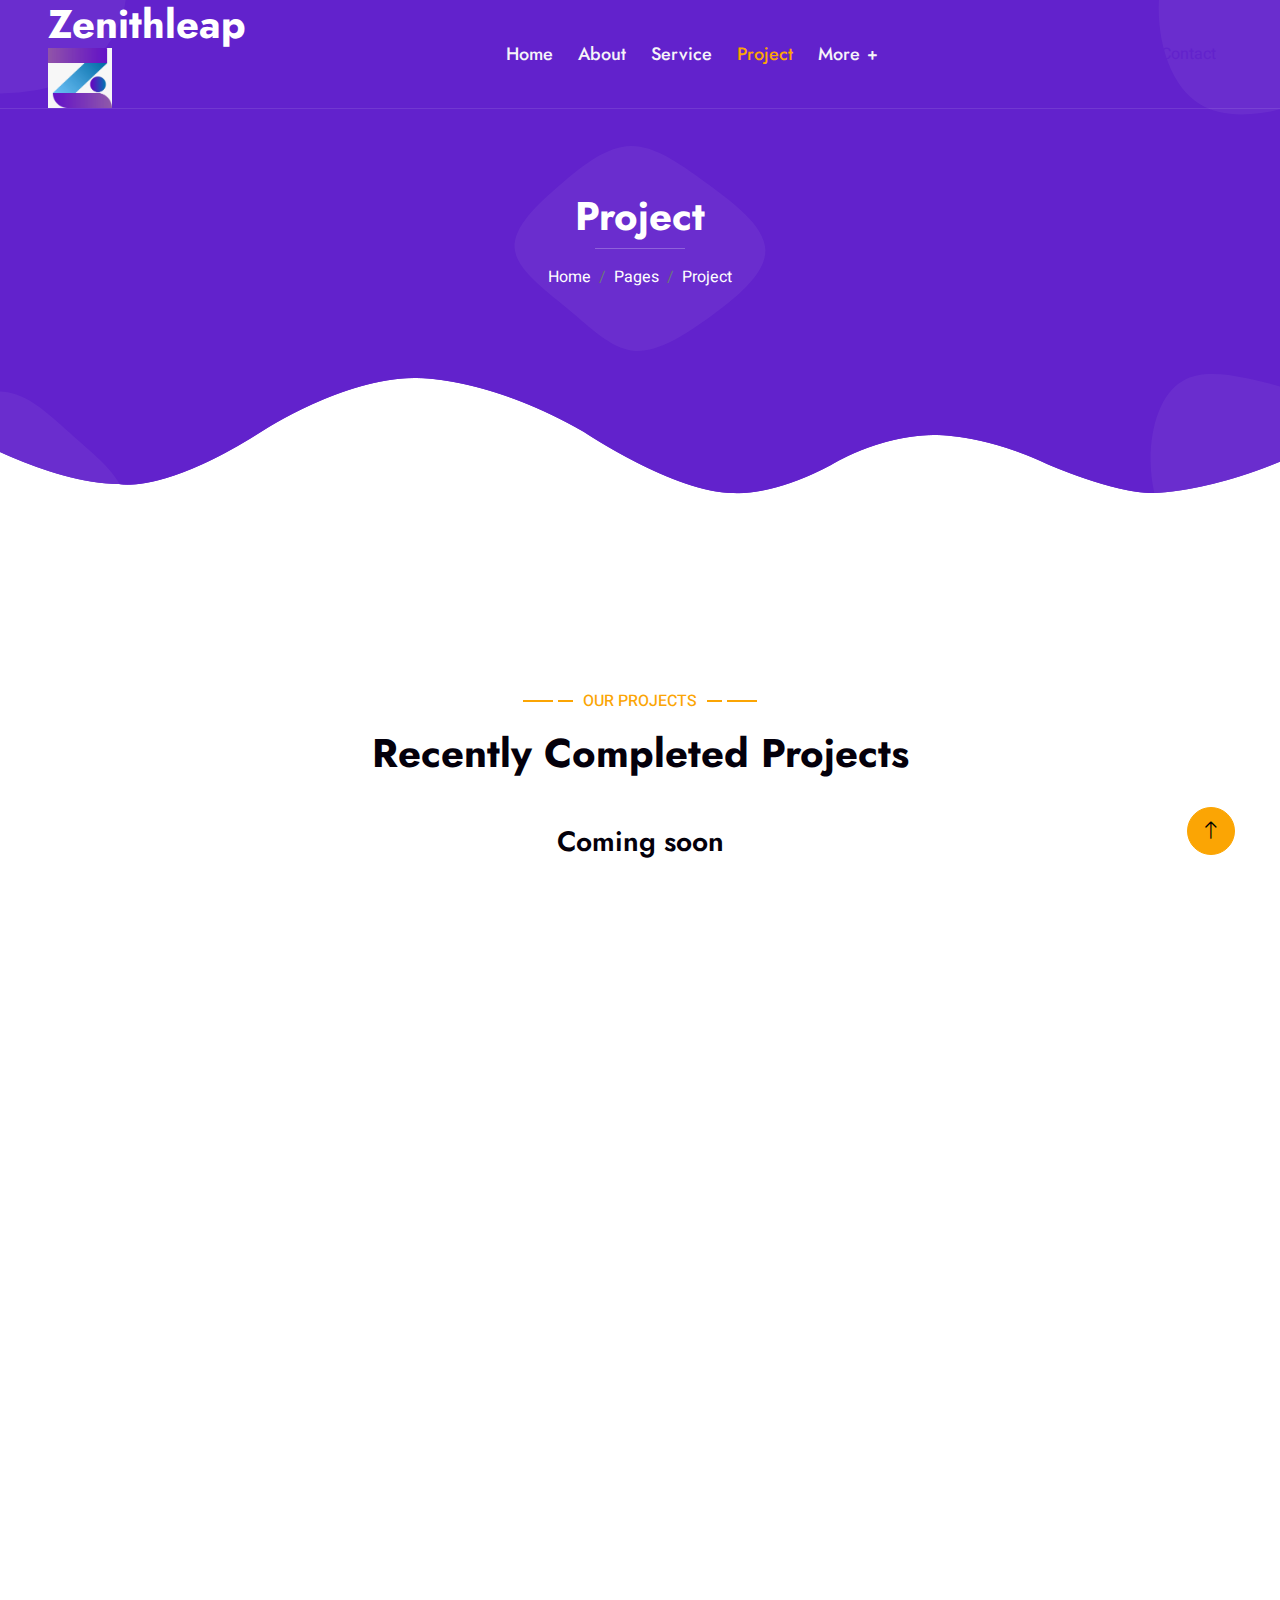
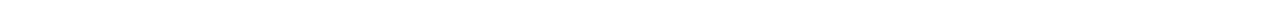
<file: project.html>
<!DOCTYPE html>
<html lang="en">

<head>
    <meta charset="utf-8">
     <title>Zenithleap</title>
    <meta content="width=device-width, initial-scale=1.0" name="viewport">
    <meta content="" name="keywords">
    <meta content="" name="description">

    <!-- Favicon -->
    <link href="img/favicon.ico" rel="icon">

    <!-- Google Web Fonts -->
    <link rel="preconnect" href="https://fonts.googleapis.com">
    <link rel="preconnect" href="https://fonts.gstatic.com" crossorigin>
    <link href="https://fonts.googleapis.com/css2?family=Heebo:wght@400;500&family=Jost:wght@500;600;700&display=swap" rel="stylesheet"> 

    <!-- Icon Font Stylesheet -->
    <link href="https://cdnjs.cloudflare.com/ajax/libs/font-awesome/5.10.0/css/all.min.css" rel="stylesheet">
    <link href="https://cdn.jsdelivr.net/npm/bootstrap-icons@1.4.1/font/bootstrap-icons.css" rel="stylesheet">

    <!-- Libraries Stylesheet -->
    <link href="lib/animate/animate.min.css" rel="stylesheet">
    <link href="lib/owlcarousel/assets/owl.carousel.min.css" rel="stylesheet">
    <link href="lib/lightbox/css/lightbox.min.css" rel="stylesheet">

    <!-- Customized Bootstrap Stylesheet -->
    <link href="css/bootstrap.min.css" rel="stylesheet">

    <!-- Template Stylesheet -->
    <link href="css/style.css" rel="stylesheet">
</head>

<body>
    <div class="container-xxl bg-white p-0">
        <!-- Spinner Start -->
        <div id="spinner" class="show bg-white position-fixed translate-middle w-100 vh-100 top-50 start-50 d-flex align-items-center justify-content-center">
            <div class="spinner-grow text-primary" style="width: 3rem; height: 3rem;" role="status">
                <span class="sr-only">Loading...</span>
            </div>
        </div>
        <!-- Spinner End -->


        <!-- Navbar & Hero Start -->
        <div class="container-xxl position-relative p-0">
            <nav class="navbar navbar-expand-lg navbar-light px-4 px-lg-5 py-3 py-lg-0">
                <a href="" class="navbar-brand p-0">
                   <h1 class="m-0">Zenithleap</h1>
                     <img src="img/logo.png" alt="Logo"> 
                </a>
                <button class="navbar-toggler" type="button" data-bs-toggle="collapse" data-bs-target="#navbarCollapse">
                    <span class="fa fa-bars"></span>
                </button>
                <div class="collapse navbar-collapse" id="navbarCollapse">
                    <div class="navbar-nav mx-auto py-0">
                        <a href="index.html" class="nav-item nav-link">Home</a>
                        <a href="about.html" class="nav-item nav-link">About</a>
                        <a href="service.html" class="nav-item nav-link">Service</a>
                        <a href="project.html" class="nav-item nav-link active">Project</a>
                        <div class="nav-item dropdown">
                            
                            <a href="#" class="nav-link dropdown-toggle" data-bs-toggle="dropdown">More</a>
                          <div class="dropdown-menu m-0">
                               
                                <a href="testimonial.html" class="dropdown-item">Feedback</a>
                                <a href="404.html" class="dropdown-item">Price and plans</a>
								<a href="contract.html" class="dropdown-item">Contract</a>
								<a href="analysis.html" class="dropdown-item">Meet Your Business Analyser</a>
			  </div>
                            </div>
                        </div>
                        <a href="contact.html" class="nav-item nav-link">Contact</a>
                
            </nav>

            <div class="container-xxl py-5 bg-primary hero-header">
                <div class="container my-5 py-5 px-lg-5">
                    <div class="row g-5 py-5">
                        <div class="col-12 text-center">
                            <h1 class="text-white animated slideInDown">Project</h1>
                            <hr class="bg-white mx-auto mt-0" style="width: 90px;">
                            <nav aria-label="breadcrumb">
                                <ol class="breadcrumb justify-content-center">
                                    <li class="breadcrumb-item"><a class="text-white" href="#">Home</a></li>
                                    <li class="breadcrumb-item"><a class="text-white" href="#">Pages</a></li>
                                    <li class="breadcrumb-item text-white active" aria-current="page">Project</li>
                                </ol>
                            </nav>
                        </div>
                    </div>
                </div>
            </div>
        </div>
        <!-- Navbar & Hero End -->


        <!-- Projects Start -->
        <div class="container-xxl py-5">
            <div class="container py-5 px-lg-5">
                <div class="wow fadeInUp" data-wow-delay="0.1s">
                    <p class="section-title text-secondary justify-content-center"><span></span>Our Projects<span></span></p>
                    <h1 class="text-center mb-5">Recently Completed Projects</h1>
                </div>
<center><h3>Coming soon</h3></center>

             
        <!-- Projects End -->
        

        <!-- Footer Start -->
         <div class="container-fluid bg-primary text-light footer wow fadeIn" data-wow-delay="0.1s">
            <div class="container py-5 px-lg-5">
                <div class="row g-5">
                    <div class="col-md-6 col-lg-3">
                        <p class="section-title text-white h5 mb-4">Address<span></span></p>
                        <p><i class="fa fa-map-marker-alt me-3"></i>73/2 Huladdukanda Getahetta</p>
                        <p><i class="fa fa-phone-alt me-3"></i>+94 7525 98866</p>
                        <p><i class="fa fa-envelope me-3"></i>contact@zenithleap.com</p>
                       <div class="d-flex pt-2">
                            <a class="btn btn-outline-light btn-social" href=""><i class="fab fa-pinterest"></i></a>
                            <a class="btn btn-outline-light btn-social" href="https://web.facebook.com/zenithleap"><i class="fab fa-facebook-f"></i></a>
                            <a class="btn btn-outline-light btn-social" href="https://www.linkedin.com/in/manodya-chamika/"><i class="fab fa-linkedin-in"></i></a>
                        </div>
                    </div>
                    <div class="col-md-6 col-lg-3">
                        <p class="section-title text-white h5 mb-4">Quick Link<span></span></p>
                        <a class="btn btn-link" href="about.html">About Us</a>
                        <a class="btn btn-link" href="contact.html">Contact Us</a>
                        <a class="btn btn-link" href="service.html">Service</a>
                        <a class="btn btn-link" href="project.html">Project</a>
                        <a class="btn btn-link" href="contract.html">Contract</a>
                    </div>
                    <div class="col-md-6 col-lg-3">
                        <p class="section-title text-white h5 mb-4">Gallery<span></span></p>
                        <div class="row g-2">
                            <div class="col-4">
                                <img class="img-fluid" src="img/portfolio-1.jpg" alt="Image">
                            </div>
                            <div class="col-4">
                                <img class="img-fluid" src="img/portfolio-2.jpg" alt="Image">
                            </div>
                            <div class="col-4">
                                <img class="img-fluid" src="img/portfolio-3.jpg" alt="Image">
                            </div>
                            <div class="col-4">
                                <img class="img-fluid" src="img/portfolio-4.jpg" alt="Image">
                            </div>
                            <div class="col-4">
                                <img class="img-fluid" src="img/portfolio-5.jpg" alt="Image">
                            </div>
                            <div class="col-4">
                                <img class="img-fluid" src="img/portfolio-6.jpg" alt="Image">
                            </div>
                        </div>
                    </div>
                    
                </div>
            </div>
            <div class="container px-lg-5">
                <div class="copyright">
                    <div class="row">
                        <div class="col-md-6 text-center text-md-start mb-3 mb-md-0">
                            &copy; <a class="border-bottom" href="#">Zenithleap</a>, All Right Reserved. 
							
							<!--/*** This template is free as long as you keep the footer author’s credit link/attribution link/backlink. If you'd like to use the template without the footer author’s credit link/attribution link/backlink, you can purchase the Credit Removal License from "https://htmlcodex.com/credit-removal". Thank you for your support. ***/-->
							Designed By <a class="border-bottom" href="#">Zenithleap</a>
                        </div>
                        <div class="col-md-6 text-center text-md-end">
                            <div class="footer-menu">
                                <a href="#">Home</a>
                                <a href="service.html">Service</a>
                                <a href="about.html">About</a>
                                <a href="contract.html">Contract</a>
                            </div>
                        </div>
                    </div>
                </div>
            </div>
        </div>
        <!-- Footer End -->


        <!-- Back to Top -->
        <a href="#" class="btn btn-lg btn-secondary btn-lg-square back-to-top"><i class="bi bi-arrow-up"></i></a>
    </div>

    <!-- JavaScript Libraries -->
    <script src="https://code.jquery.com/jquery-3.4.1.min.js"></script>
    <script src="https://cdn.jsdelivr.net/npm/bootstrap@5.0.0/dist/js/bootstrap.bundle.min.js"></script>
    <script src="lib/wow/wow.min.js"></script>
    <script src="lib/easing/easing.min.js"></script>
    <script src="lib/waypoints/waypoints.min.js"></script>
    <script src="lib/counterup/counterup.min.js"></script>
    <script src="lib/owlcarousel/owl.carousel.min.js"></script>
    <script src="lib/isotope/isotope.pkgd.min.js"></script>
    <script src="lib/lightbox/js/lightbox.min.js"></script>

    <!-- Template Javascript -->
    <script src="js/main.js"></script>
</body>

</html>
</file>
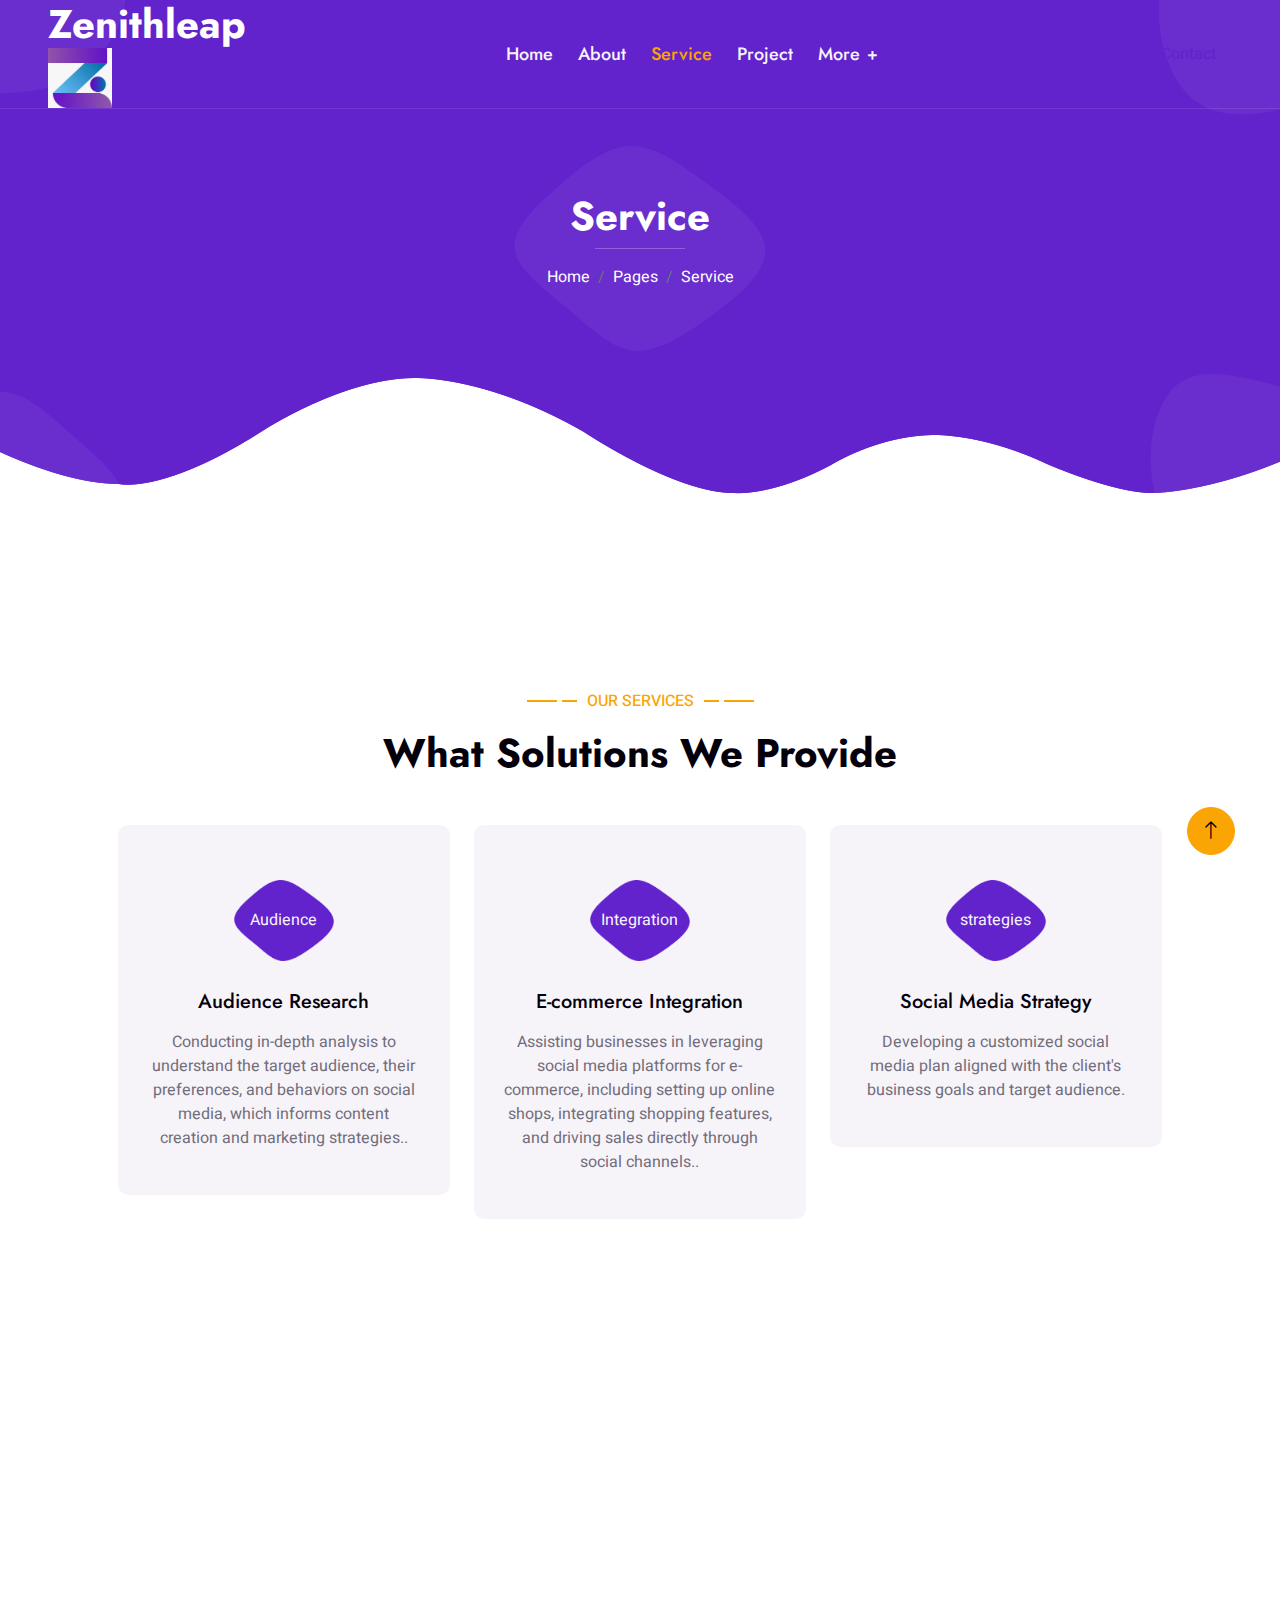
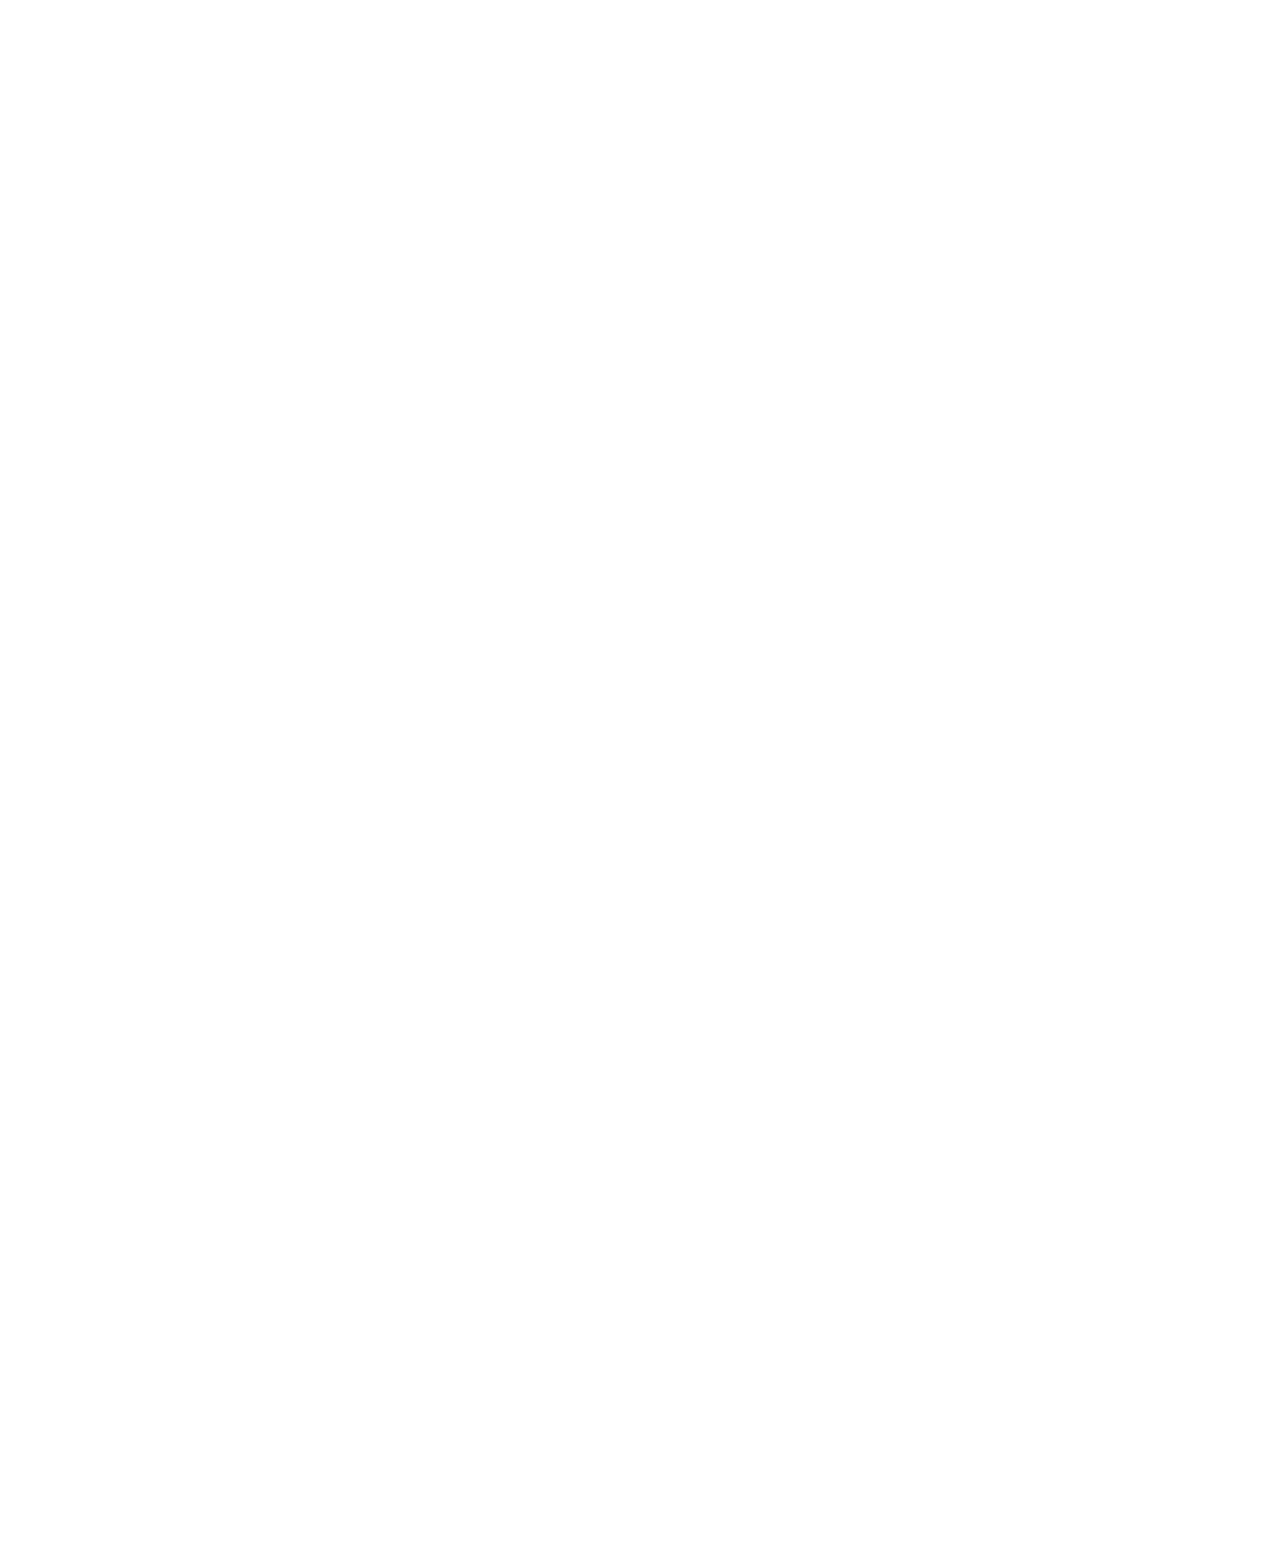
<file: service.html>
<!DOCTYPE html>
<html lang="en">

<head>
    <meta charset="utf-8">
    <title>Zenithleap</title>
    <meta content="width=device-width, initial-scale=1.0" name="viewport">
    <meta content="" name="keywords">
    <meta content="" name="description">

    <!-- Favicon -->
    <link href="img/favicon.ico" rel="icon">

    <!-- Google Web Fonts -->
    <link rel="preconnect" href="https://fonts.googleapis.com">
    <link rel="preconnect" href="https://fonts.gstatic.com" crossorigin>
    <link href="https://fonts.googleapis.com/css2?family=Heebo:wght@400;500&family=Jost:wght@500;600;700&display=swap" rel="stylesheet"> 

    <!-- Icon Font Stylesheet -->
    <link href="https://cdnjs.cloudflare.com/ajax/libs/font-awesome/5.10.0/css/all.min.css" rel="stylesheet">
    <link href="https://cdn.jsdelivr.net/npm/bootstrap-icons@1.4.1/font/bootstrap-icons.css" rel="stylesheet">
	

    <!-- Libraries Stylesheet -->
    <link href="lib/animate/animate.min.css" rel="stylesheet">
    <link href="lib/owlcarousel/assets/owl.carousel.min.css" rel="stylesheet">
    <link href="lib/lightbox/css/lightbox.min.css" rel="stylesheet">

    <!-- Customized Bootstrap Stylesheet -->
    <link href="css/bootstrap.min.css" rel="stylesheet">

    <!-- Template Stylesheet -->
    <link href="css/style.css" rel="stylesheet">
</head>

<body>
    <div class="container-xxl bg-white p-0">
        <!-- Spinner Start -->
        <div id="spinner" class="show bg-white position-fixed translate-middle w-100 vh-100 top-50 start-50 d-flex align-items-center justify-content-center">
            <div class="spinner-grow text-primary" style="width: 3rem; height: 3rem;" role="status">
                <span class="sr-only">Loading...</span>
            </div>
        </div>
        <!-- Spinner End -->


        <!-- Navbar & Hero Start -->
        <div class="container-xxl position-relative p-0">
            <nav class="navbar navbar-expand-lg navbar-light px-4 px-lg-5 py-3 py-lg-0">
                <a href="" class="navbar-brand p-0">
                   <h1 class="m-0">Zenithleap</h1>
                    <img src="img/logo.png" alt="Logo">
                </a>
                <button class="navbar-toggler" type="button" data-bs-toggle="collapse" data-bs-target="#navbarCollapse">
                    <span class="fa fa-bars"></span>
                </button>
                <div class="collapse navbar-collapse" id="navbarCollapse">
                    <div class="navbar-nav mx-auto py-0">
                        <a href="index.html" class="nav-item nav-link">Home</a>
                        <a href="about.html" class="nav-item nav-link">About</a>
                        <a href="service.html" class="nav-item nav-link active">Service</a>
                        <a href="project.html" class="nav-item nav-link">Project</a>
                        <div class="nav-item dropdown">
                            <a href="#" class="nav-link dropdown-toggle" data-bs-toggle="dropdown">More</a>
                            <div class="dropdown-menu m-0">
                               
                                <a href="testimonial.html" class="dropdown-item">Feedback</a>
                                <a href="404.html" class="dropdown-item">Price and plans</a>
								<a href="contract.html" class="dropdown-item">Contract</a>
								<a href="analysis.html" class="dropdown-item">Meet Your Business Analyser</a>
			    </div>
                            </div>
                        </div>
                        <a href="contact.html" class="nav-item nav-link">Contact</a>
                    
            </nav>

            <div class="container-xxl py-5 bg-primary hero-header">
                <div class="container my-5 py-5 px-lg-5">
                    <div class="row g-5 py-5">
                        <div class="col-12 text-center">
                            <h1 class="text-white animated slideInDown">Service</h1>
                            <hr class="bg-white mx-auto mt-0" style="width: 90px;">
                            <nav aria-label="breadcrumb">
                                <ol class="breadcrumb justify-content-center">
                                    <li class="breadcrumb-item"><a class="text-white" href="#">Home</a></li>
                                    <li class="breadcrumb-item"><a class="text-white" href="#">Pages</a></li>
                                    <li class="breadcrumb-item text-white active" aria-current="page">Service</li>
                                </ol>
                            </nav>
                        </div>
                    </div>
                </div>
            </div>
        </div>
        <!-- Navbar & Hero End -->


        <!-- Service Start -->
        <div class="container-xxl py-5">
            <div class="container py-5 px-lg-5">
                <div class="wow fadeInUp" data-wow-delay="0.1s">
                    <p class="section-title text-secondary justify-content-center"><span></span>Our Services<span></span></p>
                    <h1 class="text-center mb-5">What Solutions We Provide</h1>
                </div>
                <div class="row g-4">
                    <div class="col-lg-4 col-md-6 wow fadeInUp" data-wow-delay="0.1s">
                        <div class="service-item d-flex flex-column text-center rounded">
                            <div class="service-icon flex-shrink-0">
                              <span class="material-icons">Audience</span>
                            </div>
                            <h5 class="mb-3">Audience Research</h5>
                            <p class="m-0">Conducting in-depth analysis to understand the target audience, their preferences, and behaviors on social media, which informs content creation and marketing strategies..</p>
                            <a class="btn btn-square" href=""><i class="fa fa-arrow-right"></i></a>
                        </div>
                    </div>
                    <div class="col-lg-4 col-md-6 wow fadeInUp" data-wow-delay="0.3s">
                        <div class="service-item d-flex flex-column text-center rounded">
                            <div class="service-icon flex-shrink-0">
                                 <span class="material-icons">Integration</span>
                            </div>
                            <h5 class="mb-3">E-commerce Integration</h5>
                            <p class="m-0">Assisting businesses in leveraging social media platforms for e-commerce, including setting up online shops, integrating shopping features, and driving sales directly through social channels..</p>
                            <a class="btn btn-square" href=""><i class="fa fa-arrow-right"></i></a>
                        </div>
                    </div>
                    <div class="col-lg-4 col-md-6 wow fadeInUp" data-wow-delay="0.5s">
                        <div class="service-item d-flex flex-column text-center rounded">
                            <div class="service-icon flex-shrink-0">
                                <span class="material-icons">strategies</span>
                            </div>
                            <h5 class="mb-3">Social Media Strategy</h5>
                            <p class="m-0">Developing a customized social media plan aligned with the client's business goals and target audience.</p>
                            <a class="btn btn-square" href=""><i class="fa fa-arrow-right"></i></a>
                        </div>
                    </div>
                    <div class="col-lg-4 col-md-6 wow fadeInUp" data-wow-delay="0.1s">
                        <div class="service-item d-flex flex-column text-center rounded">
                            <div class="service-icon flex-shrink-0">
                                <span class="material-icons">Email Marketing</span>
                            </div>
                            <h5 class="mb-3">Email Marketing</h5>
                            <p class="m-0">Targeted emails, personalized engagement, effective marketing.</p>
                            <a class="btn btn-square" href=""><i class="fa fa-arrow-right"></i></a>
                        </div>
                    </div>
                    <div class="col-lg-4 col-md-6 wow fadeInUp" data-wow-delay="0.3s">
                        <div class="service-item d-flex flex-column text-center rounded">
                            <div class="service-icon flex-shrink-0">
                               <span class="material-icons">insights</span>
                            </div>
                            <h5 class="mb-3">Data Analytics and Insights</h5>
                            <p class="m-0">Utilizing advanced analytics tools to measure the performance of social media campaigns, track key metrics, and derive actionable insights for continuous improvement.</p>
                            <a class="btn btn-square" href=""><i class="fa fa-arrow-right"></i></a>
                        </div>
                    </div>
                    <div class="col-lg-4 col-md-6 wow fadeInUp" data-wow-delay="0.5s">
                        <div class="service-item d-flex flex-column text-center rounded">
                            <div class="service-icon flex-shrink-0">
                                <span class="material-icons">Platform Management</span>
                            </div>
                            <h5 class="mb-3">Platform Management</h5>
                            <p class="m-0">Handling the day-to-day activities on various social media platforms, including posting content, scheduling updates, and optimizing profiles for maximum visibility.</p>
                            <a class="btn btn-square" href=""><i class="fa-sharp fa-thin fa-users-viewfinder"></i></a>
                        </div>
                    </div>
					<div class="col-lg-4 col-md-6 wow fadeInUp" data-wow-delay="0.5s">
                        <div class="service-item d-flex flex-column text-center rounded">
                            <div class="service-icon flex-shrink-0">
                               <span class="material-icons">Community</span>
                            </div>
                            <h5 class="mb-3">Community Management</h5>
                            <p class="m-0">Monitoring and interacting with the audience, responding to comments and messages, and fostering a sense of community around the brand.</p>
                            <a class="btn btn-square" href=""><i class="fa fa-arrow-right"></i></a>
                        </div>
                    </div>
					<div class="col-lg-4 col-md-6 wow fadeInUp" data-wow-delay="0.5s">
                        <div class="service-item d-flex flex-column text-center rounded">
                            <div class="service-icon flex-shrink-0">
                                <span class="material-icons">Lead Generation</span>
                            </div>
                            <h5 class="mb-3">Lead Generation</h5>
                            <p class="m-0">Creating and implementing strategies to generate leads through social media channels, including contests, promotions, and targeted advertising.</p>
                            <a class="btn btn-square" href=""><i class="fa fa-arrow-right"></i></a>
                        </div>
                    </div>
					<div class="col-lg-4 col-md-6 wow fadeInUp" data-wow-delay="0.5s">
                        <div class="service-item d-flex flex-column text-center rounded">
                            <div class="service-icon flex-shrink-0">
                                <span class="material-icons">Trend</span>
                            </div>
                            <h5 class="mb-3">Trend Analysis</h5>
                            <p class="m-0">Staying abreast of industry trends and changes in social media algorithms to adapt strategies and ensure they remain effective.</p>
                            <a class="btn btn-square" href=""><i class="fa fa-arrow-right"></i></a>
                        </div>
                    </div>
					<div class="col-lg-4 col-md-6 wow fadeInUp" data-wow-delay="0.5s">
                        <div class="service-item d-flex flex-column text-center rounded">
                            <div class="service-icon flex-shrink-0">
                                <span class="material-icons">Analysis</span>
                            </div>
                            <h5 class="mb-3">Analytics and Reporting</h5>
                            <p class="m-0">Analyzing social media metrics and providing regular reports to clients, demonstrating the performance and effectiveness of the implemented strategies..</p>
                            <a class="btn btn-square" href=""><i class="fa fa-arrow-right"></i></a>
                        </div>
                    </div>
					<div class="col-lg-4 col-md-6 wow fadeInUp" data-wow-delay="0.5s">
                        <div class="service-item d-flex flex-column text-center rounded">
                            <div class="service-icon flex-shrink-0">
                                <span class="material-icons">Dashboards</span>
                            </div>
                            <h5 class="mb-3">Customized Social Media Dashboards</h5>
                            <p class="m-0">Setting up personalized dashboards for clients to monitor key performance indicators (KPIs) and track the success of social media campaigns.</p>
                            <a class="btn btn-square" href=""><i class="fa fa-arrow-right"></i></a>
                        </div>
                    </div>
					<div class="col-lg-4 col-md-6 wow fadeInUp" data-wow-delay="0.5s">
                        <div class="service-item d-flex flex-column text-center rounded">
                            <div class="service-icon flex-shrink-0">
                                <span class="material-icons">Forecasting</span>
                            </div>
                            <h5 class="mb-3">Social Media Trend Forecasting</h5>
                            <p class="m-0">Staying ahead of industry trends through proactive research and forecasting, ensuring timely and relevant content creation.</p>
                            <a class="btn btn-square" href=""><i class="fa fa-arrow-right"></i></a>
                        </div>
                    </div>
                </div>
            </div>
        </div>
		<!--
		<div class="col-lg-4 col-md-6 wow fadeInUp" data-wow-delay="0.1s">
    <div class="service-item d-flex flex-column text-center rounded">
        <div class="service-icon flex-shrink-0">
            <i class="material-icons">accessibility</i>
        </div>
        <h5 class="mb-3">Audience Research</h5>
        <p class="m-0">Conducting in-depth analysis to understand the target audience, their preferences, and behaviors on social media, which informs content creation and marketing strategies.</p>
        <a class="btn btn-square" href=""><i class="fa fa-arrow-right"></i></a>
    </div>
</div>
         Service End -->


        


       
        

        <!-- Footer Start -->
        <div class="container-fluid bg-primary text-light footer wow fadeIn" data-wow-delay="0.1s">
            <div class="container py-5 px-lg-5">
                <div class="row g-5">
                    <div class="col-md-6 col-lg-3">
                        <p class="section-title text-white h5 mb-4">Address<span></span></p>
                        <p><i class="fa fa-map-marker-alt me-3"></i>73/2 Huladdukanda Getahetta</p>
                        <p><i class="fa fa-phone-alt me-3"></i>+94 7525 98866</p>
                        <p><i class="fa fa-envelope me-3"></i>contact@zenithleap.com</p>
                        <div class="d-flex pt-2">
                            <a class="btn btn-outline-light btn-social" href=""><i class="fab fa-pinterest"></i></a>
                            <a class="btn btn-outline-light btn-social" href="https://web.facebook.com/zenithleap"><i class="fab fa-facebook-f"></i></a>
                            <a class="btn btn-outline-light btn-social" href="https://www.linkedin.com/in/manodya-chamika/"><i class="fab fa-linkedin-in"></i></a>
                        </div>
                    </div>
                    <div class="col-md-6 col-lg-3">
                        <p class="section-title text-white h5 mb-4">Quick Link<span></span></p>
                        <a class="btn btn-link" href="about.html">About Us</a>
                        <a class="btn btn-link" href="contact.html">Contact Us</a>
                        <a class="btn btn-link" href="service.html">Service</a>
                        <a class="btn btn-link" href="project.html">Project</a>
                        <a class="btn btn-link" href="contract.html">Contract</a>
                    </div>
                    <div class="col-md-6 col-lg-3">
                        <p class="section-title text-white h5 mb-4">Gallery<span></span></p>
                        <div class="row g-2">
                            <div class="col-4">
                                <img class="img-fluid" src="img/portfolio-1.jpg" alt="Image">
                            </div>
                            <div class="col-4">
                                <img class="img-fluid" src="img/portfolio-2.jpg" alt="Image">
                            </div>
                            <div class="col-4">
                                <img class="img-fluid" src="img/portfolio-3.jpg" alt="Image">
                            </div>
                            <div class="col-4">
                                <img class="img-fluid" src="img/portfolio-4.jpg" alt="Image">
                            </div>
                            <div class="col-4">
                                <img class="img-fluid" src="img/portfolio-5.jpg" alt="Image">
                            </div>
                            <div class="col-4">
                                <img class="img-fluid" src="img/portfolio-6.jpg" alt="Image">
                            </div>
                        </div>
                    </div>
                    
                </div>
            </div>
            <div class="container px-lg-5">
                <div class="copyright">
                    <div class="row">
                        <div class="col-md-6 text-center text-md-start mb-3 mb-md-0">
                            &copy; <a class="border-bottom" href="#">Zenithleap</a>, All Right Reserved. 
							
							<!--/*** This template is free as long as you keep the footer author’s credit link/attribution link/backlink. If you'd like to use the template without the footer author’s credit link/attribution link/backlink, you can purchase the Credit Removal License from "https://htmlcodex.com/credit-removal". Thank you for your support. ***/-->
							Designed By <a class="border-bottom" href="#">Zenithleap</a>
                        </div>
                        <div class="col-md-6 text-center text-md-end">
                            <div class="footer-menu">
                                <a href="#">Home</a>
                                <a href="service.html">Service</a>
                                <a href="about.html">About</a>
                                <a href="contract.html">Contract</a>
                            </div>
                        </div>
                    </div>
                </div>
            </div>
        </div>
        <!-- Footer End -->


        <!-- Back to Top -->
        <a href="#" class="btn btn-lg btn-secondary btn-lg-square back-to-top"><i class="bi bi-arrow-up"></i></a>
    </div>

    <!-- JavaScript Libraries -->
    <script src="https://code.jquery.com/jquery-3.4.1.min.js"></script>
    <script src="https://cdn.jsdelivr.net/npm/bootstrap@5.0.0/dist/js/bootstrap.bundle.min.js"></script>
    <script src="lib/wow/wow.min.js"></script>
    <script src="lib/easing/easing.min.js"></script>
    <script src="lib/waypoints/waypoints.min.js"></script>
    <script src="lib/counterup/counterup.min.js"></script>
    <script src="lib/owlcarousel/owl.carousel.min.js"></script>
    <script src="lib/isotope/isotope.pkgd.min.js"></script>
    <script src="lib/lightbox/js/lightbox.min.js"></script>

    <!-- Template Javascript -->
    <script src="js/main.js"></script>
</body>

</html>
</file>
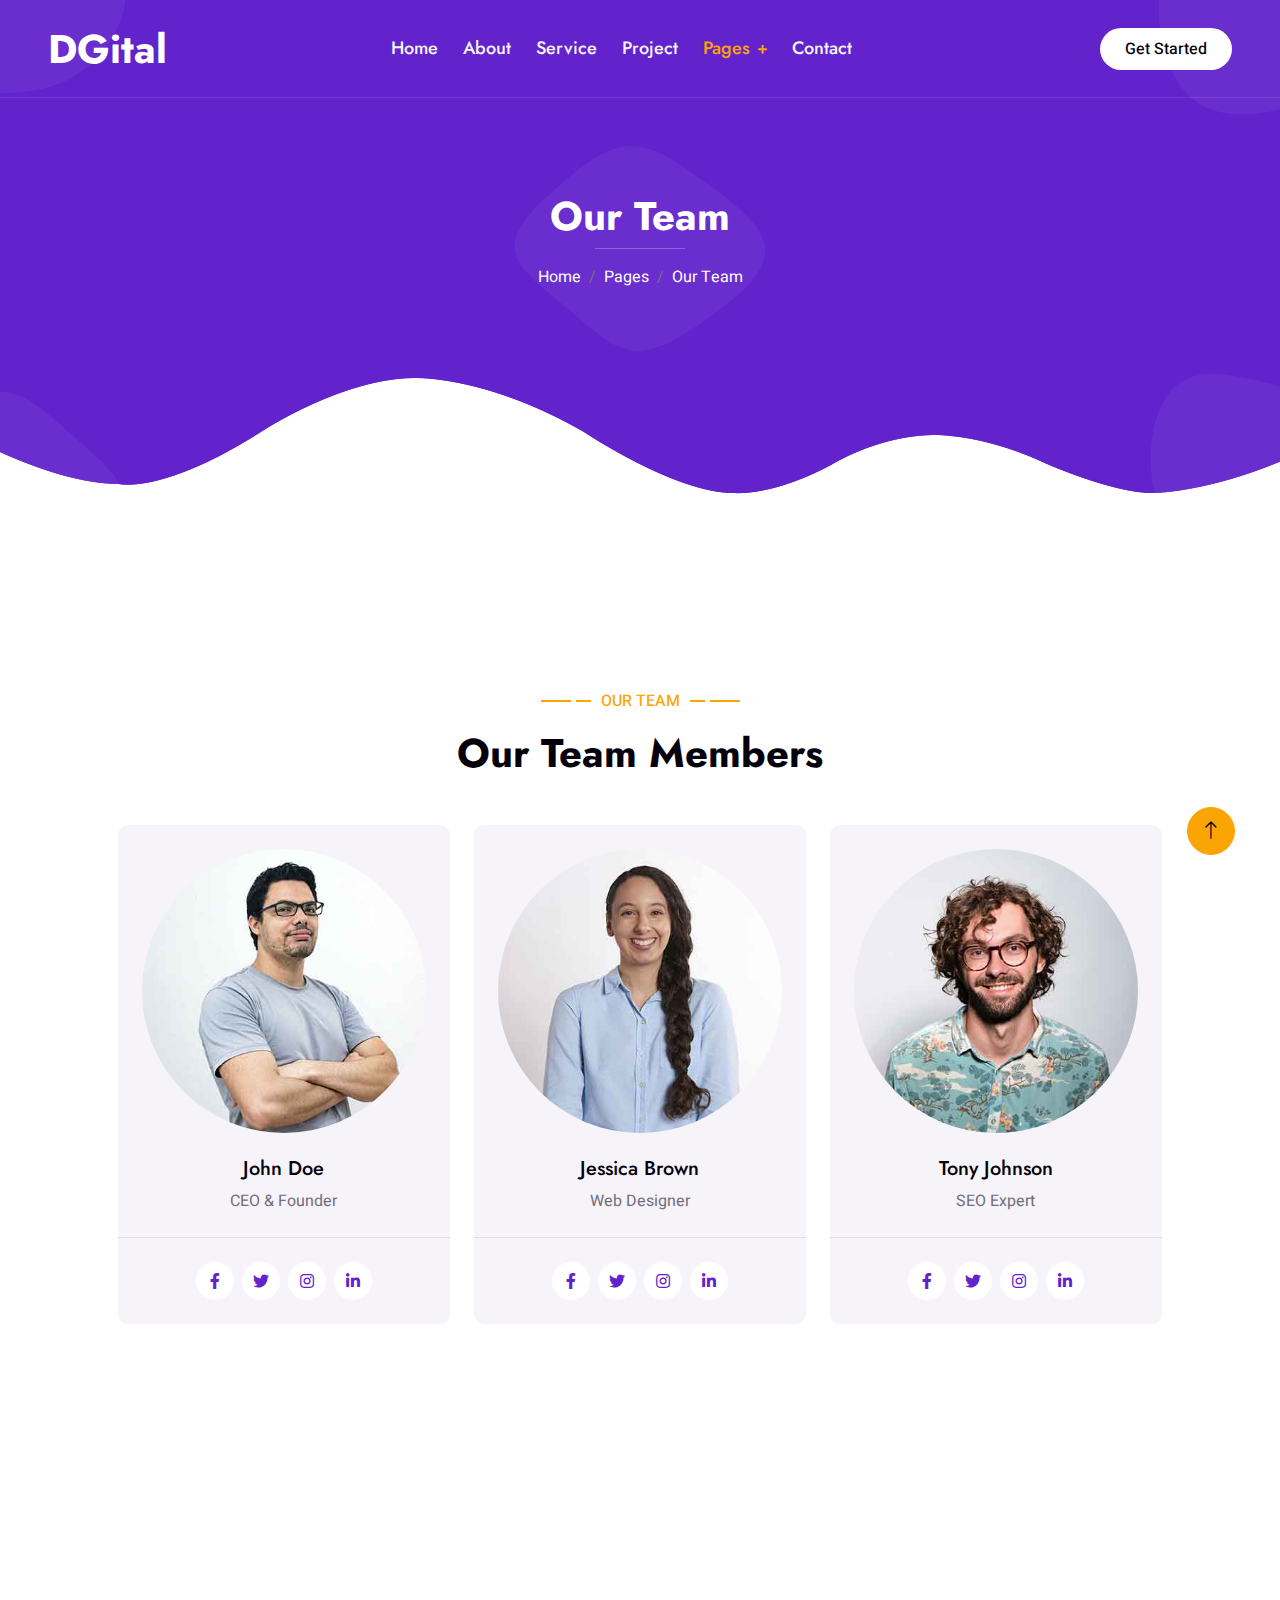
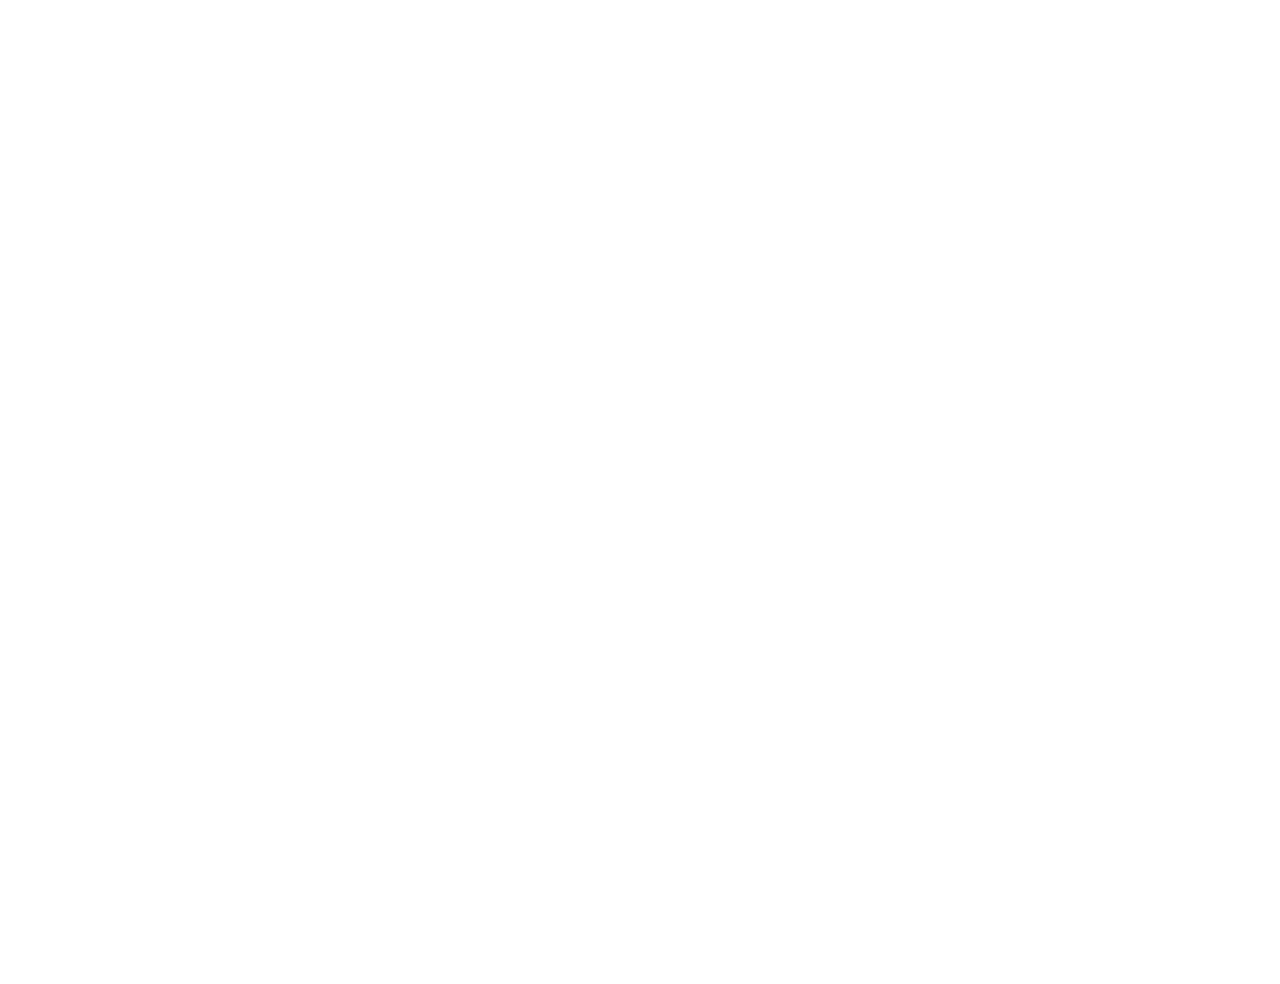
<file: team.html>
<!DOCTYPE html>
<html lang="en">

<head>
    <meta charset="utf-8">
    <title>DGital - Digital Agency HTML Template</title>
    <meta content="width=device-width, initial-scale=1.0" name="viewport">
    <meta content="" name="keywords">
    <meta content="" name="description">

    <!-- Favicon -->
    <link href="img/favicon.ico" rel="icon">

    <!-- Google Web Fonts -->
    <link rel="preconnect" href="https://fonts.googleapis.com">
    <link rel="preconnect" href="https://fonts.gstatic.com" crossorigin>
    <link href="https://fonts.googleapis.com/css2?family=Heebo:wght@400;500&family=Jost:wght@500;600;700&display=swap" rel="stylesheet"> 

    <!-- Icon Font Stylesheet -->
    <link href="https://cdnjs.cloudflare.com/ajax/libs/font-awesome/5.10.0/css/all.min.css" rel="stylesheet">
    <link href="https://cdn.jsdelivr.net/npm/bootstrap-icons@1.4.1/font/bootstrap-icons.css" rel="stylesheet">

    <!-- Libraries Stylesheet -->
    <link href="lib/animate/animate.min.css" rel="stylesheet">
    <link href="lib/owlcarousel/assets/owl.carousel.min.css" rel="stylesheet">
    <link href="lib/lightbox/css/lightbox.min.css" rel="stylesheet">

    <!-- Customized Bootstrap Stylesheet -->
    <link href="css/bootstrap.min.css" rel="stylesheet">

    <!-- Template Stylesheet -->
    <link href="css/style.css" rel="stylesheet">
</head>

<body>
    <div class="container-xxl bg-white p-0">
        <!-- Spinner Start -->
        <div id="spinner" class="show bg-white position-fixed translate-middle w-100 vh-100 top-50 start-50 d-flex align-items-center justify-content-center">
            <div class="spinner-grow text-primary" style="width: 3rem; height: 3rem;" role="status">
                <span class="sr-only">Loading...</span>
            </div>
        </div>
        <!-- Spinner End -->


        <!-- Navbar & Hero Start -->
        <div class="container-xxl position-relative p-0">
            <nav class="navbar navbar-expand-lg navbar-light px-4 px-lg-5 py-3 py-lg-0">
                <a href="" class="navbar-brand p-0">
                    <h1 class="m-0">DGital</h1>
                    <!-- <img src="img/logo.png" alt="Logo"> -->
                </a>
                <button class="navbar-toggler" type="button" data-bs-toggle="collapse" data-bs-target="#navbarCollapse">
                    <span class="fa fa-bars"></span>
                </button>
                <div class="collapse navbar-collapse" id="navbarCollapse">
                    <div class="navbar-nav mx-auto py-0">
                        <a href="index.html" class="nav-item nav-link">Home</a>
                        <a href="about.html" class="nav-item nav-link">About</a>
                        <a href="service.html" class="nav-item nav-link">Service</a>
                        <a href="project.html" class="nav-item nav-link">Project</a>
                        <div class="nav-item dropdown">
                            <a href="#" class="nav-link dropdown-toggle active" data-bs-toggle="dropdown">Pages</a>
                            <div class="dropdown-menu m-0">
                                <a href="team.html" class="dropdown-item active">Our Team</a>
                                <a href="testimonial.html" class="dropdown-item">Testimonial</a>
                                <a href="404.html" class="dropdown-item">404 Page</a>
                            </div>
                        </div>
                        <a href="contact.html" class="nav-item nav-link">Contact</a>
                    </div>
                    <a href="" class="btn rounded-pill py-2 px-4 ms-3 d-none d-lg-block">Get Started</a>
                </div>
            </nav>

            <div class="container-xxl py-5 bg-primary hero-header">
                <div class="container my-5 py-5 px-lg-5">
                    <div class="row g-5 py-5">
                        <div class="col-12 text-center">
                            <h1 class="text-white animated slideInDown">Our Team</h1>
                            <hr class="bg-white mx-auto mt-0" style="width: 90px;">
                            <nav aria-label="breadcrumb">
                                <ol class="breadcrumb justify-content-center">
                                    <li class="breadcrumb-item"><a class="text-white" href="#">Home</a></li>
                                    <li class="breadcrumb-item"><a class="text-white" href="#">Pages</a></li>
                                    <li class="breadcrumb-item text-white active" aria-current="page">Our Team</li>
                                </ol>
                            </nav>
                        </div>
                    </div>
                </div>
            </div>
        </div>
        <!-- Navbar & Hero End -->
        

        <!-- Team Start -->
        <div class="container-xxl py-5">
            <div class="container py-5 px-lg-5">
                <div class="wow fadeInUp" data-wow-delay="0.1s">
                    <p class="section-title text-secondary justify-content-center"><span></span>Our Team<span></span></p>
                    <h1 class="text-center mb-5">Our Team Members</h1>
                </div>
                <div class="row g-4">
                    <div class="col-lg-4 col-md-6 wow fadeInUp" data-wow-delay="0.1s">
                        <div class="team-item bg-light rounded">
                            <div class="text-center border-bottom p-4">
                                <img class="img-fluid rounded-circle mb-4" src="img/team-1.jpg" alt="">
                                <h5>John Doe</h5>
                                <span>CEO & Founder</span>
                            </div>
                            <div class="d-flex justify-content-center p-4">
                                <a class="btn btn-square mx-1" href=""><i class="fab fa-facebook-f"></i></a>
                                <a class="btn btn-square mx-1" href=""><i class="fab fa-twitter"></i></a>
                                <a class="btn btn-square mx-1" href=""><i class="fab fa-instagram"></i></a>
                                <a class="btn btn-square mx-1" href=""><i class="fab fa-linkedin-in"></i></a>
                            </div>
                        </div>
                    </div>
                    <div class="col-lg-4 col-md-6 wow fadeInUp" data-wow-delay="0.3s">
                        <div class="team-item bg-light rounded">
                            <div class="text-center border-bottom p-4">
                                <img class="img-fluid rounded-circle mb-4" src="img/team-2.jpg" alt="">
                                <h5>Jessica Brown</h5>
                                <span>Web Designer</span>
                            </div>
                            <div class="d-flex justify-content-center p-4">
                                <a class="btn btn-square mx-1" href=""><i class="fab fa-facebook-f"></i></a>
                                <a class="btn btn-square mx-1" href=""><i class="fab fa-twitter"></i></a>
                                <a class="btn btn-square mx-1" href=""><i class="fab fa-instagram"></i></a>
                                <a class="btn btn-square mx-1" href=""><i class="fab fa-linkedin-in"></i></a>
                            </div>
                        </div>
                    </div>
                    <div class="col-lg-4 col-md-6 wow fadeInUp" data-wow-delay="0.5s">
                        <div class="team-item bg-light rounded">
                            <div class="text-center border-bottom p-4">
                                <img class="img-fluid rounded-circle mb-4" src="img/team-3.jpg" alt="">
                                <h5>Tony Johnson</h5>
                                <span>SEO Expert</span>
                            </div>
                            <div class="d-flex justify-content-center p-4">
                                <a class="btn btn-square mx-1" href=""><i class="fab fa-facebook-f"></i></a>
                                <a class="btn btn-square mx-1" href=""><i class="fab fa-twitter"></i></a>
                                <a class="btn btn-square mx-1" href=""><i class="fab fa-instagram"></i></a>
                                <a class="btn btn-square mx-1" href=""><i class="fab fa-linkedin-in"></i></a>
                            </div>
                        </div>
                    </div>
                    <div class="col-lg-4 col-md-6 wow fadeInUp" data-wow-delay="0.1s">
                        <div class="team-item bg-light rounded">
                            <div class="text-center border-bottom p-4">
                                <img class="img-fluid rounded-circle mb-4" src="img/team-2.jpg" alt="">
                                <h5>John Doe</h5>
                                <span>CEO & Founder</span>
                            </div>
                            <div class="d-flex justify-content-center p-4">
                                <a class="btn btn-square mx-1" href=""><i class="fab fa-facebook-f"></i></a>
                                <a class="btn btn-square mx-1" href=""><i class="fab fa-twitter"></i></a>
                                <a class="btn btn-square mx-1" href=""><i class="fab fa-instagram"></i></a>
                                <a class="btn btn-square mx-1" href=""><i class="fab fa-linkedin-in"></i></a>
                            </div>
                        </div>
                    </div>
                    <div class="col-lg-4 col-md-6 wow fadeInUp" data-wow-delay="0.3s">
                        <div class="team-item bg-light rounded">
                            <div class="text-center border-bottom p-4">
                                <img class="img-fluid rounded-circle mb-4" src="img/team-3.jpg" alt="">
                                <h5>Jessica Brown</h5>
                                <span>Web Designer</span>
                            </div>
                            <div class="d-flex justify-content-center p-4">
                                <a class="btn btn-square mx-1" href=""><i class="fab fa-facebook-f"></i></a>
                                <a class="btn btn-square mx-1" href=""><i class="fab fa-twitter"></i></a>
                                <a class="btn btn-square mx-1" href=""><i class="fab fa-instagram"></i></a>
                                <a class="btn btn-square mx-1" href=""><i class="fab fa-linkedin-in"></i></a>
                            </div>
                        </div>
                    </div>
                    <div class="col-lg-4 col-md-6 wow fadeInUp" data-wow-delay="0.5s">
                        <div class="team-item bg-light rounded">
                            <div class="text-center border-bottom p-4">
                                <img class="img-fluid rounded-circle mb-4" src="img/team-1.jpg" alt="">
                                <h5>Tony Johnson</h5>
                                <span>SEO Expert</span>
                            </div>
                            <div class="d-flex justify-content-center p-4">
                                <a class="btn btn-square mx-1" href=""><i class="fab fa-facebook-f"></i></a>
                                <a class="btn btn-square mx-1" href=""><i class="fab fa-twitter"></i></a>
                                <a class="btn btn-square mx-1" href=""><i class="fab fa-instagram"></i></a>
                                <a class="btn btn-square mx-1" href=""><i class="fab fa-linkedin-in"></i></a>
                            </div>
                        </div>
                    </div>
                </div>
            </div>
        </div>
        <!-- Team End -->
        

        <!-- Footer Start -->
        <div class="container-fluid bg-primary text-light footer wow fadeIn" data-wow-delay="0.1s">
            <div class="container py-5 px-lg-5">
                <div class="row g-5">
                    <div class="col-md-6 col-lg-3">
                        <p class="section-title text-white h5 mb-4">Address<span></span></p>
                        <p><i class="fa fa-map-marker-alt me-3"></i>123 Street, New York, USA</p>
                        <p><i class="fa fa-phone-alt me-3"></i>+012 345 67890</p>
                        <p><i class="fa fa-envelope me-3"></i>info@example.com</p>
                        <div class="d-flex pt-2">
                            <a class="btn btn-outline-light btn-social" href=""><i class="fab fa-twitter"></i></a>
                            <a class="btn btn-outline-light btn-social" href=""><i class="fab fa-facebook-f"></i></a>
                            <a class="btn btn-outline-light btn-social" href=""><i class="fab fa-instagram"></i></a>
                            <a class="btn btn-outline-light btn-social" href=""><i class="fab fa-linkedin-in"></i></a>
                        </div>
                    </div>
                    <div class="col-md-6 col-lg-3">
                        <p class="section-title text-white h5 mb-4">Quick Link<span></span></p>
                        <a class="btn btn-link" href="">About Us</a>
                        <a class="btn btn-link" href="">Contact Us</a>
                        <a class="btn btn-link" href="">Privacy Policy</a>
                        <a class="btn btn-link" href="">Terms & Condition</a>
                        <a class="btn btn-link" href="">Career</a>
                    </div>
                    <div class="col-md-6 col-lg-3">
                        <p class="section-title text-white h5 mb-4">Gallery<span></span></p>
                        <div class="row g-2">
                            <div class="col-4">
                                <img class="img-fluid" src="img/portfolio-1.jpg" alt="Image">
                            </div>
                            <div class="col-4">
                                <img class="img-fluid" src="img/portfolio-2.jpg" alt="Image">
                            </div>
                            <div class="col-4">
                                <img class="img-fluid" src="img/portfolio-3.jpg" alt="Image">
                            </div>
                            <div class="col-4">
                                <img class="img-fluid" src="img/portfolio-4.jpg" alt="Image">
                            </div>
                            <div class="col-4">
                                <img class="img-fluid" src="img/portfolio-5.jpg" alt="Image">
                            </div>
                            <div class="col-4">
                                <img class="img-fluid" src="img/portfolio-6.jpg" alt="Image">
                            </div>
                        </div>
                    </div>
                    <div class="col-md-6 col-lg-3">
                        <p class="section-title text-white h5 mb-4">Newsletter<span></span></p>
                        <p>Lorem ipsum dolor sit amet elit. Phasellus nec pretium mi. Curabitur facilisis ornare velit non vulpu</p>
                        <div class="position-relative w-100 mt-3">
                            <input class="form-control border-0 rounded-pill w-100 ps-4 pe-5" type="text" placeholder="Your Email" style="height: 48px;">
                            <button type="button" class="btn shadow-none position-absolute top-0 end-0 mt-1 me-2"><i class="fa fa-paper-plane text-primary fs-4"></i></button>
                        </div>
                    </div>
                </div>
            </div>
            <div class="container px-lg-5">
                <div class="copyright">
                    <div class="row">
                        <div class="col-md-6 text-center text-md-start mb-3 mb-md-0">
                            &copy; <a class="border-bottom" href="#">Your Site Name</a>, All Right Reserved. 
							
							<!--/*** This template is free as long as you keep the footer author’s credit link/attribution link/backlink. If you'd like to use the template without the footer author’s credit link/attribution link/backlink, you can purchase the Credit Removal License from "https://htmlcodex.com/credit-removal". Thank you for your support. ***/-->
							Designed By <a class="border-bottom" href="https://htmlcodex.com">HTML Codex</a>
                        </div>
                        <div class="col-md-6 text-center text-md-end">
                            <div class="footer-menu">
                                <a href="">Home</a>
                                <a href="">Cookies</a>
                                <a href="">Help</a>
                                <a href="">FQAs</a>
                            </div>
                        </div>
                    </div>
                </div>
            </div>
        </div>
        <!-- Footer End -->


        <!-- Back to Top -->
        <a href="#" class="btn btn-lg btn-secondary btn-lg-square back-to-top"><i class="bi bi-arrow-up"></i></a>
    </div>

    <!-- JavaScript Libraries -->
    <script src="https://code.jquery.com/jquery-3.4.1.min.js"></script>
    <script src="https://cdn.jsdelivr.net/npm/bootstrap@5.0.0/dist/js/bootstrap.bundle.min.js"></script>
    <script src="lib/wow/wow.min.js"></script>
    <script src="lib/easing/easing.min.js"></script>
    <script src="lib/waypoints/waypoints.min.js"></script>
    <script src="lib/counterup/counterup.min.js"></script>
    <script src="lib/owlcarousel/owl.carousel.min.js"></script>
    <script src="lib/isotope/isotope.pkgd.min.js"></script>
    <script src="lib/lightbox/js/lightbox.min.js"></script>

    <!-- Template Javascript -->
    <script src="js/main.js"></script>
</body>

</html>
</file>
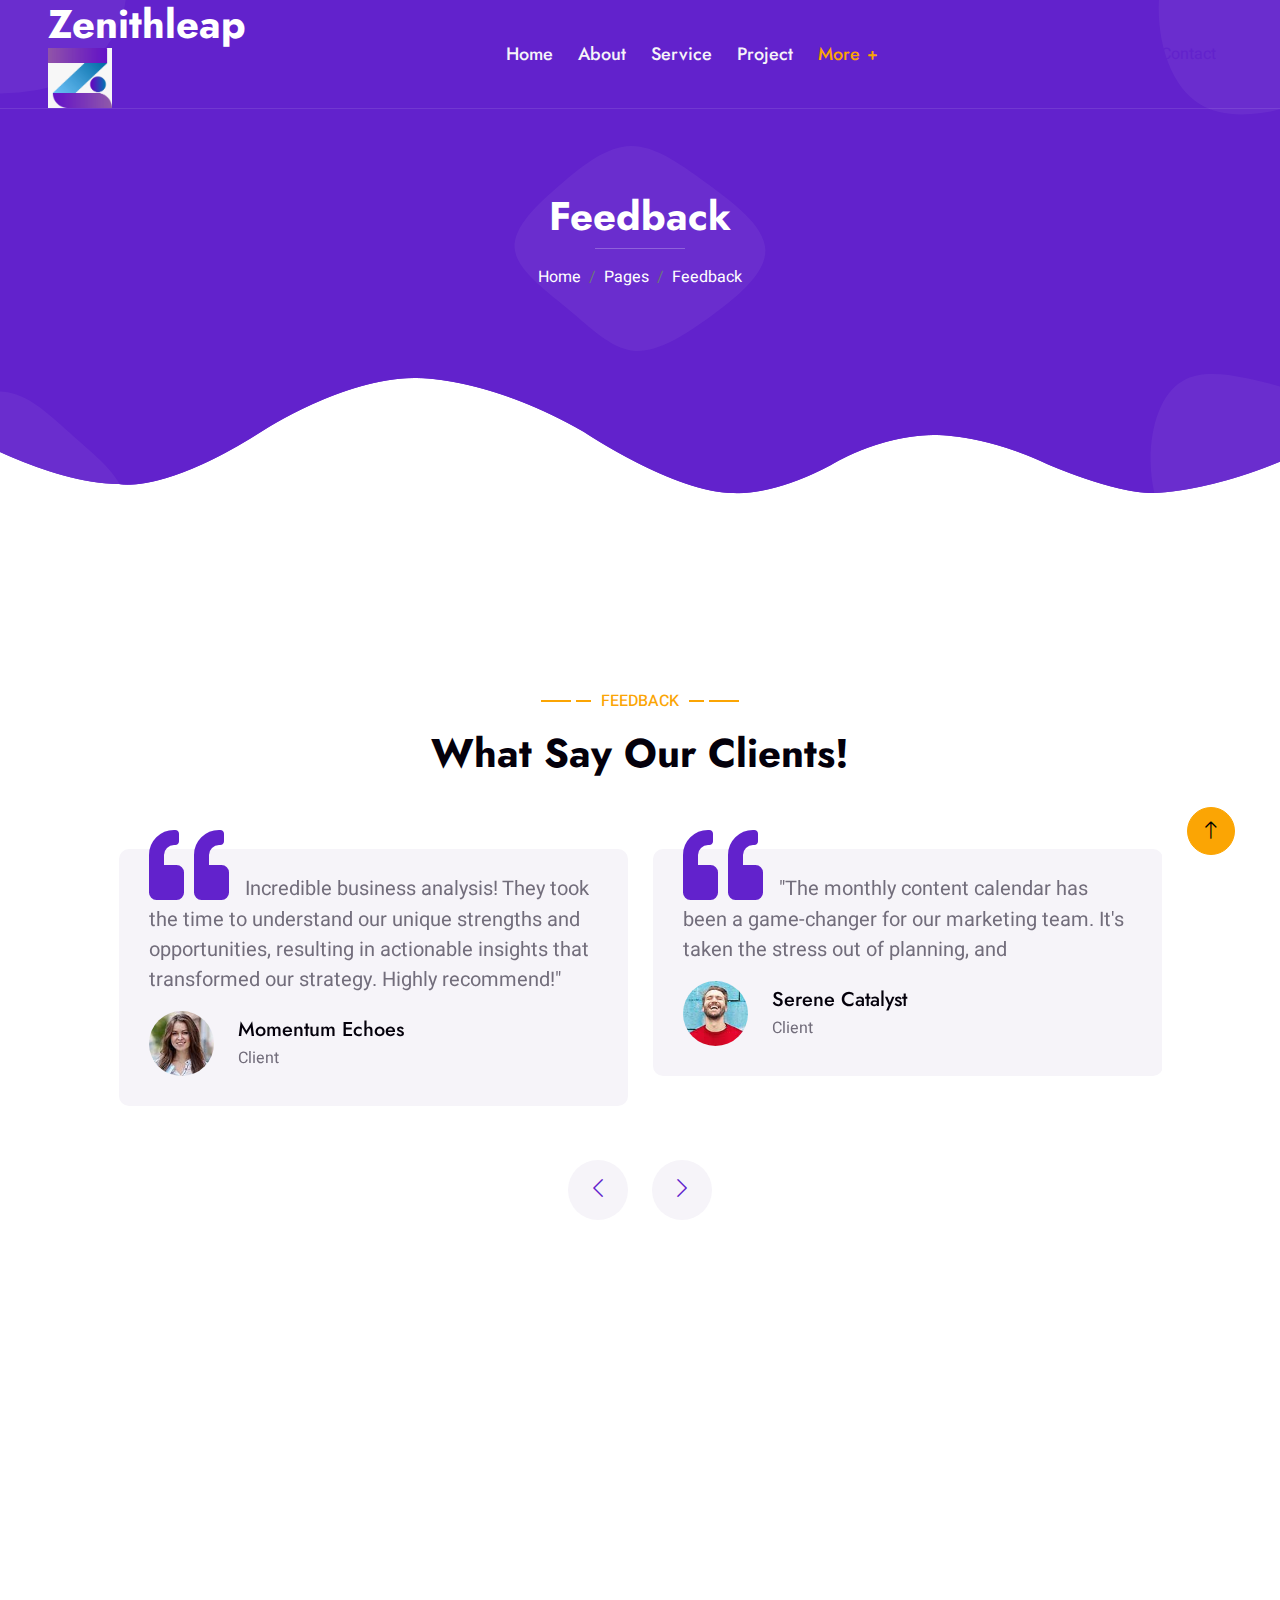
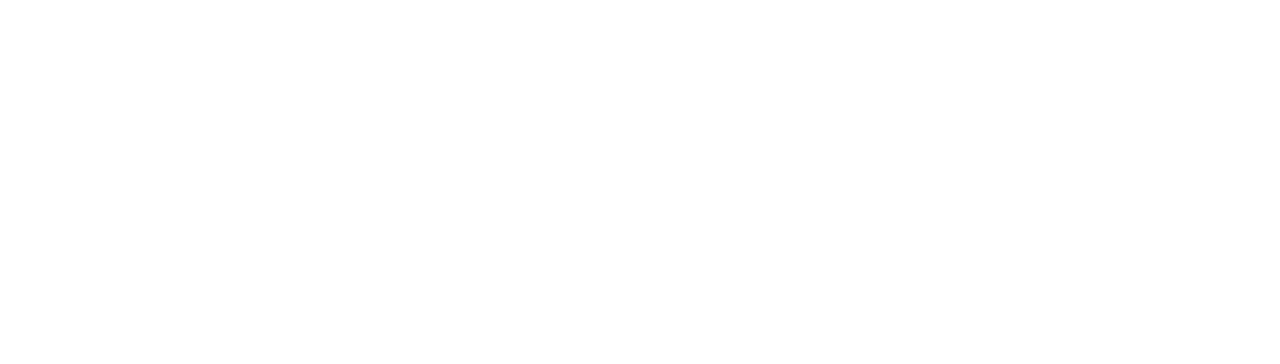
<file: testimonial.html>
<!DOCTYPE html>
<html lang="en">

<head>
    <meta charset="utf-8">
    <title>Zenithleap</title>
    <meta content="width=device-width, initial-scale=1.0" name="viewport">
    <meta content="" name="keywords">
    <meta content="" name="description">

    <!-- Favicon -->
    <link href="img/favicon.ico" rel="icon">

    <!-- Google Web Fonts -->
    <link rel="preconnect" href="https://fonts.googleapis.com">
    <link rel="preconnect" href="https://fonts.gstatic.com" crossorigin>
    <link href="https://fonts.googleapis.com/css2?family=Heebo:wght@400;500&family=Jost:wght@500;600;700&display=swap" rel="stylesheet"> 

    <!-- Icon Font Stylesheet -->
    <link href="https://cdnjs.cloudflare.com/ajax/libs/font-awesome/5.10.0/css/all.min.css" rel="stylesheet">
    <link href="https://cdn.jsdelivr.net/npm/bootstrap-icons@1.4.1/font/bootstrap-icons.css" rel="stylesheet">

    <!-- Libraries Stylesheet -->
    <link href="lib/animate/animate.min.css" rel="stylesheet">
    <link href="lib/owlcarousel/assets/owl.carousel.min.css" rel="stylesheet">
    <link href="lib/lightbox/css/lightbox.min.css" rel="stylesheet">

    <!-- Customized Bootstrap Stylesheet -->
    <link href="css/bootstrap.min.css" rel="stylesheet">

    <!-- Template Stylesheet -->
    <link href="css/style.css" rel="stylesheet">
</head>

<body>
    <div class="container-xxl bg-white p-0">
        <!-- Spinner Start -->
        <div id="spinner" class="show bg-white position-fixed translate-middle w-100 vh-100 top-50 start-50 d-flex align-items-center justify-content-center">
            <div class="spinner-grow text-primary" style="width: 3rem; height: 3rem;" role="status">
                <span class="sr-only">Loading...</span>
            </div>
        </div>
        <!-- Spinner End -->


        <!-- Navbar & Hero Start -->
        <div class="container-xxl position-relative p-0">
            <nav class="navbar navbar-expand-lg navbar-light px-4 px-lg-5 py-3 py-lg-0">
                <a href="" class="navbar-brand p-0">
                    <h1 class="m-0">Zenithleap</h1>
                   <img src="img/logo.png" alt="Logo"> 
                </a>
                <button class="navbar-toggler" type="button" data-bs-toggle="collapse" data-bs-target="#navbarCollapse">
                    <span class="fa fa-bars"></span>
                </button>
                <div class="collapse navbar-collapse" id="navbarCollapse">
                    <div class="navbar-nav mx-auto py-0">
                        <a href="index.html" class="nav-item nav-link">Home</a>
                        <a href="about.html" class="nav-item nav-link">About</a>
                        <a href="service.html" class="nav-item nav-link">Service</a>
                        <a href="project.html" class="nav-item nav-link">Project</a>
                        <div class="nav-item dropdown">
                            <a href="#" class="nav-link dropdown-toggle active" data-bs-toggle="dropdown">More</a>
                            <div class="dropdown-menu m-0">
                               
                                <a href="testimonial.html" class="dropdown-item">Feedback</a>
                                <a href="404.html" class="dropdown-item">Price and plans</a>
								 <a href="contract.html" class="dropdown-item">Contract</a>
								 <a href="analysis.html" class="dropdown-item">Meet Your Business Analyser</a>
			    </div>
                            </div>
                        </div>
                        <a href="contact.html" class="nav-item nav-link">Contact</a>
                    
            </nav>

            <div class="container-xxl py-5 bg-primary hero-header">
                <div class="container my-5 py-5 px-lg-5">
                    <div class="row g-5 py-5">
                        <div class="col-12 text-center">
                            <h1 class="text-white animated slideInDown">Feedback</h1>
                            <hr class="bg-white mx-auto mt-0" style="width: 90px;">
                            <nav aria-label="breadcrumb">
                                <ol class="breadcrumb justify-content-center">
                                    <li class="breadcrumb-item"><a class="text-white" href="#">Home</a></li>
                                    <li class="breadcrumb-item"><a class="text-white" href="#">Pages</a></li>
                                    <li class="breadcrumb-item text-white active" aria-current="page">Feedback</li>
                                </ol>
                            </nav>
                        </div>
                    </div>
                </div>
            </div>
        </div>
        <!-- Navbar & Hero End -->
        

        <!-- Testimonial Start -->
        <div class="container-xxl py-5 wow fadeInUp" data-wow-delay="0.1s">
            <div class="container py-5 px-lg-5">
                <p class="section-title text-secondary justify-content-center"><span></span>Feedback<span></span></p>
                <h1 class="text-center mb-5">What Say Our Clients!</h1>
                <div class="owl-carousel testimonial-carousel">
                    <div class="testimonial-item bg-light rounded my-4">
                        <p class="fs-5"><i class="fa fa-quote-left fa-4x text-primary mt-n4 me-3"></i>Incredible business analysis! They took the time to understand our unique strengths and opportunities, resulting in actionable insights that transformed our strategy. Highly recommend!"</p>
                        <div class="d-flex align-items-center">
                            <img class="img-fluid flex-shrink-0 rounded-circle" src="img/testimonial-1.jpg" style="width: 65px; height: 65px;">
                            <div class="ps-4">
                                <h5 class="mb-1">Momentum Echoes</h5>
                                <span>Client</span>
                            </div>
                        </div>
                    </div>
                    <div class="testimonial-item bg-light rounded my-4">
                        <p class="fs-5"><i class="fa fa-quote-left fa-4x text-primary mt-n4 me-3"></i>"The monthly content calendar has been a game-changer for our marketing team. It's taken the stress out of planning, and



</p>
                        <div class="d-flex align-items-center">
                            <img class="img-fluid flex-shrink-0 rounded-circle" src="img/testimonial-2.jpg" style="width: 65px; height: 65px;">
                            <div class="ps-4">
                                <h5 class="mb-1">Serene Catalyst</h5>
                                <span>Client</span>
                            </div>
                        </div>
                    </div>
                    <div class="testimonial-item bg-light rounded my-4">
                        <p class="fs-5"><i class="fa fa-quote-left fa-4x text-primary mt-n4 me-3"></i>"Listing our business on Google was a game-changer. Our online presence skyrocketed, and we started getting noticed by a broader audience. The visibility boost was beyond our expectations!"</p>
                        <div class="d-flex align-items-center">
                            <img class="img-fluid flex-shrink-0 rounded-circle" src="img/testimonial-3.jpg" style="width: 65px; height: 65px;">
                            <div class="ps-4">
                                <h5 class="mb-1">Radiant Vortex</h5>
                                <span>Client</span>
                            </div>
                        </div>
                    </div>
<div class="testimonial-item bg-light rounded my-4">
                        <p class="fs-5"><i class="fa fa-quote-left fa-4x text-primary mt-n4 me-3"></i>"The monthly content calendar has been a lifesaver! Consistency was a struggle for us, but with their pre-planned calendar, we've stayed engaging and relevant. Our audience loves it, and so do we!"
</p>
                        <div class="d-flex align-items-center">
                            <img class="img-fluid flex-shrink-0 rounded-circle" src="img/testimonial-2.jpg" style="width: 65px; height: 65px;">
                            <div class="ps-4">
                                <h5 class="mb-1">Apex Haven</h5>
                                <span>Client</span>
                            </div>
                        </div>
</div>
<div class="testimonial-item bg-light rounded my-4">
                        <p class="fs-5"><i class="fa fa-quote-left fa-4x text-primary mt-n4 me-3"></i>"Received 100 content ideas, and they were pure gold! The variety and creativity have kept our audience captivated across platforms. Our social media presence has never been this vibrant!"
</p>
                        <div class="d-flex align-items-center">
                            <img class="img-fluid flex-shrink-0 rounded-circle" src="img/testimonial-2.jpg" style="width: 65px; height: 65px;">
                            <div class="ps-4">
                                <h5 class="mb-1">Zenith Sparks</h5>
                                <span>Client</span>
                            </div>
                        </div>
</div>
<div class="testimonial-item bg-light rounded my-4">
                        <p class="fs-5"><i class="fa fa-quote-left fa-4x text-primary mt-n4 me-3"></i>"Hashtag optimization worked wonders for our social media reach. Tailored hashtags really made a difference on Facebook, YouTube, and Instagram. Our posts are reaching more eyes than ever!"
</p>
                        <div class="d-flex align-items-center">
                            <img class="img-fluid flex-shrink-0 rounded-circle" src="img/testimonial-2.jpg" style="width: 65px; height: 65px;">
                            <div class="ps-4">
                                <h5 class="mb-1">Pinnacle Bloom</h5>
                                <span>Client</span>
                            </div>
                        </div>
</div>
<div class="testimonial-item bg-light rounded my-4">
                        <p class="fs-5"><i class="fa fa-quote-left fa-4x text-primary mt-n4 me-3"></i>"Implemented the SEO tips they provided, and we've seen a noticeable climb in search engine rankings. Organic traffic has increased, and we're attracting a more targeted audience. Great results!"
</p>
                        <div class="d-flex align-items-center">
                            <img class="img-fluid flex-shrink-0 rounded-circle" src="img/testimonial-2.jpg" style="width: 65px; height: 65px;">
                            <div class="ps-4">
                                <h5 class="mb-1">Cascade Dreams</h5>
                                <span>Client</span>
                            </div>
                        </div>
</div>
  <div class="testimonial-item bg-light rounded my-4">
                        <p class="fs-5"><i class="fa fa-quote-left fa-4x text-primary mt-n4 me-3"></i>"Seasonal trending ideas kept us ahead of our competition. Being able to anticipate and capitalize on yearly trends specific to our industry has given us a significant edge. Excellent service!"
</p>
                        <div class="d-flex align-items-center">
                            <img class="img-fluid flex-shrink-0 rounded-circle" src="img/testimonial-2.jpg" style="width: 65px; height: 65px;">
                            <div class="ps-4">
                                <h5 class="mb-1">Harmony Haven</h5>
                                <span>Client</span>
                            </div>
                        </div>
  </div>
  <div class="testimonial-item bg-light rounded my-4">
                        <p class="fs-5"><i class="fa fa-quote-left fa-4x text-primary mt-n4 me-3"></i>"Their meme marketing ideas were a stroke of genius! Injecting humor into our strategy has boosted engagement, and our brand feels more relatable. Love the creativity they bring to the table!"
</p>
                        <div class="d-flex align-items-center">
                            <img class="img-fluid flex-shrink-0 rounded-circle" src="img/testimonial-2.jpg" style="width: 65px; height: 65px;">
                            <div class="ps-4">
                                <h5 class="mb-1">Quantum Nexus</h5>
                                <span>Client</span>
                            </div>
                        </div>
  </div>
  <div class="testimonial-item bg-light rounded my-4">
                        <p class="fs-5"><i class="fa fa-quote-left fa-4x text-primary mt-n4 me-3"></i>"The personalized business analysis was incredibly insightful! It gave us a clear roadmap to leverage our strengths and capitalize on opportunities. Their attention to detail sets them apart."
</p>
                        <div class="d-flex align-items-center">
                            <img class="img-fluid flex-shrink-0 rounded-circle" src="img/testimonial-2.jpg" style="width: 65px; height: 65px;">
                            <div class="ps-4">
                                <h5 class="mb-1">Stellar Horizons</h5>
                                <span>Client</span>
                            </div>
                        </div>
  </div>







                </div>
            </div>
        </div>
        <!-- Testimonial End -->
        

        <!-- Footer Start -->
         <div class="container-fluid bg-primary text-light footer wow fadeIn" data-wow-delay="0.1s">
            <div class="container py-5 px-lg-5">
                <div class="row g-5">
                    <div class="col-md-6 col-lg-3">
                        <p class="section-title text-white h5 mb-4">Address<span></span></p>
                        <p><i class="fa fa-map-marker-alt me-3"></i>73/2 Huladdukanda Getahetta</p>
                        <p><i class="fa fa-phone-alt me-3"></i>+94 7525 98866</p>
                        <p><i class="fa fa-envelope me-3"></i>contact@zenithleap.com</p>
                       <div class="d-flex pt-2">
                            <a class="btn btn-outline-light btn-social" href=""><i class="fab fa-pinterest"></i></a>
                            <a class="btn btn-outline-light btn-social" href="https://web.facebook.com/zenithleap"><i class="fab fa-facebook-f"></i></a>
                            <a class="btn btn-outline-light btn-social" href="https://www.linkedin.com/in/manodya-chamika/"><i class="fab fa-linkedin-in"></i></a>
                        </div>
                    </div>
                    <div class="col-md-6 col-lg-3">
                        <p class="section-title text-white h5 mb-4">Quick Link<span></span></p>
                        <a class="btn btn-link" href="about.html">About Us</a>
                        <a class="btn btn-link" href="contact.html">Contact Us</a>
                        <a class="btn btn-link" href="service.html">Service</a>
                        <a class="btn btn-link" href="project.html">Project</a>
                        <a class="btn btn-link" href="contract.html">Contract</a>
                    </div>
                    <div class="col-md-6 col-lg-3">
                        <p class="section-title text-white h5 mb-4">Gallery<span></span></p>
                        <div class="row g-2">
                            <div class="col-4">
                                <img class="img-fluid" src="img/portfolio-1.jpg" alt="Image">
                            </div>
                            <div class="col-4">
                                <img class="img-fluid" src="img/portfolio-2.jpg" alt="Image">
                            </div>
                            <div class="col-4">
                                <img class="img-fluid" src="img/portfolio-3.jpg" alt="Image">
                            </div>
                            <div class="col-4">
                                <img class="img-fluid" src="img/portfolio-4.jpg" alt="Image">
                            </div>
                            <div class="col-4">
                                <img class="img-fluid" src="img/portfolio-5.jpg" alt="Image">
                            </div>
                            <div class="col-4">
                                <img class="img-fluid" src="img/portfolio-6.jpg" alt="Image">
                            </div>
                        </div>
                    </div>
                    
                </div>
            </div>
            <div class="container px-lg-5">
                <div class="copyright">
                    <div class="row">
                        <div class="col-md-6 text-center text-md-start mb-3 mb-md-0">
                            &copy; <a class="border-bottom" href="#">Zenithleap</a>, All Right Reserved. 
							
							<!--/*** This template is free as long as you keep the footer author’s credit link/attribution link/backlink. If you'd like to use the template without the footer author’s credit link/attribution link/backlink, you can purchase the Credit Removal License from "https://htmlcodex.com/credit-removal". Thank you for your support. ***/-->
							Designed By <a class="border-bottom" href="#">Zenithleap</a>
                        </div>
                        <div class="col-md-6 text-center text-md-end">
                            <div class="footer-menu">
                                <a href="#">Home</a>
                                <a href="service.html">Service</a>
                                <a href="about.html">About</a>
                                <a href="contract.html">Contract</a>
                            </div>
                        </div>
                    </div>
                </div>
            </div>
        </div>
        <!-- Footer End -->


        <!-- Back to Top -->
        <a href="#" class="btn btn-lg btn-secondary btn-lg-square back-to-top"><i class="bi bi-arrow-up"></i></a>
    </div>

    <!-- JavaScript Libraries -->
    <script src="https://code.jquery.com/jquery-3.4.1.min.js"></script>
    <script src="https://cdn.jsdelivr.net/npm/bootstrap@5.0.0/dist/js/bootstrap.bundle.min.js"></script>
    <script src="lib/wow/wow.min.js"></script>
    <script src="lib/easing/easing.min.js"></script>
    <script src="lib/waypoints/waypoints.min.js"></script>
    <script src="lib/counterup/counterup.min.js"></script>
    <script src="lib/owlcarousel/owl.carousel.min.js"></script>
    <script src="lib/isotope/isotope.pkgd.min.js"></script>
    <script src="lib/lightbox/js/lightbox.min.js"></script>

    <!-- Template Javascript -->
    <script src="js/main.js"></script>
</body>

</html>
</file>
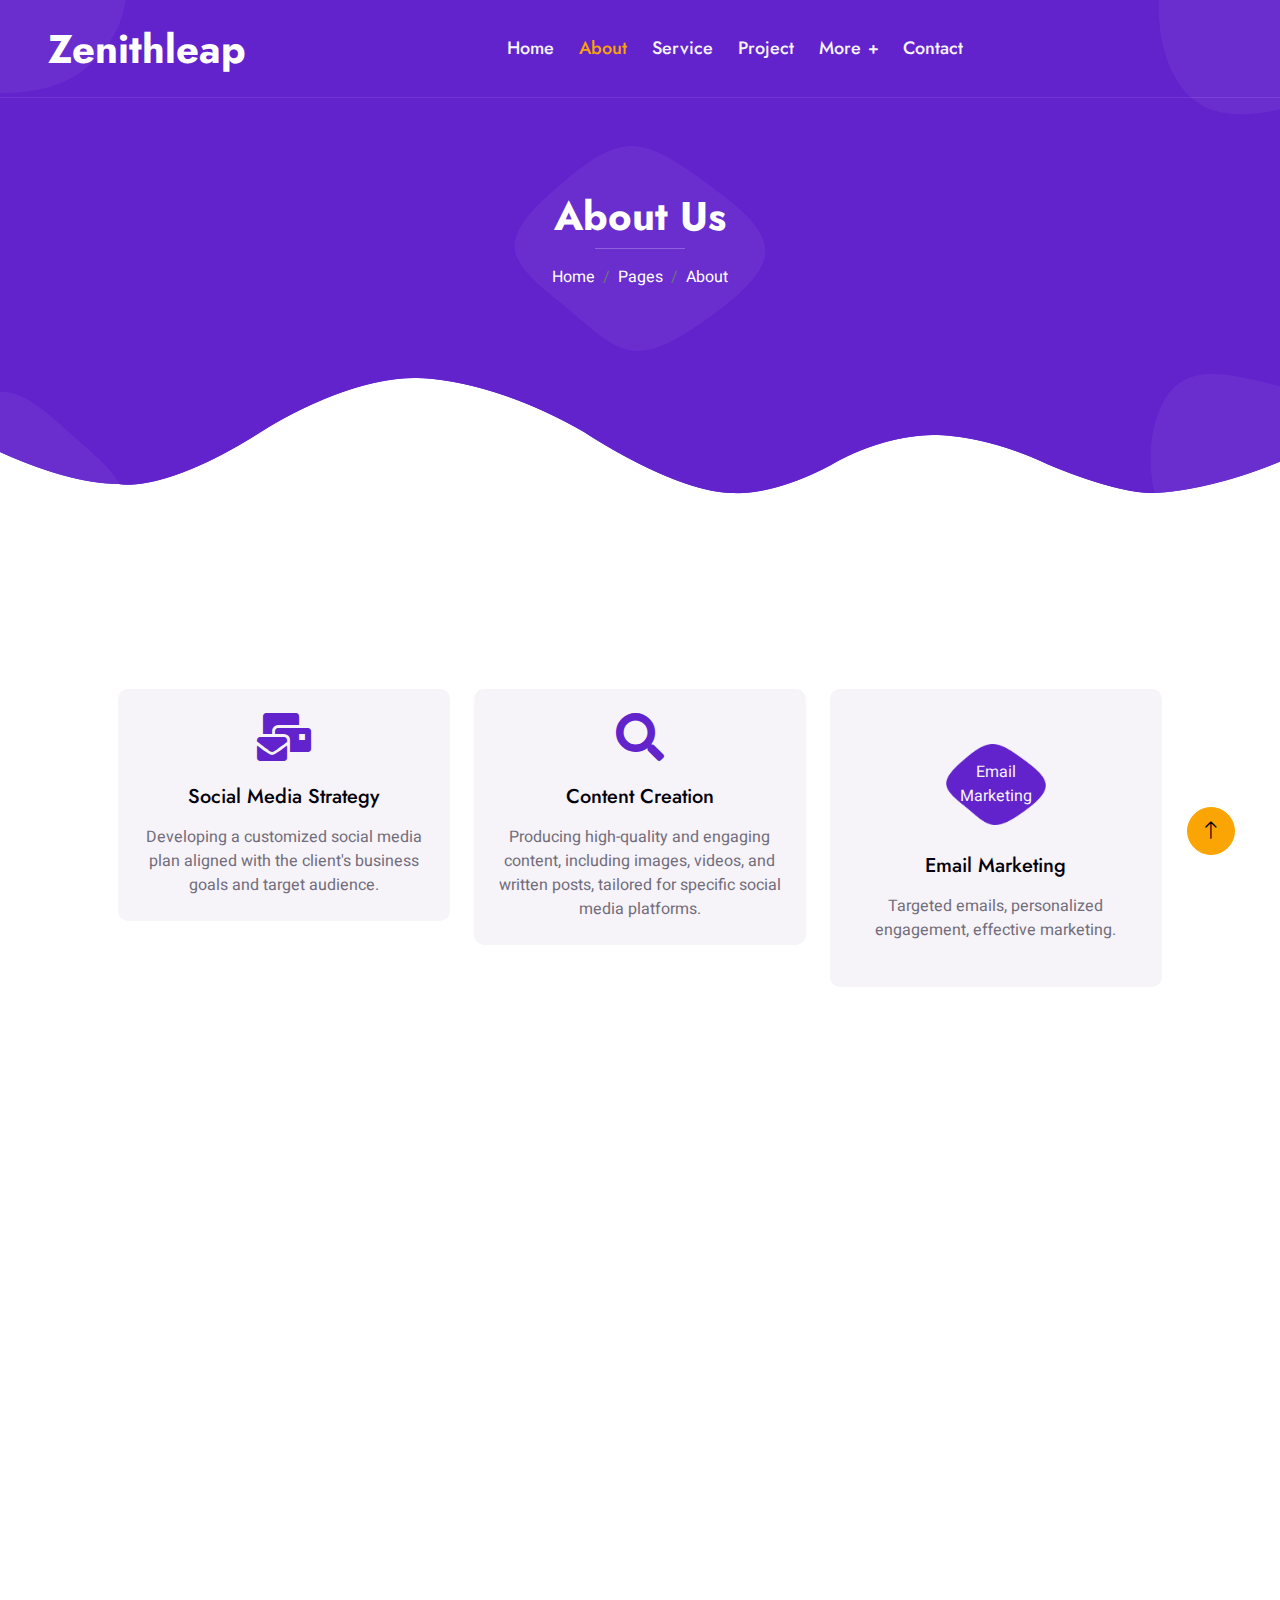
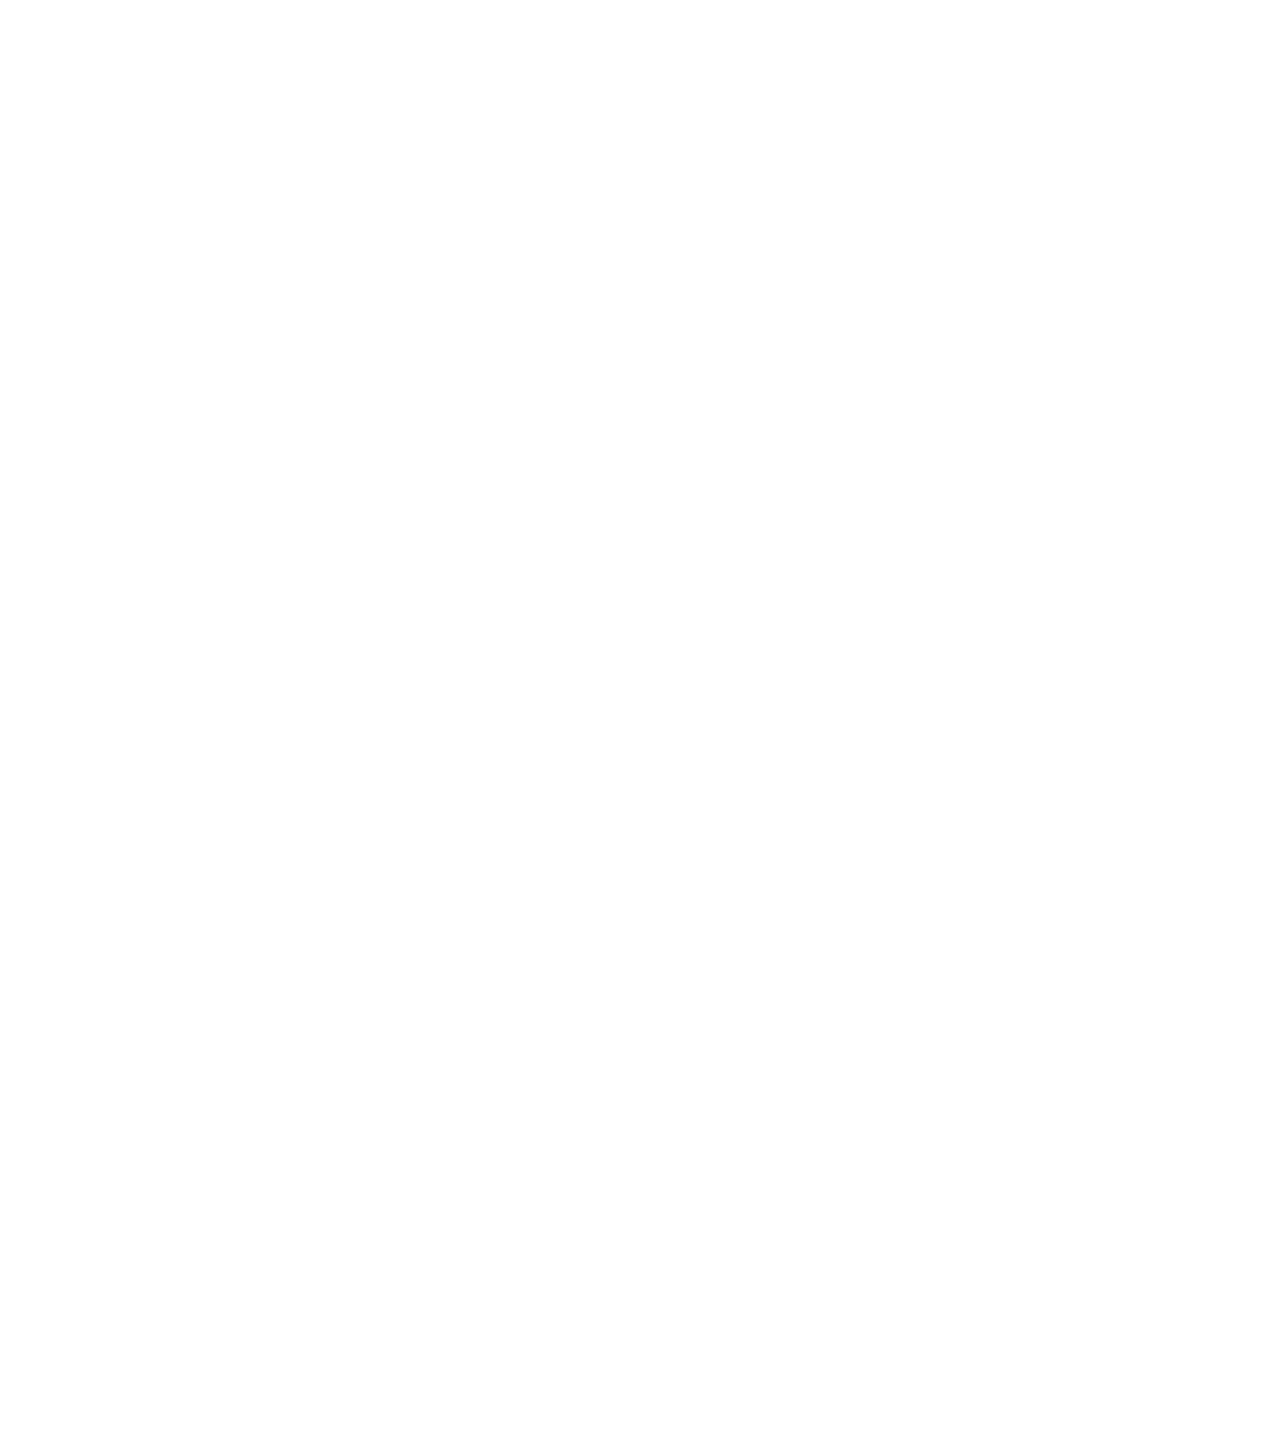
<file: css/digital-agency-html-template-20240116T050447Z-001/digital-agency-html-template/about.html>
<!DOCTYPE html>
<html lang="en">

<head>
    <meta charset="utf-8">
    <title>Zenithleap</title>
    <meta content="width=device-width, initial-scale=1.0" name="viewport">
    <meta content="" name="keywords">
    <meta content="" name="description">

    <!-- Favicon -->
    <link href="img/favicon.ico" rel="icon">

    <!-- Google Web Fonts -->
    <link rel="preconnect" href="https://fonts.googleapis.com">
    <link rel="preconnect" href="https://fonts.gstatic.com" crossorigin>
    <link href="https://fonts.googleapis.com/css2?family=Heebo:wght@400;500&family=Jost:wght@500;600;700&display=swap" rel="stylesheet"> 

    <!-- Icon Font Stylesheet -->
    <link href="https://cdnjs.cloudflare.com/ajax/libs/font-awesome/5.10.0/css/all.min.css" rel="stylesheet">
    <link href="https://cdn.jsdelivr.net/npm/bootstrap-icons@1.4.1/font/bootstrap-icons.css" rel="stylesheet">

    <!-- Libraries Stylesheet -->
    <link href="lib/animate/animate.min.css" rel="stylesheet">
    <link href="lib/owlcarousel/assets/owl.carousel.min.css" rel="stylesheet">
    <link href="lib/lightbox/css/lightbox.min.css" rel="stylesheet">

    <!-- Customized Bootstrap Stylesheet -->
    <link href="css/bootstrap.min.css" rel="stylesheet">

    <!-- Template Stylesheet -->
    <link href="css/style.css" rel="stylesheet">
</head>

<body>
    <div class="container-xxl bg-white p-0">
        <!-- Spinner Start -->
        <div id="spinner" class="show bg-white position-fixed translate-middle w-100 vh-100 top-50 start-50 d-flex align-items-center justify-content-center">
            <div class="spinner-grow text-primary" style="width: 3rem; height: 3rem;" role="status">
                <span class="sr-only">Loading...</span>
            </div>
        </div>
        <!-- Spinner End -->


        <!-- Navbar & Hero Start -->
        <div class="container-xxl position-relative p-0">
            <nav class="navbar navbar-expand-lg navbar-light px-4 px-lg-5 py-3 py-lg-0">
                <a href="" class="navbar-brand p-0">
                  <h1 class="m-0">Zenithleap</h1>
                    <!-- <img src="img/logo.png" alt="Logo"> -->
                </a>
                <button class="navbar-toggler" type="button" data-bs-toggle="collapse" data-bs-target="#navbarCollapse">
                    <span class="fa fa-bars"></span>
                </button>
                <div class="collapse navbar-collapse" id="navbarCollapse">
                    <div class="navbar-nav mx-auto py-0">
                        <a href="index.html" class="nav-item nav-link">Home</a>
                        <a href="about.html" class="nav-item nav-link active">About</a>
                        <a href="service.html" class="nav-item nav-link">Service</a>
                        <a href="project.html" class="nav-item nav-link">Project</a>
                        <div class="nav-item dropdown">
                            <a href="#" class="nav-link dropdown-toggle" data-bs-toggle="dropdown">More</a>
                            <div class="dropdown-menu m-0">
                               
                                <a href="testimonial.html" class="dropdown-item">Feedback</a>
                                <a href="404.html" class="dropdown-item">Price and plans</a>
								<a href="contract.html" class="dropdown-item">Contract</a>
								
                            </div>
                        </div>
                        <a href="contact.html" class="nav-item nav-link">Contact</a>
                    
            </nav>

            <div class="container-xxl py-5 bg-primary hero-header">
                <div class="container my-5 py-5 px-lg-5">
                    <div class="row g-5 py-5">
                        <div class="col-12 text-center">
                            <h1 class="text-white animated slideInDown">About Us</h1>
                            <hr class="bg-white mx-auto mt-0" style="width: 90px;">
                            <nav aria-label="breadcrumb">
                                <ol class="breadcrumb justify-content-center">
                                    <li class="breadcrumb-item"><a class="text-white" href="#">Home</a></li>
                                    <li class="breadcrumb-item"><a class="text-white" href="#">Pages</a></li>
                                    <li class="breadcrumb-item text-white active" aria-current="page">About</li>
                                </ol>
                            </nav>
                        </div>
                    </div>
                </div>
            </div>
        </div>
        <!-- Navbar & Hero End -->


        <!-- Feature Start -->
        <div class="container-xxl py-5">
            <div class="container py-5 px-lg-5">
                <div class="row g-4">
                    <div class="col-lg-4 wow fadeInUp" data-wow-delay="0.1s">
                        <div class="feature-item bg-light rounded text-center p-4">
                            <i class="fa fa-3x fa-mail-bulk text-primary mb-4"></i>
                            <h5 class="mb-3">Social Media Strategy</h5>
                            <p class="m-0">Developing a customized social media plan aligned with the client's business goals and target audience.</p>
                        </div>
                    </div>
                    <div class="col-lg-4 wow fadeInUp" data-wow-delay="0.3s">
                        <div class="feature-item bg-light rounded text-center p-4">
                            <i class="fa fa-3x fa-search text-primary mb-4"></i>
                            <h5 class="mb-3">Content Creation</h5>
                            <p class="m-0">Producing high-quality and engaging content, including images, videos, and written posts, tailored for specific social media platforms.</p>
                        </div>
                    </div>
                    <div class="col-lg-4 col-md-6 wow fadeInUp" data-wow-delay="0.1s">
                        <div class="service-item d-flex flex-column text-center rounded">
                            <div class="service-icon flex-shrink-0">
                                <span class="material-icons">Email Marketing</span>
                            </div>
                            <h5 class="mb-3">Email Marketing</h5>
                            <p class="m-0">Targeted emails, personalized engagement, effective marketing.</p>
                            <a class="btn btn-square" href=""><i class="fa fa-arrow-right"></i></a>
                        </div>
                    </div>
                </div>
            </div>
        </div>
        <!-- Feature End -->


        <!-- About Start -->
        <div class="container-xxl py-5">
            <div class="container py-5 px-lg-5">
                <div class="row g-5 align-items-center">
                    <div class="col-lg-6 wow fadeInUp" data-wow-delay="0.1s">
                        <p class="section-title text-secondary">About Us<span></span></p>
                        <h1 class="mb-5">#1 Digital solution with 2 years of experience</h1>
                        <p class="mb-4">Hub of Intelligent Creativity in Digital Marketing. We are a dynamic team of passionate and skilled individuals dedicated to transforming brands into digital powerhouses. From strategic brand development to cutting-edge digital marketing solutions, we blend intelligence with creativity to propel your business to new heights. Discover the art of online success with a team that thrives on innovation, embraces challenges, and delivers results. Let us be your partners in the journey towards a digitally vibrant and compelling brand presence. Elevate your brand with Zenithleap.</p>
                        <div class="skill mb-4">
                            <div class="d-flex justify-content-between">
                                <p class="mb-2">Digital Marketing</p>
                                <p class="mb-2">85%</p>
                            </div>
                            <div class="progress">
                                <div class="progress-bar bg-primary" role="progressbar" aria-valuenow="85" aria-valuemin="0" aria-valuemax="100"></div>
                            </div>
                        </div>
                        <div class="skill mb-4">
                            <div class="d-flex justify-content-between">
                                <p class="mb-2">Understanding Your Goals</p>
                                <p class="mb-2">90%</p>
                            </div>
                            <div class="progress">
                                <div class="progress-bar bg-secondary" role="progressbar" aria-valuenow="90" aria-valuemin="0" aria-valuemax="100"></div>
                            </div>
                        </div>
                        <div class="skill mb-4">
                            <div class="d-flex justify-content-between">
                                <p class="mb-2">Customized Strategy Development</p>
                                <p class="mb-2">95%</p>
                            </div>
                            <div class="progress">
                                <div class="progress-bar bg-dark" role="progressbar" aria-valuenow="95" aria-valuemin="0" aria-valuemax="100"></div>
                            </div>
                        </div>
                        <a href="#" class="btn btn-primary py-sm-3 px-sm-5 rounded-pill mt-3">Read More</a>
                    </div>
                    <div class="col-lg-6">
                        <img class="img-fluid wow zoomIn" data-wow-delay="0.5s" src="img/about.png">
                    </div>
                </div>
            </div>
        </div>
        <!-- About End -->


        <!-- Facts Start -->
        <div class="container-xxl bg-primary fact py-5 wow fadeInUp" data-wow-delay="0.1s">
            <div class="container py-5 px-lg-5">
                <div class="row g-4">
                    <div class="col-md-6 col-lg-3 text-center wow fadeIn" data-wow-delay="0.1s">
                        <i class="fa fa-certificate fa-3x text-secondary mb-3"></i>
                        <h1 class="text-white mb-2" data-toggle="counter-up">2</h1>
                        <p class="text-white mb-0">Years Experience</p>
                    </div>
                    <div class="col-md-6 col-lg-3 text-center wow fadeIn" data-wow-delay="0.3s">
                        <i class="fa fa-users-cog fa-3x text-secondary mb-3"></i>
                        <h1 class="text-white mb-2" data-toggle="counter-up">9</h1>
                        <p class="text-white mb-0">Team Members</p>
                    </div>
                    <div class="col-md-6 col-lg-3 text-center wow fadeIn" data-wow-delay="0.5s">
                        <i class="fa fa-users fa-3x text-secondary mb-3"></i>
                        <h1 class="text-white mb-2" data-toggle="counter-up">10</h1>
                        <p class="text-white mb-0">Satisfied Clients</p>
                    </div>
                    <div class="col-md-6 col-lg-3 text-center wow fadeIn" data-wow-delay="0.7s">
                        <i class="fa fa-check fa-3x text-secondary mb-3"></i>
                        <h1 class="text-white mb-2" data-toggle="counter-up">9</h1>
                        <p class="text-white mb-0">Compleate Projects</p>
                    </div>
                </div>
            </div>
        </div>
        <!-- Facts End -->
        

      

        <!-- Footer Start -->
        <div class="container-fluid bg-primary text-light footer wow fadeIn" data-wow-delay="0.1s">
            <div class="container py-5 px-lg-5">
                <div class="row g-5">
                    <div class="col-md-6 col-lg-3">
                        <p class="section-title text-white h5 mb-4">Address<span></span></p>
                        <p><i class="fa fa-map-marker-alt me-3"></i>73/2 Huladdukanda Getahetta</p>
                        <p><i class="fa fa-phone-alt me-3"></i>+94 7525 98866</p>
                        <p><i class="fa fa-envelope me-3"></i>contact@zenithleap.com</p>
                        <div class="d-flex pt-2">
                            <a class="btn btn-outline-light btn-social" href=""><i class="fab fa-pinterest"></i></a>
                            <a class="btn btn-outline-light btn-social" href="https://web.facebook.com/zenithleap"><i class="fab fa-facebook-f"></i></a>
                            <a class="btn btn-outline-light btn-social" href="https://www.linkedin.com/in/manodya-chamika/"><i class="fab fa-linkedin-in"></i></a>
                        </div>
                    </div>
                    <div class="col-md-6 col-lg-3">
                        <p class="section-title text-white h5 mb-4">Quick Link<span></span></p>
                        <a class="btn btn-link" href="about.html">About Us</a>
                        <a class="btn btn-link" href="contact.html">Contact Us</a>
                        <a class="btn btn-link" href="service.html">Service</a>
                        <a class="btn btn-link" href="project.html">Project</a>
                        <a class="btn btn-link" href="contract.html">Contract</a>
                    </div>
                    <div class="col-md-6 col-lg-3">
                        <p class="section-title text-white h5 mb-4">Gallery<span></span></p>
                        <div class="row g-2">
                            <div class="col-4">
                                <img class="img-fluid" src="img/portfolio-1.jpg" alt="Image">
                            </div>
                            <div class="col-4">
                                <img class="img-fluid" src="img/portfolio-2.jpg" alt="Image">
                            </div>
                            <div class="col-4">
                                <img class="img-fluid" src="img/portfolio-3.jpg" alt="Image">
                            </div>
                            <div class="col-4">
                                <img class="img-fluid" src="img/portfolio-4.jpg" alt="Image">
                            </div>
                            <div class="col-4">
                                <img class="img-fluid" src="img/portfolio-5.jpg" alt="Image">
                            </div>
                            <div class="col-4">
                                <img class="img-fluid" src="img/portfolio-6.jpg" alt="Image">
                            </div>
                        </div>
                    </div>
                    
                </div>
            </div>
            <div class="container px-lg-5">
                <div class="copyright">
                    <div class="row">
                        <div class="col-md-6 text-center text-md-start mb-3 mb-md-0">
                            &copy; <a class="border-bottom" href="#">Zenithleap</a>, All Right Reserved. 
							
							<!--/*** This template is free as long as you keep the footer author’s credit link/attribution link/backlink. If you'd like to use the template without the footer author’s credit link/attribution link/backlink, you can purchase the Credit Removal License from "https://htmlcodex.com/credit-removal". Thank you for your support. ***/-->
							Designed By <a class="border-bottom" href="#">Zenithleap</a>
                        </div>
                        <div class="col-md-6 text-center text-md-end">
                            <div class="footer-menu">
                                <a href="#">Home</a>
                                <a href="service.html">Service</a>
                                <a href="about.html">About</a>
                                <a href="contract.html">Contract</a>
                            </div>
                        </div>
                    </div>
                </div>
            </div>
        </div>
        <!-- Footer End -->


        <!-- Back to Top -->
        <a href="#" class="btn btn-lg btn-secondary btn-lg-square back-to-top"><i class="bi bi-arrow-up"></i></a>
    </div>

    <!-- JavaScript Libraries -->
    <script src="https://code.jquery.com/jquery-3.4.1.min.js"></script>
    <script src="https://cdn.jsdelivr.net/npm/bootstrap@5.0.0/dist/js/bootstrap.bundle.min.js"></script>
    <script src="lib/wow/wow.min.js"></script>
    <script src="lib/easing/easing.min.js"></script>
    <script src="lib/waypoints/waypoints.min.js"></script>
    <script src="lib/counterup/counterup.min.js"></script>
    <script src="lib/owlcarousel/owl.carousel.min.js"></script>
    <script src="lib/isotope/isotope.pkgd.min.js"></script>
    <script src="lib/lightbox/js/lightbox.min.js"></script>

    <!-- Template Javascript -->
    <script src="js/main.js"></script>
</body>

</html>
</file>
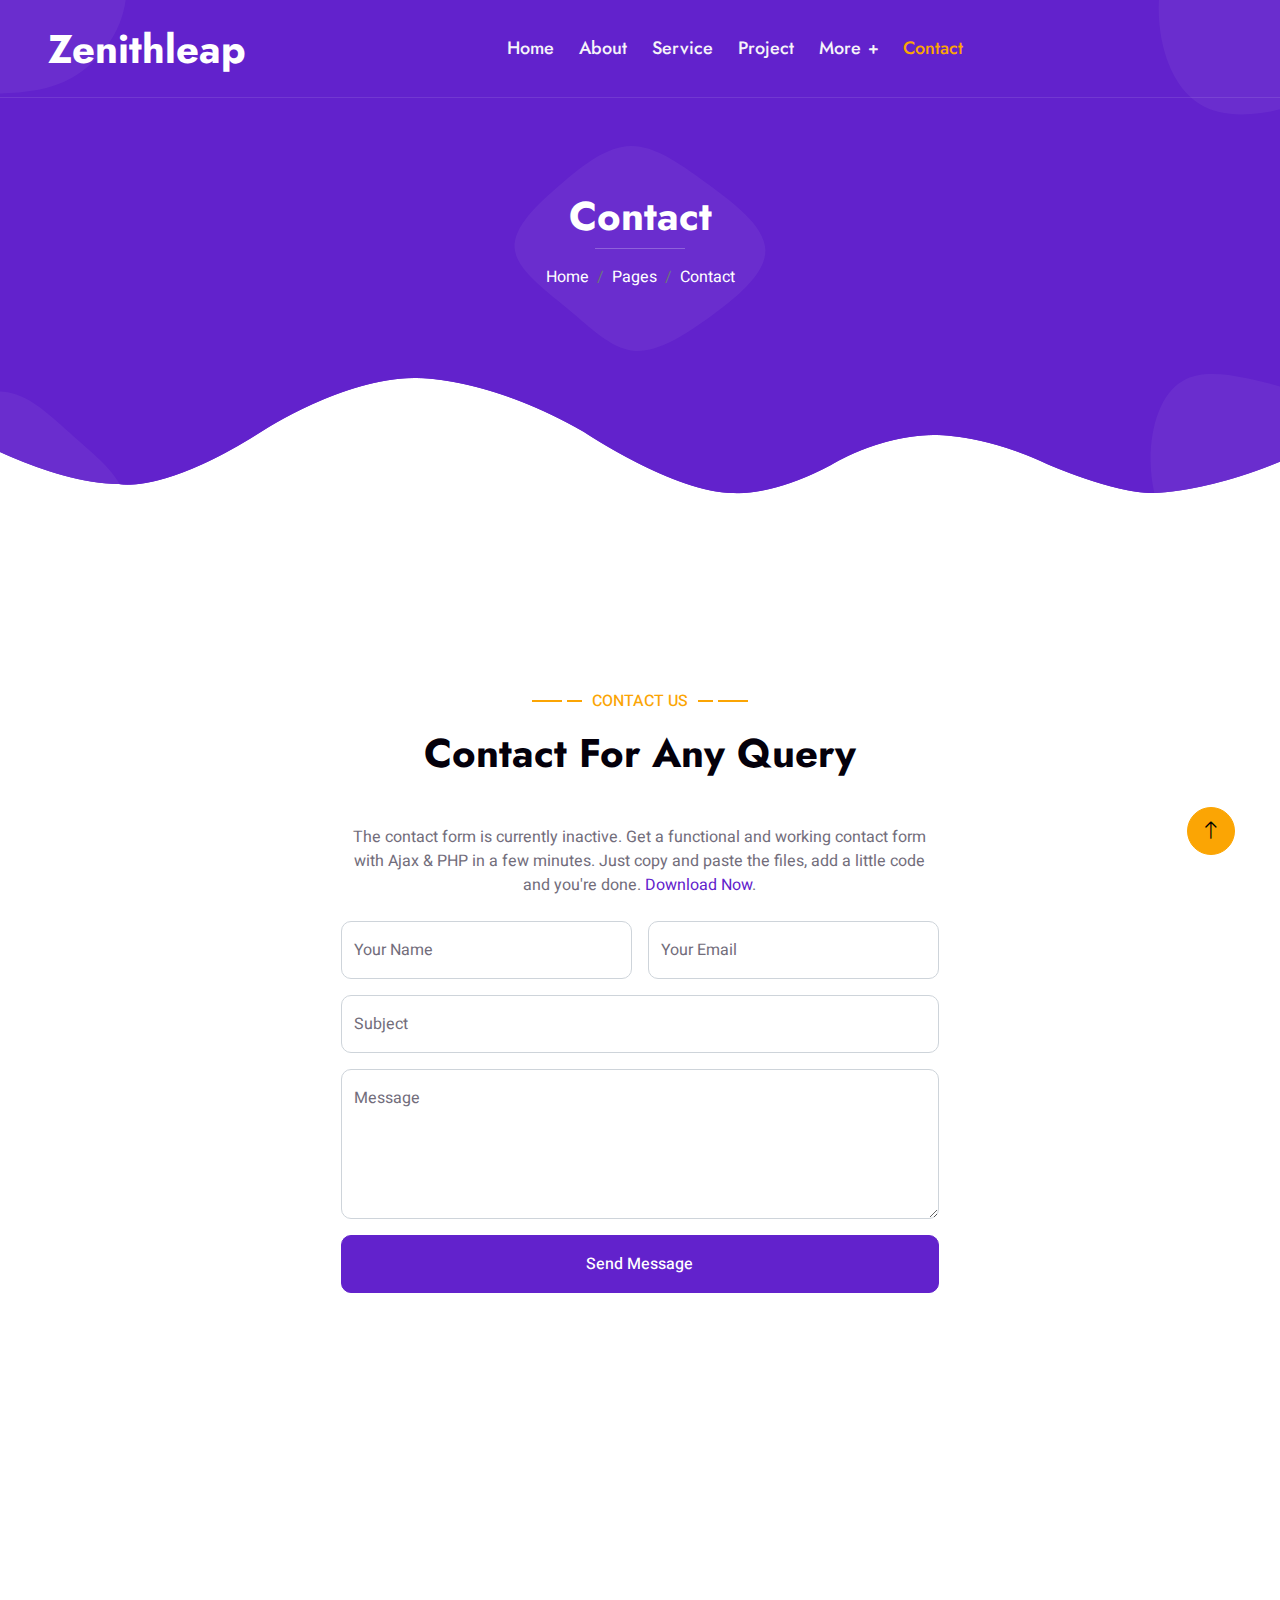
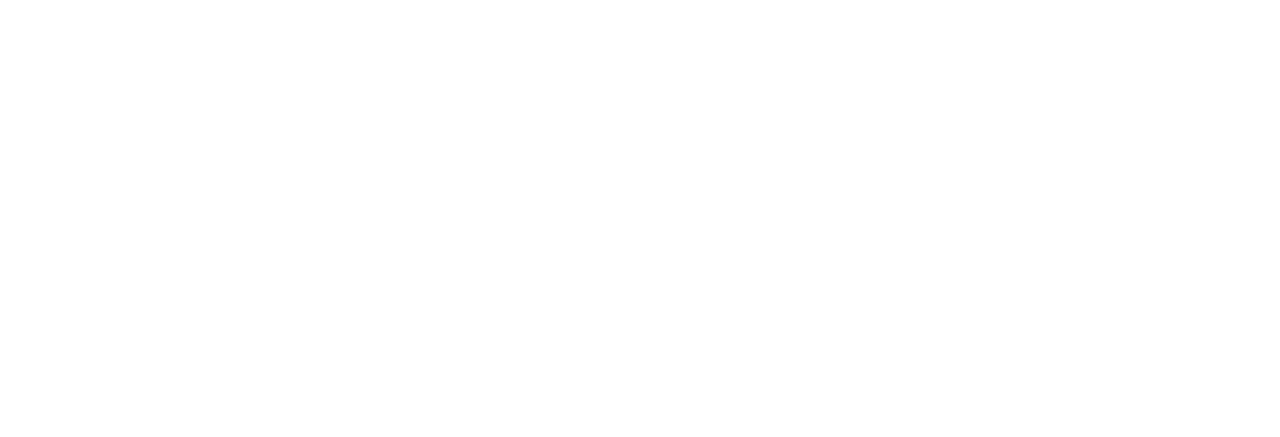
<file: css/digital-agency-html-template-20240116T050447Z-001/digital-agency-html-template/contact.html>
<!DOCTYPE html>
<html lang="en">

<head>
    <meta charset="utf-8">
     <title>Zenithleap</title>
    <meta content="width=device-width, initial-scale=1.0" name="viewport">
    <meta content="" name="keywords">
    <meta content="" name="description">

    <!-- Favicon -->
    <link href="img/favicon.ico" rel="icon">

    <!-- Google Web Fonts -->
    <link rel="preconnect" href="https://fonts.googleapis.com">
    <link rel="preconnect" href="https://fonts.gstatic.com" crossorigin>
    <link href="https://fonts.googleapis.com/css2?family=Heebo:wght@400;500&family=Jost:wght@500;600;700&display=swap" rel="stylesheet"> 

    <!-- Icon Font Stylesheet -->
    <link href="https://cdnjs.cloudflare.com/ajax/libs/font-awesome/5.10.0/css/all.min.css" rel="stylesheet">
    <link href="https://cdn.jsdelivr.net/npm/bootstrap-icons@1.4.1/font/bootstrap-icons.css" rel="stylesheet">

    <!-- Libraries Stylesheet -->
    <link href="lib/animate/animate.min.css" rel="stylesheet">
    <link href="lib/owlcarousel/assets/owl.carousel.min.css" rel="stylesheet">
    <link href="lib/lightbox/css/lightbox.min.css" rel="stylesheet">

    <!-- Customized Bootstrap Stylesheet -->
    <link href="css/bootstrap.min.css" rel="stylesheet">

    <!-- Template Stylesheet -->
    <link href="css/style.css" rel="stylesheet">
</head>

<body>
    <div class="container-xxl bg-white p-0">
        <!-- Spinner Start -->
        <div id="spinner" class="show bg-white position-fixed translate-middle w-100 vh-100 top-50 start-50 d-flex align-items-center justify-content-center">
            <div class="spinner-grow text-primary" style="width: 3rem; height: 3rem;" role="status">
                <span class="sr-only">Loading...</span>
            </div>
        </div>
        <!-- Spinner End -->


        <!-- Navbar & Hero Start -->
          <div class="container-xxl position-relative p-0">
            <nav class="navbar navbar-expand-lg navbar-light px-4 px-lg-5 py-3 py-lg-0">
                <a href="" class="navbar-brand p-0">
                    <h1 class="m-0">Zenithleap</h1>
                    <!-- <img src="img/logo.png" alt="Logo"> -->
                </a>
                <button class="navbar-toggler" type="button" data-bs-toggle="collapse" data-bs-target="#navbarCollapse">
                    <span class="fa fa-bars"></span>
                </button>
                <div class="collapse navbar-collapse" id="navbarCollapse">
                    <div class="navbar-nav mx-auto py-0">
                        <a href="index.html" class="nav-item nav-link">Home</a>
                        <a href="about.html" class="nav-item nav-link">About</a>
                        <a href="service.html" class="nav-item nav-link">Service</a>
                        <a href="project.html" class="nav-item nav-link">Project</a>
                        <div class="nav-item dropdown">
                            <a href="#" class="nav-link dropdown-toggle" data-bs-toggle="dropdown">More</a>
                            <div class="dropdown-menu m-0">
                               
                                <a href="testimonial.html" class="dropdown-item">Feedback</a>
                                <a href="404.html" class="dropdown-item">Price and plans</a>
								<a href="contract.html" class="dropdown-item">Contract</a>
								<a href="Privacy.html" class="dropdown-item">Privacy Policy</a>
								<a href="terms.html" class="dropdown-item">Terms & Condition</a>
                            </div>
                        </div>
                        <a href="contact.html" class="nav-item nav-link active">Contact</a>
                  
            </nav>

            <div class="container-xxl py-5 bg-primary hero-header">
                <div class="container my-5 py-5 px-lg-5">
                    <div class="row g-5 py-5">
                        <div class="col-12 text-center">
                            <h1 class="text-white animated slideInDown">Contact</h1>
                            <hr class="bg-white mx-auto mt-0" style="width: 90px;">
                            <nav aria-label="breadcrumb">
                                <ol class="breadcrumb justify-content-center">
                                    <li class="breadcrumb-item"><a class="text-white" href="#">Home</a></li>
                                    <li class="breadcrumb-item"><a class="text-white" href="#">Pages</a></li>
                                    <li class="breadcrumb-item text-white active" aria-current="page">Contact</li>
                                </ol>
                            </nav>
                        </div>
                    </div>
                </div>
            </div>
        </div>
        <!-- Navbar & Hero End -->


        <!-- Contact Start -->
        <div class="container-xxl py-5">
            <div class="container py-5 px-lg-5">
                <div class="wow fadeInUp" data-wow-delay="0.1s">
                    <p class="section-title text-secondary justify-content-center"><span></span>Contact Us<span></span></p>
                    <h1 class="text-center mb-5">Contact For Any Query</h1>
                </div>
                <div class="row justify-content-center">
                    <div class="col-lg-7">
                        <div class="wow fadeInUp" data-wow-delay="0.3s">
                            <p class="text-center mb-4">The contact form is currently inactive. Get a functional and working contact form with Ajax & PHP in a few minutes. Just copy and paste the files, add a little code and you're done. <a href="https://htmlcodex.com/contact-form">Download Now</a>.</p>
                            <form>
                                <div class="row g-3">
                                    <div class="col-md-6">
                                        <div class="form-floating">
                                            <input type="text" class="form-control" id="name" placeholder="Your Name">
                                            <label for="name">Your Name</label>
                                        </div>
                                    </div>
                                    <div class="col-md-6">
                                        <div class="form-floating">
                                            <input type="email" class="form-control" id="email" placeholder="Your Email">
                                            <label for="email">Your Email</label>
                                        </div>
                                    </div>
                                    <div class="col-12">
                                        <div class="form-floating">
                                            <input type="text" class="form-control" id="subject" placeholder="Subject">
                                            <label for="subject">Subject</label>
                                        </div>
                                    </div>
                                    <div class="col-12">
                                        <div class="form-floating">
                                            <textarea class="form-control" placeholder="Leave a message here" id="message" style="height: 150px"></textarea>
                                            <label for="message">Message</label>
                                        </div>
                                    </div>
                                    <div class="col-12">
                                        <button class="btn btn-primary w-100 py-3" type="submit">Send Message</button>
                                    </div>
                                </div>
                            </form>
                        </div>
                    </div>
                </div>
            </div>
        </div>
        <!-- Contact End -->
        

        <!-- Footer Start -->
         <div class="container-fluid bg-primary text-light footer wow fadeIn" data-wow-delay="0.1s">
            <div class="container py-5 px-lg-5">
                <div class="row g-5">
                    <div class="col-md-6 col-lg-3">
                        <p class="section-title text-white h5 mb-4">Address<span></span></p>
                        <p><i class="fa fa-map-marker-alt me-3"></i>73/2 Huladdukanda Getahetta</p>
                        <p><i class="fa fa-phone-alt me-3"></i>+94 7525 98866</p>
                        <p><i class="fa fa-envelope me-3"></i>contact@zenithleap.com</p>
                        <div class="d-flex pt-2">
                            <a class="btn btn-outline-light btn-social" href=""><i class="fab fa-pinterest"></i></a>
                            <a class="btn btn-outline-light btn-social" href="https://web.facebook.com/zenithleap"><i class="fab fa-facebook-f"></i></a>
                            <a class="btn btn-outline-light btn-social" href="https://www.linkedin.com/in/manodya-chamika/"><i class="fab fa-linkedin-in"></i></a>
                        </div>
                    </div>
                    <div class="col-md-6 col-lg-3">
                        <p class="section-title text-white h5 mb-4">Quick Link<span></span></p>
                        <a class="btn btn-link" href="about.html">About Us</a>
                        <a class="btn btn-link" href="contact.html">Contact Us</a>
                        <a class="btn btn-link" href="service.html">Service</a>
                        <a class="btn btn-link" href="project.html">Project</a>
                        <a class="btn btn-link" href="contract.html">Contract</a>
                    </div>
                    <div class="col-md-6 col-lg-3">
                        <p class="section-title text-white h5 mb-4">Gallery<span></span></p>
                        <div class="row g-2">
                            <div class="col-4">
                                <img class="img-fluid" src="img/portfolio-1.jpg" alt="Image">
                            </div>
                            <div class="col-4">
                                <img class="img-fluid" src="img/portfolio-2.jpg" alt="Image">
                            </div>
                            <div class="col-4">
                                <img class="img-fluid" src="img/portfolio-3.jpg" alt="Image">
                            </div>
                            <div class="col-4">
                                <img class="img-fluid" src="img/portfolio-4.jpg" alt="Image">
                            </div>
                            <div class="col-4">
                                <img class="img-fluid" src="img/portfolio-5.jpg" alt="Image">
                            </div>
                            <div class="col-4">
                                <img class="img-fluid" src="img/portfolio-6.jpg" alt="Image">
                            </div>
                        </div>
                    </div>
                    
                </div>
            </div>
            <div class="container px-lg-5">
                <div class="copyright">
                    <div class="row">
                        <div class="col-md-6 text-center text-md-start mb-3 mb-md-0">
                            &copy; <a class="border-bottom" href="#">Zenithleap</a>, All Right Reserved. 
							
							<!--/*** This template is free as long as you keep the footer author’s credit link/attribution link/backlink. If you'd like to use the template without the footer author’s credit link/attribution link/backlink, you can purchase the Credit Removal License from "https://htmlcodex.com/credit-removal". Thank you for your support. ***/-->
							Designed By <a class="border-bottom" href="#">Zenithleap</a>
                        </div>
                        <div class="col-md-6 text-center text-md-end">
                            <div class="footer-menu">
                                <a href="#">Home</a>
                                <a href="service.html">Service</a>
                                <a href="about.html">About</a>
                                <a href="contract.html">Contract</a>
                            </div>
                        </div>
                    </div>
                </div>
            </div>
        </div>
        <!-- Footer End -->


        <!-- Back to Top -->
        <a href="#" class="btn btn-lg btn-secondary btn-lg-square back-to-top"><i class="bi bi-arrow-up"></i></a>
    </div>

    <!-- JavaScript Libraries -->
    <script src="https://code.jquery.com/jquery-3.4.1.min.js"></script>
    <script src="https://cdn.jsdelivr.net/npm/bootstrap@5.0.0/dist/js/bootstrap.bundle.min.js"></script>
    <script src="lib/wow/wow.min.js"></script>
    <script src="lib/easing/easing.min.js"></script>
    <script src="lib/waypoints/waypoints.min.js"></script>
    <script src="lib/counterup/counterup.min.js"></script>
    <script src="lib/owlcarousel/owl.carousel.min.js"></script>
    <script src="lib/isotope/isotope.pkgd.min.js"></script>
    <script src="lib/lightbox/js/lightbox.min.js"></script>

    <!-- Template Javascript -->
    <script src="js/main.js"></script>
</body>

</html>
</file>
<file: css/style.css>
/********** Template CSS **********/
:root {
    --primary: #6222CC;
    --secondary: #FBA504;
    --light: #F6F4F9;
    --dark: #04000B;
}


/*** Spinner ***/
#spinner {
    opacity: 0;
    visibility: hidden;
    transition: opacity .5s ease-out, visibility 0s linear .5s;
    z-index: 99999;
}

#spinner.show {
    transition: opacity .5s ease-out, visibility 0s linear 0s;
    visibility: visible;
    opacity: 1;
}

.back-to-top {
    position: fixed;
    display: none;
    right: 45px;
    bottom: 45px;
    z-index: 99;
}


/*** Heading ***/
h1,
h2,
.fw-bold {
    font-weight: 700 !important;
}

h3,
h4,
.fw-semi-bold {
    font-weight: 600 !important;
}

h5,
h6,
.fw-medium {
    font-weight: 500 !important;
}


/*** Button ***/
.btn {
    font-weight: 500;
    transition: .5s;
}

.btn:hover {
    box-shadow: 0 0 10px rgba(0, 0, 0, .5);
}

.btn-square {
    width: 38px;
    height: 38px;
}

.btn-sm-square {
    width: 32px;
    height: 32px;
}

.btn-lg-square {
    width: 48px;
    height: 48px;
}

.btn-square,
.btn-sm-square,
.btn-lg-square {
    padding: 0;
    display: flex;
    align-items: center;
    justify-content: center;
    font-weight: normal;
    border-radius: 50px;
}


/*** Navbar ***/
.navbar .dropdown-toggle::after {
    border: none;
    content: "\f067";
    font-family: "Font Awesome 5 Free";
    font-size: 10px;
    font-weight: bold;
    vertical-align: middle;
    margin-left: 8px;
}

.navbar-light .navbar-nav .nav-link {
    position: relative;
    margin-right: 25px;
    padding: 35px 0;
    font-family: 'Jost', sans-serif;
    font-size: 18px;
    font-weight: 500;
    color: var(--light) !important;
    outline: none;
    transition: .5s;
}

.sticky-top.navbar-light .navbar-nav .nav-link {
    padding: 20px 0;
    color: var(--dark) !important;
}

.navbar-light .navbar-nav .nav-link:hover,
.navbar-light .navbar-nav .nav-link.active {
    color: var(--secondary) !important;
}

.navbar-light .navbar-brand h1 {
    color: #FFFFFF;
}

.navbar-light .navbar-brand img {
    max-height: 60px;
    transition: .5s;
}

.sticky-top.navbar-light .navbar-brand img {
    max-height: 45px;
}

@media (max-width: 991.98px) {
    .sticky-top.navbar-light {
        position: relative;
        background: #FFFFFF;
    }

    .navbar-light .navbar-collapse {
        margin-top: 15px;
        border-top: 1px solid #DDDDDD;
    }

    .navbar-light .navbar-nav .nav-link,
    .sticky-top.navbar-light .navbar-nav .nav-link {
        padding: 10px 0;
        margin-left: 0;
        color: var(--dark) !important;
    }

    .navbar-light .navbar-brand h1 {
        color: var(--primary);
    }

    .navbar-light .navbar-brand img {
        max-height: 45px;
    }
}

@media (min-width: 992px) {
    .navbar-light {
        position: absolute;
        width: 100%;
        top: 0;
        left: 0;
        border-bottom: 1px solid rgba(256, 256, 256, .1);
        z-index: 999;
    }
    
    .sticky-top.navbar-light {
        position: fixed;
        background: #FFFFFF;
    }

    .sticky-top.navbar-light .navbar-brand h1 {
        color: var(--primary);
    }

    .navbar-light .navbar-nav .nav-item .dropdown-menu {
        display: block;
        border: none;
        margin-top: 0;
        top: 150%;
        opacity: 0;
        visibility: hidden;
        transition: .5s;
    }

    .navbar-light .navbar-nav .nav-item:hover .dropdown-menu {
        top: 100%;
        visibility: visible;
        transition: .5s;
        opacity: 1;
    }

    .navbar-light .btn {
        color: var(--dark);
        background: #FFFFFF;
    }

    .sticky-top.navbar-light .btn {
        color: var(--dark);
        background: var(--secondary);
    }
}


/*** Hero Header ***/
.hero-header {
    margin-bottom: 6rem;
    padding: 18rem 0;
    background:
        url(../img/blob-top-left.png),
        url(../img/blob-top-right.png),
        url(../img/blob-bottom-left.png),
        url(../img/blob-bottom-right.png),
        url(../img/blob-center.png),
        url(../img/bg-bottom.png);
    background-position:
        left 0px top 0px,
        right 0px top 0px,
        left 0px bottom 0px,
        right 0px bottom 0px,
        center center,
        center bottom;
    background-repeat: no-repeat;
}

@media (max-width: 991.98px) {
    .hero-header {
        padding: 6rem 0 9rem 0;
    }
}


/*** Section Title ***/
.section-title {
    position: relative;
    display: flex;
    align-items: center;
    font-weight: 500;
    text-transform: uppercase;
}

.section-title span:first-child,
.section-title span:last-child {
    position: relative;
    display: inline-block;
    margin-right: 30px;
    width: 30px;
    height: 2px;
}

.section-title span:last-child {
    margin-right: 0;
    margin-left: 30px;
}

.section-title span:first-child::after,
.section-title span:last-child::after {
    position: absolute;
    content: "";
    width: 15px;
    height: 2px;
    top: 0;
    right: -20px;
}

.section-title span:last-child::after {
    right: auto;
    left: -20px;
}

.section-title.text-primary span:first-child,
.section-title.text-primary span:last-child,
.section-title.text-primary span:first-child::after,
.section-title.text-primary span:last-child::after {
    background: var(--primary);
}

.section-title.text-secondary span:first-child,
.section-title.text-secondary span:last-child,
.section-title.text-secondary span:first-child::after,
.section-title.text-secondary span:last-child::after {
    background: var(--secondary);
}

.section-title.text-white span:first-child,
.section-title.text-white span:last-child,
.section-title.text-white span:first-child::after,
.section-title.text-white span:last-child::after {
    background: #FFFFFF;
}


/*** Feature ***/
.feature-item {
    transition: .5s;
}

.feature-item:hover {
    margin-top: -15px;
}


/*** About ***/
.progress {
    height: 5px;
}

.progress .progress-bar {
    width: 0px;
    transition: 3s;
}


/*** Fact ***/
.fact {
    margin: 6rem 0;
    background:
        url(../img/blob-top-left.png),
        url(../img/blob-top-right.png),
        url(../img/blob-bottom-left.png),
        url(../img/blob-bottom-right.png),
        url(../img/blob-center.png);
    background-position:
        left 0px top 0px,
        right 0px top 0px,
        left 0px bottom 0px,
        right 0px bottom 0px,
        center center;
    background-repeat: no-repeat;
}


/*** Service ***/
.service-item {
    position: relative;
    padding: 45px 30px;
    background: var(--light);
    overflow: hidden;
    transition: .5s;
}

.service-item:hover {
    margin-top: -15px;
    padding-bottom: 60px;
    background: var(--primary);
}

.service-item .service-icon {
    margin: 0 auto 20px auto;
    width: 100px;
    height: 100px;
    display: flex;
    align-items: center;
    justify-content: center;
    color: var(--light);
    background: url(../img/blob-primary.png) center center no-repeat;
    background-size: contain;
    transition: .5s;
}

.service-item:hover .service-icon {
    color: var(--dark);
    background: url(../img/blob-secondary.png) center center no-repeat;
    background-size: contain;
}

.service-item h5,
.service-item p {
    transition: .5s;
}

.service-item:hover h5,
.service-item:hover p {
    color: #FFFFFF;
}

.service-item a.btn {
    position: absolute;
    bottom: -40px;
    left: 50%;
    transform: translateX(-50%);
    color: var(--primary);
    background: #FFFFFF;
    border-radius: 40px 40px 0 0;
    transition: .5s;
    z-index: 1;
}

.service-item a.btn:hover {
    color: var(--dark);
    background: var(--secondary);
}

.service-item:hover a.btn {
    bottom: 0;
}


/*** Project Portfolio ***/
#portfolio-flters li {
    display: inline-block;
    font-weight: 500;
    color: var(--dark);
    cursor: pointer;
    transition: .5s;
    border-bottom: 2px solid transparent;
}

#portfolio-flters li:hover,
#portfolio-flters li.active {
    color: var(--primary);
    border-color: var(--primary);
}

.portfolio-item img {
    transition: .5s;
}

.portfolio-item:hover img {
    transform: scale(1.1);
}

.portfolio-item .portfolio-overlay {
    position: absolute;
    display: flex;
    align-items: center;
    justify-content: center;
    width: 100%;
    height: 100%;
    top: 0;
    left: 0;
    background: rgba(98, 34, 204, .9);
    transition: .5s;
    opacity: 0;
}

.portfolio-item:hover .portfolio-overlay {
    opacity: 1;
}


/*** Newsletter ***/
.newsletter {
    margin: 6rem 0;
    background:
        url(../img/blob-top-left.png),
        url(../img/blob-top-right.png),
        url(../img/blob-bottom-left.png),
        url(../img/blob-bottom-right.png),
        url(../img/blob-center.png);
    background-position:
        left 0px top 0px,
        right 0px top 0px,
        left 0px bottom 0px,
        right 0px bottom 0px,
        center center;
    background-repeat: no-repeat;
}


/*** Testimonial ***/
.testimonial-carousel .testimonial-item {
    padding: 0 30px 30px 30px;
}

.testimonial-carousel .owl-nav {
    display: flex;
    justify-content: center;
}

.testimonial-carousel .owl-nav .owl-prev,
.testimonial-carousel .owl-nav .owl-next {
    margin: 0 12px;
    width: 60px;
    height: 60px;
    display: flex;
    align-items: center;
    justify-content: center;
    color: var(--primary);
    background: var(--light);
    border-radius: 60px;
    font-size: 22px;
    transition: .5s;
}

.testimonial-carousel .owl-nav .owl-prev:hover,
.testimonial-carousel .owl-nav .owl-next:hover {
    color: #FFFFFF;
    background: var(--primary);
    box-shadow: 0 0 10px rgba(0, 0, 0, .5);
}


/*** Team ***/
.team-item .btn {
    color: var(--primary);
    background: #FFFFFF;
}

.team-item .btn:hover {
    color: #FFFFFF;
    background: var(--primary);
}


/*** Footer ***/
.footer {
    margin-top: 6rem;
    padding-top: 9rem;
    background:
        url(../img/bg-top.png),
        url(../img/map.png);
    background-position:
        center top,
        center center;
    background-repeat: no-repeat;
}

.footer .btn.btn-social {
    margin-right: 5px;
    width: 40px;
    height: 40px;
    display: flex;
    align-items: center;
    justify-content: center;
    color: var(--light);
    border: 1px solid rgba(256, 256, 256, .1);
    border-radius: 40px;
    transition: .3s;
}

.footer .btn.btn-social:hover {
    color: var(--primary);
}

.footer .btn.btn-link {
    display: block;
    margin-bottom: 10px;
    padding: 0;
    text-align: left;
    color: var(--light);
    font-weight: normal;
    transition: .3s;
}

.footer .btn.btn-link::before {
    position: relative;
    content: "\f105";
    font-family: "Font Awesome 5 Free";
    font-weight: 900;
    margin-right: 10px;
}

.footer .btn.btn-link:hover {
    letter-spacing: 1px;
    box-shadow: none;
    color: var(--secondary);
}

.footer .copyright {
    padding: 25px 0;
    font-size: 14px;
    border-top: 1px solid rgba(256, 256, 256, .1);
}

.footer .copyright a {
    color: var(--light);
}

.footer .footer-menu a {
    margin-right: 15px;
    padding-right: 15px;
    border-right: 1px solid rgba(255, 255, 255, .1);
}

.footer .footer-menu a:last-child {
    margin-right: 0;
    padding-right: 0;
    border-right: none;
}

.footer .copyright a:hover,
.footer .footer-menu a:hover {
    color: var(--secondary);
}
</file>
<file: css/digital-agency-html-template-20240116T050447Z-001/digital-agency-html-template/css/style.css>
/********** Template CSS **********/
:root {
    --primary: #6222CC;
    --secondary: #FBA504;
    --light: #F6F4F9;
    --dark: #04000B;
}


/*** Spinner ***/
#spinner {
    opacity: 0;
    visibility: hidden;
    transition: opacity .5s ease-out, visibility 0s linear .5s;
    z-index: 99999;
}

#spinner.show {
    transition: opacity .5s ease-out, visibility 0s linear 0s;
    visibility: visible;
    opacity: 1;
}

.back-to-top {
    position: fixed;
    display: none;
    right: 45px;
    bottom: 45px;
    z-index: 99;
}


/*** Heading ***/
h1,
h2,
.fw-bold {
    font-weight: 700 !important;
}

h3,
h4,
.fw-semi-bold {
    font-weight: 600 !important;
}

h5,
h6,
.fw-medium {
    font-weight: 500 !important;
}


/*** Button ***/
.btn {
    font-weight: 500;
    transition: .5s;
}

.btn:hover {
    box-shadow: 0 0 10px rgba(0, 0, 0, .5);
}

.btn-square {
    width: 38px;
    height: 38px;
}

.btn-sm-square {
    width: 32px;
    height: 32px;
}

.btn-lg-square {
    width: 48px;
    height: 48px;
}

.btn-square,
.btn-sm-square,
.btn-lg-square {
    padding: 0;
    display: flex;
    align-items: center;
    justify-content: center;
    font-weight: normal;
    border-radius: 50px;
}


/*** Navbar ***/
.navbar .dropdown-toggle::after {
    border: none;
    content: "\f067";
    font-family: "Font Awesome 5 Free";
    font-size: 10px;
    font-weight: bold;
    vertical-align: middle;
    margin-left: 8px;
}

.navbar-light .navbar-nav .nav-link {
    position: relative;
    margin-right: 25px;
    padding: 35px 0;
    font-family: 'Jost', sans-serif;
    font-size: 18px;
    font-weight: 500;
    color: var(--light) !important;
    outline: none;
    transition: .5s;
}

.sticky-top.navbar-light .navbar-nav .nav-link {
    padding: 20px 0;
    color: var(--dark) !important;
}

.navbar-light .navbar-nav .nav-link:hover,
.navbar-light .navbar-nav .nav-link.active {
    color: var(--secondary) !important;
}

.navbar-light .navbar-brand h1 {
    color: #FFFFFF;
}

.navbar-light .navbar-brand img {
    max-height: 60px;
    transition: .5s;
}

.sticky-top.navbar-light .navbar-brand img {
    max-height: 45px;
}

@media (max-width: 991.98px) {
    .sticky-top.navbar-light {
        position: relative;
        background: #FFFFFF;
    }

    .navbar-light .navbar-collapse {
        margin-top: 15px;
        border-top: 1px solid #DDDDDD;
    }

    .navbar-light .navbar-nav .nav-link,
    .sticky-top.navbar-light .navbar-nav .nav-link {
        padding: 10px 0;
        margin-left: 0;
        color: var(--dark) !important;
    }

    .navbar-light .navbar-brand h1 {
        color: var(--primary);
    }

    .navbar-light .navbar-brand img {
        max-height: 45px;
    }
}

@media (min-width: 992px) {
    .navbar-light {
        position: absolute;
        width: 100%;
        top: 0;
        left: 0;
        border-bottom: 1px solid rgba(256, 256, 256, .1);
        z-index: 999;
    }
    
    .sticky-top.navbar-light {
        position: fixed;
        background: #FFFFFF;
    }

    .sticky-top.navbar-light .navbar-brand h1 {
        color: var(--primary);
    }

    .navbar-light .navbar-nav .nav-item .dropdown-menu {
        display: block;
        border: none;
        margin-top: 0;
        top: 150%;
        opacity: 0;
        visibility: hidden;
        transition: .5s;
    }

    .navbar-light .navbar-nav .nav-item:hover .dropdown-menu {
        top: 100%;
        visibility: visible;
        transition: .5s;
        opacity: 1;
    }

    .navbar-light .btn {
        color: var(--dark);
        background: #FFFFFF;
    }

    .sticky-top.navbar-light .btn {
        color: var(--dark);
        background: var(--secondary);
    }
}


/*** Hero Header ***/
.hero-header {
    margin-bottom: 6rem;
    padding: 18rem 0;
    background:
        url(../img/blob-top-left.png),
        url(../img/blob-top-right.png),
        url(../img/blob-bottom-left.png),
        url(../img/blob-bottom-right.png),
        url(../img/blob-center.png),
        url(../img/bg-bottom.png);
    background-position:
        left 0px top 0px,
        right 0px top 0px,
        left 0px bottom 0px,
        right 0px bottom 0px,
        center center,
        center bottom;
    background-repeat: no-repeat;
}

@media (max-width: 991.98px) {
    .hero-header {
        padding: 6rem 0 9rem 0;
    }
}


/*** Section Title ***/
.section-title {
    position: relative;
    display: flex;
    align-items: center;
    font-weight: 500;
    text-transform: uppercase;
}

.section-title span:first-child,
.section-title span:last-child {
    position: relative;
    display: inline-block;
    margin-right: 30px;
    width: 30px;
    height: 2px;
}

.section-title span:last-child {
    margin-right: 0;
    margin-left: 30px;
}

.section-title span:first-child::after,
.section-title span:last-child::after {
    position: absolute;
    content: "";
    width: 15px;
    height: 2px;
    top: 0;
    right: -20px;
}

.section-title span:last-child::after {
    right: auto;
    left: -20px;
}

.section-title.text-primary span:first-child,
.section-title.text-primary span:last-child,
.section-title.text-primary span:first-child::after,
.section-title.text-primary span:last-child::after {
    background: var(--primary);
}

.section-title.text-secondary span:first-child,
.section-title.text-secondary span:last-child,
.section-title.text-secondary span:first-child::after,
.section-title.text-secondary span:last-child::after {
    background: var(--secondary);
}

.section-title.text-white span:first-child,
.section-title.text-white span:last-child,
.section-title.text-white span:first-child::after,
.section-title.text-white span:last-child::after {
    background: #FFFFFF;
}


/*** Feature ***/
.feature-item {
    transition: .5s;
}

.feature-item:hover {
    margin-top: -15px;
}


/*** About ***/
.progress {
    height: 5px;
}

.progress .progress-bar {
    width: 0px;
    transition: 3s;
}


/*** Fact ***/
.fact {
    margin: 6rem 0;
    background:
        url(../img/blob-top-left.png),
        url(../img/blob-top-right.png),
        url(../img/blob-bottom-left.png),
        url(../img/blob-bottom-right.png),
        url(../img/blob-center.png);
    background-position:
        left 0px top 0px,
        right 0px top 0px,
        left 0px bottom 0px,
        right 0px bottom 0px,
        center center;
    background-repeat: no-repeat;
}


/*** Service ***/
.service-item {
    position: relative;
    padding: 45px 30px;
    background: var(--light);
    overflow: hidden;
    transition: .5s;
}

.service-item:hover {
    margin-top: -15px;
    padding-bottom: 60px;
    background: var(--primary);
}

.service-item .service-icon {
    margin: 0 auto 20px auto;
    width: 100px;
    height: 100px;
    display: flex;
    align-items: center;
    justify-content: center;
    color: var(--light);
    background: url(../img/blob-primary.png) center center no-repeat;
    background-size: contain;
    transition: .5s;
}

.service-item:hover .service-icon {
    color: var(--dark);
    background: url(../img/blob-secondary.png) center center no-repeat;
    background-size: contain;
}

.service-item h5,
.service-item p {
    transition: .5s;
}

.service-item:hover h5,
.service-item:hover p {
    color: #FFFFFF;
}

.service-item a.btn {
    position: absolute;
    bottom: -40px;
    left: 50%;
    transform: translateX(-50%);
    color: var(--primary);
    background: #FFFFFF;
    border-radius: 40px 40px 0 0;
    transition: .5s;
    z-index: 1;
}

.service-item a.btn:hover {
    color: var(--dark);
    background: var(--secondary);
}

.service-item:hover a.btn {
    bottom: 0;
}


/*** Project Portfolio ***/
#portfolio-flters li {
    display: inline-block;
    font-weight: 500;
    color: var(--dark);
    cursor: pointer;
    transition: .5s;
    border-bottom: 2px solid transparent;
}

#portfolio-flters li:hover,
#portfolio-flters li.active {
    color: var(--primary);
    border-color: var(--primary);
}

.portfolio-item img {
    transition: .5s;
}

.portfolio-item:hover img {
    transform: scale(1.1);
}

.portfolio-item .portfolio-overlay {
    position: absolute;
    display: flex;
    align-items: center;
    justify-content: center;
    width: 100%;
    height: 100%;
    top: 0;
    left: 0;
    background: rgba(98, 34, 204, .9);
    transition: .5s;
    opacity: 0;
}

.portfolio-item:hover .portfolio-overlay {
    opacity: 1;
}


/*** Newsletter ***/
.newsletter {
    margin: 6rem 0;
    background:
        url(../img/blob-top-left.png),
        url(../img/blob-top-right.png),
        url(../img/blob-bottom-left.png),
        url(../img/blob-bottom-right.png),
        url(../img/blob-center.png);
    background-position:
        left 0px top 0px,
        right 0px top 0px,
        left 0px bottom 0px,
        right 0px bottom 0px,
        center center;
    background-repeat: no-repeat;
}


/*** Testimonial ***/
.testimonial-carousel .testimonial-item {
    padding: 0 30px 30px 30px;
}

.testimonial-carousel .owl-nav {
    display: flex;
    justify-content: center;
}

.testimonial-carousel .owl-nav .owl-prev,
.testimonial-carousel .owl-nav .owl-next {
    margin: 0 12px;
    width: 60px;
    height: 60px;
    display: flex;
    align-items: center;
    justify-content: center;
    color: var(--primary);
    background: var(--light);
    border-radius: 60px;
    font-size: 22px;
    transition: .5s;
}

.testimonial-carousel .owl-nav .owl-prev:hover,
.testimonial-carousel .owl-nav .owl-next:hover {
    color: #FFFFFF;
    background: var(--primary);
    box-shadow: 0 0 10px rgba(0, 0, 0, .5);
}


/*** Team ***/
.team-item .btn {
    color: var(--primary);
    background: #FFFFFF;
}

.team-item .btn:hover {
    color: #FFFFFF;
    background: var(--primary);
}


/*** Footer ***/
.footer {
    margin-top: 6rem;
    padding-top: 9rem;
    background:
        url(../img/bg-top.png),
        url(../img/map.png);
    background-position:
        center top,
        center center;
    background-repeat: no-repeat;
}

.footer .btn.btn-social {
    margin-right: 5px;
    width: 40px;
    height: 40px;
    display: flex;
    align-items: center;
    justify-content: center;
    color: var(--light);
    border: 1px solid rgba(256, 256, 256, .1);
    border-radius: 40px;
    transition: .3s;
}

.footer .btn.btn-social:hover {
    color: var(--primary);
}

.footer .btn.btn-link {
    display: block;
    margin-bottom: 10px;
    padding: 0;
    text-align: left;
    color: var(--light);
    font-weight: normal;
    transition: .3s;
}

.footer .btn.btn-link::before {
    position: relative;
    content: "\f105";
    font-family: "Font Awesome 5 Free";
    font-weight: 900;
    margin-right: 10px;
}

.footer .btn.btn-link:hover {
    letter-spacing: 1px;
    box-shadow: none;
    color: var(--secondary);
}

.footer .copyright {
    padding: 25px 0;
    font-size: 14px;
    border-top: 1px solid rgba(256, 256, 256, .1);
}

.footer .copyright a {
    color: var(--light);
}

.footer .footer-menu a {
    margin-right: 15px;
    padding-right: 15px;
    border-right: 1px solid rgba(255, 255, 255, .1);
}

.footer .footer-menu a:last-child {
    margin-right: 0;
    padding-right: 0;
    border-right: none;
}

.footer .copyright a:hover,
.footer .footer-menu a:hover {
    color: var(--secondary);
}
</file>
<file: plans.css>
.body {
            font-family: Arial, sans-serif;
            margin: 20px;
        }

        .pricing-container {
            display: flex;
            justify-content: space-around;
            flex-wrap: wrap;
        }

        .pricing-card {
            border: 1px solid #ccc;
            border-radius: 8px;
            padding: 20px;
            margin: 20px;
            text-align: center;
        }

        .h2 {
            color: #333;
        }

        .p {
            color: #666;
        }

        .price {
            font-size: 24px;
            color: #007BFF;
            margin-bottom: 10px;
        }

        .cta-button {
            background-color: #007BFF;
            color: #fff;
            padding: 10px 20px;
            text-decoration: none;
            border-radius: 5px;
            display: inline-block;
        }
</file>
